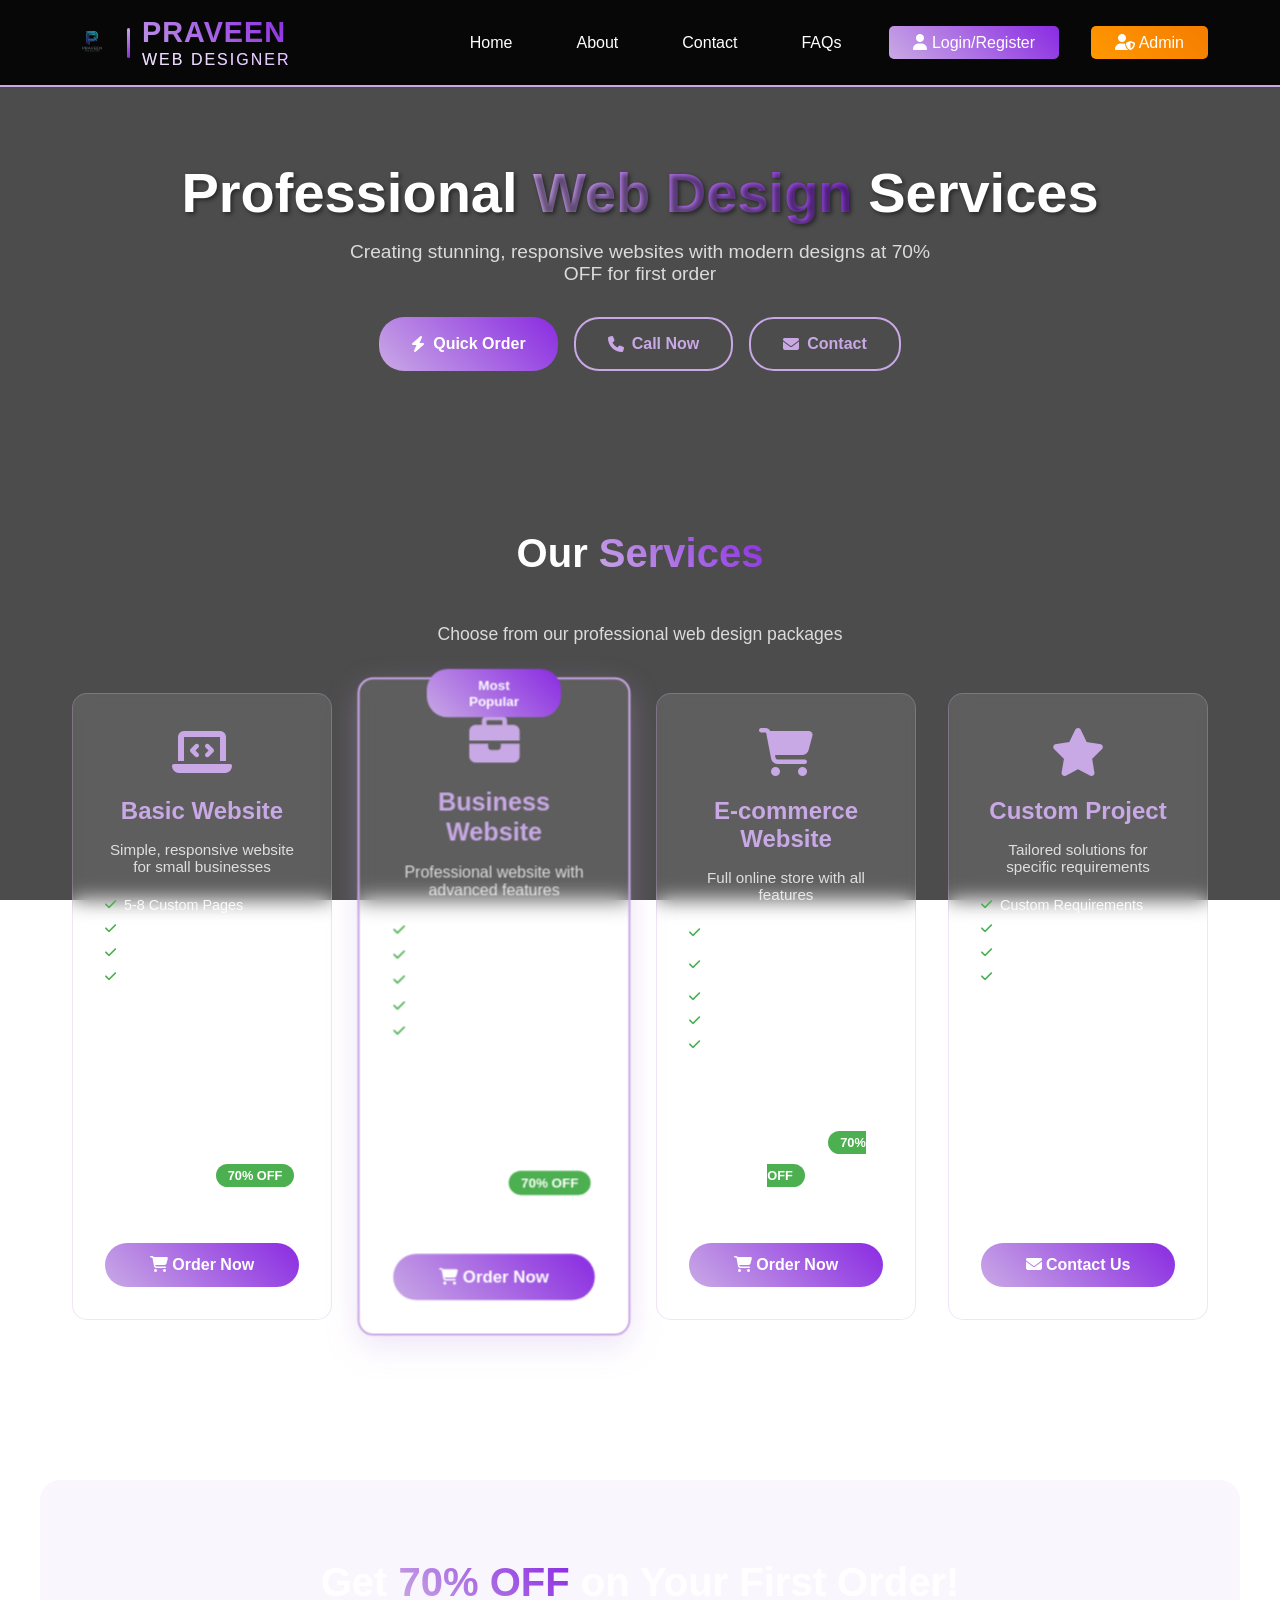
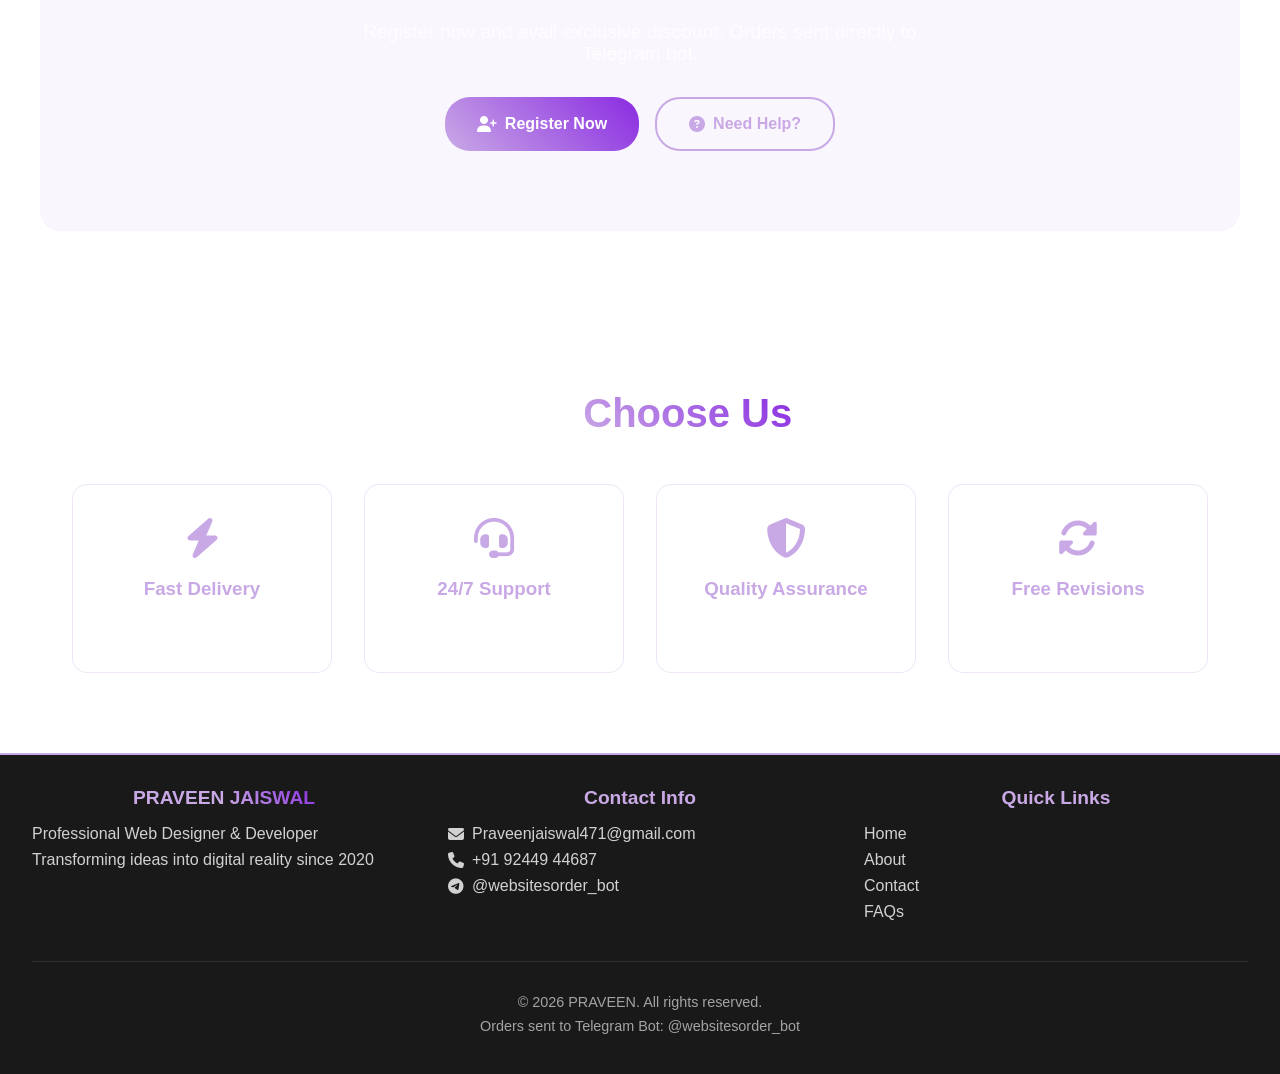
<file: index.html>
<!-- AUTO-ENCRYPTED HTML -->
<!DOCTYPE html>
<html>
<head>
    <title>Protected Content</title>
    <script>
    // Auto-decryption script
    const encryptedData = "geVShe1SAQwz5tUKwOpg7LE0lZSyf/dpXKpXz65CaUa3+H6vz2JmVlbmnV6R6zuS7HyCkb8t6G1G8Ei4n2pmQJ/6HOqOJnhgG6PJH43oP4voYcOPtzrseF2/Hs/rTyQWyaF4vpMkLzUSstVDyeMoj+45zI63O+9gHu0Dg6JYIhnR6WWpz2o9YUfojVyTjH7GrXzdjbcr920MnTisnWkONp24NprcaT45BbXUEcPnMsbaOYPZmjroYVWjD5/3Az8Ryahz9KQmeHxW+tEXw+1+lOgw3NutK+JkV74CiK5YaVjVtnOskyQrKA+q2A2D5S2Vr2Lr2f5/uzRepASG614uFIDmZb7Xaj0vHqPYCo+mNpToOtzbtivveEH3RcKoSCUSzup1psFzPDoap88bg+Uxi6I9i5imcPdhUL5Fi6RCP1Xcs3O5wWs9c0DoiVCdqT2V/nOAlbJx9mFc4wmeuA51cp3kNuqSdSwlGqODdI2mfsatfMHZ8XW7SVapSpmjSTgdnbdis8JjK3wQqc9ewek5ia0ohIGqf7EnOO1KzesMa1id6nqlyWl1PxmoyR/E6DuUrSfr2f5/uygS7UrN6wxrHNS3ZqbPf2J8EKrYBpaMfsatfMHZ/n+7KBLtC4GiSyVV1LBzp908eD8TqMkb371Uxq18wdn+f7soEu1KiqpccViM8WaylQx4fFbmnV6NpiPsrXzB2f5/uyg47UrN6wxrWJ3qeqXJaXUoE77JXtaMfsatfMHZ/n+7KBLtDIKlWGYe3Kl/ptc8eHsmqc0OxOgtwaF8kpiwLLZ7V78Di/Ama1id5DbqjiZ4fFbm2xHD8nOR6DWGkapluzAC/VHn6wxrWJ3kNuqOJnh8EKnTCoD1N5zoZsHI8GfpbV/2YM3rDGtYneQ26o4meD4XpdYZ3+kriOlmwZW3Mf5pQOANn6pIIh3TsD7+m2I9O1rmnj2Ux2ejuHDB2uYeqUp3/0PWwQxrWJ3kNuqOJnh8VuvKG8/tN5KgPoCatTjpZ0ejDsCoQCIIh+Rir9ZyY1ZW5p1ejaZ+xq18wdm8PvhjVb8FmKVIZhvRrWbwjnI9JAL9t16Npn7GrXzB2f5/u2tdoQWf8Qw/CtyqZbrPdD0yAv23Xo2mfsatfMHZ/n+7ZFe5Hoi5ATgI3Kd/pMk8eG0GvoZ0jaZ+xq18wdn+f7soRqgSmeZYORnTt3Cl3GtifAO2zRvf5T+V6Gfr2f5/uygS7UrN6wxrCNK3f77HaTZmVrTYEszyN5DoZ+vZ/n+7KBLtSs3rDGsI3KByo8BhdTAToMlEjbdrlvVn69n+f7soEu1KkMEMa1id5Dbqjgx4fFbmnV6NpnCK4juO1Ko643wI9wiIrUM5HZ2/HOqOJnh8VuadXo2mfoXiMpWcsCuhKBXqUefrDGtYneQ26o4meHwGqc4X2e8xiLd8gJutMPd9RqhR5+sMa1id5DbqjiZ4fBqj2wqXpm7dh3zB2f5/uygS7UrN61gkCIfkI/qLPVJ8VuadXo2mfsatfMGNrD71e1SiGIDxDD8K3Kplps9yPQVe64hOiK9l7K18wdn+f7soEu1KzbxFLwzV/jb53n5jVlbmnV6Npn7GrXzB2bY68m9auVDN+Bw7AIbONuqOJnh8VuadXo2mPIfuN4aLsSr1bAjtBoSlSSoKkKNkq8pvPTIC7skRjeQxkvkzjNX+fNgxc/Qv2OcMaED89lSPnC9jVlbmnV6Npn7GrXzB2bww6WxXv0efqkgiDc7+NvjefmNWVuadXo2mfsbwVsHZ/n+7KBLtYM3rDGtYneQ25MJpPzNbstgG2aYtluwywYLUf7soEu1KzesMa1idonmk2isvOR+h1QqXpmrWvWfr2f5/uygS7UrN6wxrHtKqYufdbyI5TOaMDMjrZeytfMHZ/n+7KBLtSs2oQycXz/42uMlkOXRE84hSn7Nryr9p1NXucawhCcdKzesMa1id5DbqjiY8NQW20R/UvH6E4TOCkuVVuygS7UrN6wxrWJ3ke6vcYTEyW7LSDpembJb1Z+vZ/n+7KBLtSs3rDGsU2LBir9wrKywXpdQQyrx+1P0k2vP+f7soEu1KzbYma1id5DbqjiZSfFbmnV6Npn7Jp3ynlqx/9mdQpAaI614uC82reLnHcD0yE7XOXoepVMatfMHZ/n+7SF+oDoSqDGMV3Lw7vcdiLDRM5opIlfYmz60n69n+f7soEu1KzesMa1bRq3Glg3I9JALmxnSNpn7GrXzB2f5/uygS7UrNrUMlDJC3f7DLPHhtWPPPG8C9VMatfMHZ/n+7KBLtSpDBDGtYneQ26o4meHxWzJ1ejaZ+xq18wdn+f7VkXaoFwL9JMwydt2arwCYjVlbmnV6Npn7GrXzB2f5/uyhUogSZ5l8iAtj+NvqAPio5G/23Xo2mfsatfMHZ/n+7dTjtSs3rDGtYnbkc6o4meHxW5p10jaZ+xq18wdmeMv5sW6xKxaZNM1XKrXK+xjx4aE72zQaEpiXsrXzB2f5/uygS7UrN5UAkH9LpYq/WcngnfOadXo2mfsatfMHZ/n+7KBKrBYO/ATgRx6Es6p8oai4Tq4Z0jaZ+xq18wdn+f7soT8dKzesMa1id5DbqjiZSfFbmnV6Npn7GrXzB17Iw/GcfrgWDv00iFti2NrGkJnh8VuadXo2mfsatfMHZ/jj6eAjtW927VHByneQ26o4meHxW5p1e0Ix+xq18wdn+f+YCEu1KzfcDOAzEqHP0pDp3NBOn2UCnujyJ6SXf8/5/uygO7EfA624qG9ajZKXbaDx8IK/ZG8Kmc8uzVsHZ/n+nbFu7So6nTTgLgOZgo8pjN3EUoZ9Ap6Z+xq18wdn+Y+1hVqgFzapZPxfNqHezjmstKBOinRLC6S7G5Djc27w4zWFWqAXP9SZrWJ3kNuqOJnh8VuaBDcLzLIXofJKLvWK5aVykB4ipS2UVzfA06tp/KDlL5MsXyeMxyeAs1dvgVbsoEu1KzesMa1id5E+l23R4PgSpyg3I9H6C4jmS2bAw7yhBuBqdpF4/WMmsc+rYbzw5GebJH8qoVMatfMHZ/n+7NB27A4muQ3VyneQ26o4meHxKotQIjeUyh/4v3NuoNv9tXeAFm65eJxnE5ij2gWIxKkjMnV6NpmLJ6TWXx9R/uygSx0rN6wx3WZDpNoTPcDE7F7LUEcOmc8uzVsHZ/n+nZlO7So6nTTgLgOZ4q9hkOS5U+LdejaZ+xq18wcW6Nu0oUaELnrgRaRbcsjupwWgsPR+o2AyPuFTGrXzB2f5/uygS7UrRr0U9WN6od7ndO3owGaHSU87pMJLsNY+crH2lAhLtSs3rDGtYneQ26o4meHxKotQIjeUyh/4v3NuyMPxnEPNgzesMa1id5DbqjiZ4fFbmnV6Npn7a5DGG2a0t+DUQoQWKpAI7FtrmNqvCcmV+JpT8KOjDEMbBM4aW/GGRKBLtSs3rDGtYneQ26o4meGBZotQIk4x+xq18wdn+f7soEu1KzesMdxzUsjapwmcrL0vk0RHK6XOS6CSV2+BVuygS7UrN6wxrWJ3kNuqOJnh8VubtLOzQG6PDVsHZ/n+7KBLtSs3rDGtYneQ26o4mZC8Gp9NA+uM8xsk5kpC5Mf56DuIZnapCdXKd5DbqjiZ4fFbmnV6Npn7GsXOFkKhhkSgS7UrN6wxrWJ3kNvaBYjEqSMydXo2mfsatfMHZ/n+nfV7tCYGqXzhFn6p3vINqMTIdtZ9Ap6Z+xq18wdn+f7soEu1KzesQJxGD+HfqxnQ9Okvk1BDJ4ybI5SiMlfx/+GRTvhnQ6U0oDNSyc+iQTjcxE/qSH5O6cYrkYuvZ/n+7KBLtSs3rDGtYneQ29sJvZmAX5tUMyOBjxOw+joyqcfN8X6FI04pOJA3J+DmrkDp3MB/4t16Npn7GrXzB2f5/uygS7UrRp0V1RNzkfrjLYGV+FanTCszlKsjlKIyV/GHYZ1y5C46/EGQZg/g5psc4UnxW5p1ejaZ+xq18wdn+f7s0XqRU0aoMIwrYoivoyGcpL1iuyRPBpGCgzA2SxfE+pTQdoQPTwQxrWJ3kNuqOJnh8VuadXo26Mo+tNYXE/DP0b1ujJoSlR2lGt+Q26o4meHxW5p1ejaZ+xq18wdn+Y/ooWr8Pi/YOJxfarXjkxnI1MFTm3hLM9S3brzCOnrcxtmRbowHP9SZrWJ3kNuqOJnh8VuadXo2mfsatfMHZ/n+nYRKuBoy4X3Za26Vl6shndSkFo89ck7pxj7N8rZa5NvUnYKgNhLhYLgq35DbqjiZ4fFbmnV6Npn7GrXzB2f5jtGkMx0rN6wxrWJ3kNuqOJnh8VuaBUcHvYOytfMHZ/n+7KBLtSs3rDGtYgah/6sdiZX4DtdgM/fQxgOQwhNv+LO9xXqhXz69FOAjRpW/wjmg3MhP9n0Cnpn7GrXzB2f5/uygS7UrN6wxrWJ34cqPYJjswF7XOQ4/zLYP/cZGLsTnyZFfvVOfrDGtYneQ26o4meHxW5p1ejaZ+xq18wdniNrtrXqwZnvYOLRnO5HCrg3MrOQTr3hff5TKDr2Ld1rdhkSgS7UrN6wxrWJ3kNuqOJnh8VuadXo2mftr+LICX/jz3aUG+V8++Xy4KkKp3p8skeDUS+58L3uMstv8zh5CyOtVpX6hI0/cDOAjcqijAjiZ4fFbmnV6Npn7GrXzB2f5/uygS7UrN904+DMmreOrNajkvBfufEsLhMZP5cYONsH27YVbwSIGkSyQNyYZipIw4UnxW5p1ejaZ+xq18wdn+f7soEu1KzesMa1id5Db2xyY7MBe1zkOP4D+VrTqA1K02/GYfoh+Z5k0nDJ/6KuXHOHgQGaHSC9mMfsatfMHZ/n+7KBLtSs3rDGtYneQ26o4mZHMUs8kKwuhg7K18wdn+f7soEu1KzesMa1id5Dbqkik8NQD4t16Npn7GrXzB2f5/uygS7UrR5EAiRrfkNuqOJnh8VuadXo2mfsatYI2Q4FW7KBLtSs3rDGtYneQ26o4meHxW5oEfje4sg+thw5i6MvJmH6EFiqJCZRDJqXrojmU0PQW1gFzM4jOP43GPmKhy92FcpkjTwQxrWJ3kNuqOJnh8VuadXo2mfsatfMHZ/mPyKFGhC564EWke3Lc2rM8rLS8TtJANxe87iul+38XxNqUoc6kHhKUma1id5DbqjiZ4fFbmnV6Npn7GrXzd1r9hkSgS7UrN6wxrWJ3kNuqOJnhgWarUQKemfsatfMHZ/n+7KBLxRZinEkFYneQ26o4meHxW5p1Cye8oxu4wgIqtYrllV6MfwL9DLB/RoTTqx2Jlfhuj0wv56TmB4TnDx9R/uygS7UrN6wxrWJ3kNuqOOjF8FarcDd67fIDsL8Gfv3L5aUC+SNP3AyJGt+Q26o4meHxW5p1ejbpxguQq3/P+f7soEu1KzfcDLxHL+hzqjiZ4YFmo3AiTjH7GrXzr2f5/uzQT4EfNg0k5F52Xc6nabzcyVuuQQKemfsatYJKcvSvyZ1ztCYGqXzhFn6xzuMEkZlZW5p1ejaZ+xrE4iI/+PPdpQb5Xz6NJOReQp3mk2mM2KFT4t16Npn7GrXzB2f5/uzRa/EqOp004C4Dme6vHaHUoH7LRG4+4DpTiOoSKrTb0ZlOhStG4XCoWnad6q911ZX4er9oWwe85jvl+3667PbtMV74DiqUQZAvNpXj0jlU9LgCv3hveunGOvGLr2f5/uygS7UrN6wxrRM3kdabPdSthVK7YDMKrLZPvKIiNsjq5NnG/D4y/RSUfnbdiv8BoMTIR6p0MyPUuieMviI+7f+xtUL4Dma5faw/UsH7qw2k8OQSonRrI9TeB4y/BmKp/rDgX7SWrjQwtF8/kcKPcdSx8GbTZG9+6cZazVsHZ/n+7KBLtSs3rDHcc1LI2qcJnKy9L5NUb3+lzhPgolZawLLk2OO1KzesMa1id5DbqjiZ4fFb63F7F9DuAsH6ClrAr+mtG4wKZpkBpWN6od7ndO3o+AqiQDt/vM4f/JcPH1H+7KBLtSs3rDGtYneQ26o4meHxW+tRezuo/lf5hw5+/LLtuU+AIgqdYaUaB63/0jlctNRWtnTHf4juUh3zB2f5/uygS7UrN6wxrWJ34OauQDHh8VuadXo2mfsatfMHZ/n+naRKlGIitEWkb0qpiq81ydjQCq9FcjeUyh/4v3Nu8K/UlQagJgqVIKgrE5ijAjiZ4fFbmnV6Npn7GrXzB2f5/uygOpEqOp004C4DmcKvdJj49W7bVEcPjfNixc4jH/hz6ZF7tJIK8JmtYneQ26o4meHxW5p1ejaZiyexi69n+f7soEu1KzesMa1id5Db2zyYwLhOggFzO6TCS7D+V17Yr9mQQ7QmBql84RZ+mYqSDdT0/GajZH9//fNiHfMHZ/n+7KBLtSs3rDGtYneQ26o46MXwVqtwN3rt8gOwvwZ+/cv5mRKgGgrtJaUaB63/0jkU3MgKn3gqnpn7GrXzB2f5/uygS7UrN6xBkGYPONuqOJnh8VuadXo2mYsnpNZfH1H+7KBLtSs3rEGQc1LIowI4meHxK6c4bzvI3ieNi69n+f7sCEu1KzfcNZlWdl3O42G87OQXm7hvO8jeJ43zM1OBVuygS7Vaerk8/EdKqNqnCZysvS+TOG9/wN4XoL8PZtzumKkGoGJuiTy4Ln/oc6o4meHxW5p1CxbRgqfguwcWtL/pmEq4GjLhfdlrVrXGiwm8/[base64]/uygS7VaJolprG9GlZbmTJCs5BLDUHcirPYf/[base64]/uygS7UrN6wxrWJ3kNuqOOih8FarcDd67fJXoLpeQvTq2bFe+CZ+iXD8R0qo09P1vNSwao5Fe3+MtluIykpCoOrt/V68ZhL9Jax7Stja5w2c0MFakyA3E6DuV/jmSxfEvpQIS7UrN6wxrWJ3kNuqOJnh8fOadXo2mfsatfMHZ/n+7KBLxDoS9DCgU3Ldl94x1PS4Ar94bgOA7h/kpk5ytfaUCEu1KzesMa1id5DbqjiZ4fFbmnV6R4jeQrT+NmK0spipUqAuZvl4uVdSwc6eMOFJ8VuadXo2mfsatfMHZ/n+7KBLtSs3rDGtE1OR1ps91K2FUoNwNjeA/y+40hJq1faU0HaRU5+sMa1id5DbqjiZ4fFbmnV6Npn7GrXzB2eIs62lc81/A8wwIDc6weaeOVjk7E7WBUd72P4izVsHZ/[base64]/n+7KBLtSs33Ay8Ry/oc6o4meHxW5p1ejaZ+xq18wdn+f7s0VqQczahAKgvO+TSsy2csKQSjkBfZ4zPEs1bB2f5/uygS7UrN6wxrWJ3kNuqOJnh8VuaBF43lMof+L9zbuD7oKFSsR46jSSgTn/oq5cc4UnxW5p1ejaZ+xq18wdn+f7soEu1KzesMa0TOtHekkEQ5Lx+lnS3oyWLJ/iyAl+BVuygS7UrN6wxrWJ3kNuqOJnh8VuaBUcnvKNiHfMHZ/n+7KBLtSs3rDGtYneQ26o46PDUA5t4SzPUt2686hJiqKultH6QeiKYOdXKd5DbqjiZ4fFbmnV6Npn7GrXzB2f5/uygOpEqOp004C4DmcKvdJj49W6XVG87tfNixc4jH1H+7KBLtSs3rDGtYneQ26o4meHxW5p1ejbotluwy38j+EvRmRqVKvr5cOxfPsCrl3XY5MkjMnV6Npn7GrXzB2f5/uygS7UrN6wx3V9mtYPSkJnh8VuadXo2mfsatfMHZ/mO0bFu7VOfrDGtYneQ26o4meHxW5p1ep6Z+xq18wdn+f7soEu1KzesQLxHL5HWmz3UrYVS12Azb7z2DoCyTkL029W8Q82DN6wxrWJ3kNuqOJnh8VuadXo2mftr9fIKVvyzoNRCiGISsRSUZ0elmuMdlPX5IJD/HnLBy1r1s3dauYZEoEu1KzesMa1id5DbqjiZ4fFbmnULdpj2K7C+SxPw78ntRoh+DvwE7CtSnc+iQ5NrlQuqFTp2mYpX9PY/ZvTP6e0HwSImiXygXyKpi58xnPDsT5INJnaN+qcsa3datL/pmDPFFnfUma1id5DbqjiZ4fFbmnV6NpmLJ6TWXx9R/uygS7UrN6wxrWJ3kNuqODHh8VuadXo2mfsatfMHZ/n+naRKlGIitEWkU0qN/pIBuLDEa5J0dwectlbB+g42wcuhtQLsDjq4OdXKd5DbqjiZ4fFbmnV6Npn7GrXzB2eI2u2terBme9g4tGc7kcKuDdTAzBrbUEMqrPYf/KMPH4nDyNhKCGImuXms20rMc6o4meHxW5p1ejaZ+xq18wcXxPqUCEu1KzesMa1id5Dbqkik8NQD4t16Npn7GrXzB2f5/uwIS7UrN6wxrWJ3kNuqSJ3VxVoTIDcToO5X+fLacvCzyfFftR8D1JmtYneQ26o4meHxW5oEaxPB+heE9korjfehtQLsDjq4BKBnPoDasy2csKQSj2VyTjH7GrXzB2f5/uygS7UrN6wx3HNSyNqnCZysvS+TOG9/wN4XocYOYujj+KgyABZ6/DBsXzbF6q9w6dzgfsIN0jaZ+xq18wdn+f7soEu1KzfdIIg6dp3qr3XVlfgWjzwjE5TvL5D+Ol/xhkSgS7UrN6wxrWJ3kNuqOJnh8VuadQsSmPYrsL5LE/Dn6exKrC8CpXiId26d3ucskZmBZr4N0jaZ+xq18wdn+f7soEu1KzfcDLxHL+hzqjiZ4fFbmnV6Npn7GrXzBxbZspUpHvgODrl84WOqhdLnHcj1gWa6OQKemfsatfMHZ/n+7KBLtSs3rEDtY3qh3ud07ei8TtMsXzuNzgugvgou3L+9hXaNI05teJB7Yt2WjwWg5MFax2Bze7yqDrSuIjbZ/+mxErASOrkhrHtilYr/cYytgWbaDdI2mfsatfMHZ/n+7KBLtSs3BDGtYneQ26o4meHxW5p1ejbo6j/t8gpW/LOg1EL4Pn71FKB2QonOr2nMqOQXkg3SNpn7GrXzB2f5/uygS7UrN6wxrWIGgf7yOZTQ9BbWAXMvjP5L4LoTUtyv+ZRDzYM3rDGtYneQ26o4meHxW5p1ejaZ+xq18wcW3f/hkU74Z0OlKKgudonfnzW49Px3kg0KC72DsrXzB2f5/uygS7UrN6wxrWJ3kNuqOJnh8SrXNH8O4b9agbdTZnSrofF2gSr2qSy4Lgetlus9oZlZW5p1ejaZ+xq18wdn+f7soEu1KzfcDLxHL+hzqjiZ4fFbmnV6Npn7GrXzB2f5/uzRWpBzNqEAqC875NKzLZywpBKOQF9njM8SzVsHZ/n+7KBLtSs3rDGtYneQ26o4meHxW5oEXjeUyh/4v3Nu4PugoVKxHjqNJKBOf+irlxzhSfFbmnV6Npn7GrXzB2f5/uygS7UrN6wxrRM60d6SQRzwqF6jeG8mmGIPsKJSLuyynJ0G9C4P1JmtYneQ26o4meHxW5p1ejaZ+xq183da6Nu02OO1KzesMa1id5DbqjiZ4fFbmnV6NujqP+3yClb8s6DUQqw+Mv1k5HZCtYq/DJGZWVuadXo2mfsatfMHZ/n+7KBLtSs3rDGtYga02qcJnKy9L5Nsf3qY4h6A/iZy9NLk2DuID08EMa1id5DbqjiZ4fFbmnV6Npn7GrXzB2f5j6HhTo1Suhn9rMdOwc63cZyw1GaiBUd72P4izVsHZ/[base64]/yhhiCXR5F87GdP6HOqOJnh8VuadXo2mfsatfMHZ/n+7NB2pA5v1JmtYneQ26o4meHxW5p1ejaZ+xq183Z23KbtrXqwZnvYOLR3csGO4yysxKBOrn0Cnpn7GrXzB2f5/uygS7UrN6wxrWJ3kNuqOOjF8FarcDd67fIDsL8Gfv3L4YFeuAc/1EGQRg8426o4meHxW5p1ejaZ+xq18wdn+f7soEu1WnrtNJUaO5FulwHIwL1aVyA7d6SySsXOSib8xpQIS7UrN6wxrWJ3kNuqOJnh8VuadXpGpOo/7YuvZ/n+7KBLtSs3rDGtYneQ29oFiMSpIzJ1ejaZ+xq18wdn+f7soEu1gzesMa1id5DbqjiZ4fFbmnULJ7yjG7jCAiq1iuXtXvxyEqElmCM+tdaPAYXpifOadXo2mfsatfMHZ/n+7KBLtSs3rEDtY3qh3ud07ejMEr9oXw+cyy/0uiJq7faXqsHRZ3ecce0iB62b0pCZ4fFbmnV6Npn7GrXzB2f5/uygS8RrNqEAqC875NK7HdTszA6jJU930N4Xoft8bXOaiJAL9Ws33XzsZ0+R1ps91K2FUotQNzukriPlxg5i6OP4qDPpayOtjDT6B62W6z2hmYFm2g3SNpn7GrXzB2f5/uygS7UrN9wMvEcv6HOqOJnh8VuadXo2mfsatfMHz/n+7KBLtSs3rDGtYneQ26pJneDQEo9tDj+oxgeQyz5GqMvcqEq4GjLhfdlrfsHjn3WMqKh+l2FyTjH7GrXzB2f5/uygS7UrN6wxrWJ3kKqOOZTQ9BbWAXMvnLcbrPcyKtjDreFujDcCoTTkMn/oq5cc4eBMEotgMjcgxkYd8wdn+f7soEu1KzesMa1id+DmrkAx4fFbmnV6Npn7GrXzd1ro27TY47UrN6wxrWJ3kNuqODHh8VuadXo2mfsatfN3Y83K7TR+uBYCmSTkb2ORBr8x1MSgT5pBTk4x+xq18wdn+f7soEu1WiaJaaxvRpWW5kyQrOQSw1B3Iqz2H/zjDx9R/uygS7UrN6wxrWJ3kNuqOOjw1AObeEsz1LduvL4SLqDb4bR+kCYKlDnVyneQ26o4meHxW5p1ejaZ+xq18wdniNrtrXqwZnvYOLRnO5HCrg3UwMwa21BDKqz2H/yjDx+Jw8jY47UrN6wxrWJ3kNuqOJnh8VvqSGsTwYOytfMHZ/[base64]/n+7KBLtSs3rDGtYneQ26o4meGASr8tezuo/lf5hw5+7Pu99QKhHhL9JJlqDzjbqjiZ4fFbmnV6Npn7GrXzB2f5/uygS7VaE608nGc63K+jIZyt8EKeQHcXjPY2vYt3Wt2GRKBLtSs3rDGtYneQ26o4meHxW5p1ejaZ+2v4sgJfgGe5kXu0vwKhDJhXYtnWvjlY0PQKg0gzAunGV/T2Px9R/uygS7UrN6wxrWJ3kNuqOJnh8VvqSGsTwYOytfMHZ/n+7KBLtSs3rDGtYneQ26pJiMSpWpdEf3vVjxOs5gI2rLf4lW7kPgOkSQVid5DbqjiZ4fFbmnV6Npn7GrXzB2f5/uzRb7QmBql84RZ+id7mOYDlxFa7YHcakYNqiNd/z/n+7KBLtSs3rDGtYneQ26o4meHxW5p1ekfUuh+NisZinMv5mRu0tjL9JPBnE5F+k2mM/Lhey1BHDunGV/T2Px9R/uygS7UrN6wxrWJ3kNuqOJnh8VvqSGsTwYOytfMHZ/n+7KBLtSs3rDGtYneQ26pJiMSpWpdEf3vVjxOs5gI2rLf4lW7kPgOkSQVid5DbqjiZ4fFbmnV6Npn7GrXzB2f5/uzRb7QmBql84RZ+id7mOYDlxFa7YHcakYNqiNd/z/n+7KBLtSs3rDGtYneQ26o4meHxW5p1ekfUuh+NisYuxO+5rRu0njKVNLB3QoXi+kikrLBeog3SNpn7GrXzB2f5/uygS7UrN6wxrWIHrcqPYOFJ8VuadXo2mfsatfMHZ/n+7KBLtStGvRT1Y3qh3ud07ejoTp8kL3+Nzj/k5jNvgVbsoEu1KzesMa1id5DbqjiZ4fFbmnV6NpmKPrT+NmK0spipUrBnNrU1mG9WhdaGMOGRzH/i3Xo2mfsatfMHZ/n+7KBLtSs3rDGtYneQ29t12OTJIj9MIyOgqif8lwaqnLO9tX/FFnrtNJUa35DbqjiZ4fFbmnV6Npn7GrXzB2f5jtGxbu1Tn6wxrWJ3kNuqOJnh8VuadXo2mfsaxOIiP/jz3aUG+V8+tSSoMyLZz58dyPTFU+LdejaZ+xq18wdn+f7soEu1KzesMa1id5Db2xyY7MBe1zkOP4D+VrTqA1L03/mtZ71TR5EV1cp3kNuqOJnh8VuadXo2mfsatfMHZ/n+7KA6+GoylEn1Y8Kt4vsZ1eA8Dts0R3/Jiyf4sgJfgVbsoEu1KzesMa1id5DbqjiZ4fFbmgVHJ7yjYh3zB2f5/uygS7UrN6wxrWJ34Oa7HcGZWVuadXo2mfsatfMHZ/n+7KDjtSs3rDGtYneQ26o4meHxW+tkX26Y9iuwvksT8LP56RKQJiOZcORHerXitjDhSfFbmnV6Npn7GrXzB2f5/uygS7UrRuwwoFNy3ZfeMaSo1Ea/TH8GrLpTkP4Tb4L0ZsQf9Rt37HHdXzfoc6o4meHxW5p1ejaZ+xq18wdn+f7s0Qu0JgapfOEWfoH+5zWktMgLrzQzE5TvEs75jQO9qtzgC/UrRuFwqFp2neqvddWV+Eq/OHcLzMJKgPoCduTq5NgX9T82Eag1Ekrdmq8A4ZHMG+LdejaZ+xq18wdn+f7soEu1K0eRIIg6DzjbqjiZ4fFbmnV6Npn7GrXzr2f5/uygS7UrN6wxrWJ3kNvbPJjAuE6CAXMHpOY/jcomNszO5KFGhC564EWkayao7uct0LjUVo59Ap6Z+xq18wdn+f7soEu1KzesMa1id+H/qzWo5LwX7nxjM9X6A7HGSkbEv62FcqkeOql4/WoP4OaOQJhcuEqPPXuPpKeytfMHZ/n+7KBLtSs3rDGtYget39KQmeHxW5p1ejaZ+xq1gzp23KaUCEu1KzesMa1id5DbqpCZ4fFbmnV6Npn7GrWDA1PN/2H1BuQWA63w5F9ehdb6OK3VifOadXo2mfsatfMHZ/mP/[base64]/n+7KBLtVp3rTycZzrcr6N1jKiofpdhTyeMthf81kY23MPUqDJkLhKdDOR3Z5GWlwnMsNRmozl7L6SzG/iyEmrc58msSvw+cvkU5HdCheL7dOncsSMydXo2mfsatfMHZ/n+7KBLtYM3rDGtYneQ26o4meHxW5p1Cye8oxu4wgIqtYrl7V78chKhJZh7YpWK/3GMrfkjMnV6Npn7GrXzB2f5/uygS7UrN6wx3HNSyNqnCZysvS+TbG8zyK5TocYiNuzK5NjjtSs3rDGtYneQ26o4meHxW5p1ejaZ+xq1giNm9M/p7QfBIi6pfax7c6XWiy2Uzfkj6kheTjH7GrXzB2f5/uygS7UrN6wxrWJ3kNuqOJmQvBqfTQO7zLZLiMcGruy7uYUCoB4ilWDhEkrdmq8A4UnxW5p1ejaZ+xq18wdn+f7soEu1K0eRIIg6DzjbqjiZ4fFbmnV6Npn7GrXzB2f5/p2xbu0qOp004C4DmcK/Pci0uE+vUCsjrfNiHfMHZ/n+7KBLtSs3rDGtYneQ26o4meHxW+tRezuo/lf5hw5+/LLtuU+AJha5PIFqD+DmjkAx4fFbmnV6Npn7GrXzB2f5/uygS7UrN6wx3C82lePTvYi49GKXYGo3AK4juKIiWsD73YUa0VsK4XCoWg8426o4meHxW5p1ejaZ+xq18wdn+f6cnVqQc08EMa1id5DbqjiZ4fFbmnV6Npn7GrWCFkKh/+GRTvhnQ6UouGcmxZK+Dbyw5G+SDdI2mfsatfMHZ/n+7KBLtSs3rDGtYneQ26pJveD8ap84NkKQ4h/58h5jzPPNtUaZI0/cDIka35DbqjiZ4fFbmnV6Npn7GrXzB2f5/uygS8RmdqkJ1PNigf6nPcj04VpXIDt3pLJKxc5KJvzGlAhLtSs3rDGtYneQ26o4meHxW5p1ekak6j/ti69n+f7soEu1KzesMa1id5DbqjiZ4YBKvy17O6j+V/mHDn7s+731AqEeEv0kmWoPONuqOJnh8VuadXo2mfsatfMHZ/n+7KBLtVoTrTycZzrcr6MhnK3wQp5AdxeM9ja9i3da3YZEoEu1KzesMa1id5DbqjiZ4fFbmnV6Npn7a/iyAl+AP6WFdvwOZsgwPHcuheqXeaz0yAvqSDd3nMNiHfMHZ/n+7KBLtSs3rDGtYneQ26o46dzgfsIN0jaZ+xq18wdn+f7soEu1KzfcDLxHL+hzqjiZ4fFbmnV6Npn7GrXzB8/5/uygS7UrN6wxrWJ3kNuqSYjEqVqXRH971Y8T+OZOPtzz+JUK/A46iQixag8426o4meHxW5p1ejaZ+xq18wdn+f6d4Eq4GjLhfdlrStn+tx2g5MFu2zxfO43zYzimSjbEyu1hApAmEpUt3V836HOqOJnh8VuadXo2mfsatfMHZ/n+7NELtCYGqXzhFn6B/uc1pLTIC680MxOU7xLMbhI3+Du5nRqhWwrsSQVid5DbqjiZ4fFbmnV6Npn7aojiIj+BVuygS7UrN6wxrWJ3kNuqOJlJ8VuadXo2mfsatfMHZ/n+7NFPtAp+uSnZa3qt4vs9lLHIestASj6Y9iuwvksT8Pe9mH74Pn71FKB2f+hzqjiZ4fFbmnV6Npn7GrXzB2f5/uzRb7QmBql84RZ+id7mOYDlxE6jLG8HpLoOvYt3Wt2G7S12jHoyoWGstzs426o4meHxW5p1ejaZ+xq183da/YZEoEu1KzesMa1id5Db2gWIxKkjMnV6Npn7GrXzd1ro27TY47UrN6xBkC9inYqPBaGZWVuadXqemfsatYMDU83/YXHPtOYioWCIX0+Q755AMeHxW5oENyOUqj+IywZqyPuh7D+8JmaoOdXKd5DbqjiZ4fEqi1AiN5TKH/i/c270r+iVRogSZrkI/WoPONuqOJnh8VuadXo2mYo6/Yqacqn+ne0KsBM2oQCoLzvk0osdhMDAfodUKj7hp1qh8rr+YY7R7QqwE0+tDJVjkq2O4jkAxLgWynTHf4juUrGDOkexhkSgS7UrN6wxrWJ3kNvbeOAo5Ea/OCsj0fojiK8GYsDu7aUSsA4HrSTMb0bFlo9hjeDgftd4R2OgqyK0Tk527LegoQagEmetIIgrYp2Km1yYsM1aS2BLI4SyH4HyDlqpxpydC82DN6wxrWJ3kNuqOJnhgEq/LXs7qP5X+YcOaqj62ake5HoKlX2lGt+Q26o4meHxW5p1ejaZ+xq1ggNm2Lf5uD+8GgqxFJVbVsHumjCY7MBe1zkOP5CqIoCyTkLM+6XEQ82DN6wxrWJ3kNuqOJnh8VuadXo2mftrkfIKVvyzoNRCrC57rSipVyLdzuIN2NCkF5INCgu9gxt85hpCtK/56EoMFmsEMa1id5DbqjiZ4fFbmnV6NunGHs1bB2f5/uygS7UrN6wxrWJ3kKquObio5EPufHcLoKofuKM+RqjL3KhKuBoy4X3Za37B4591jOzMYotwM1KRg7K18wdn+f7soEu1KzesMa1id5Dbqkm94Pxqnzg2QpDiH/nyHmPMu7m1BuQOCpQEoEc+neq+MOGRzH/idMMjjOsbFOY2J4VW7KBLtSs3rDGtYneQ26o4mZHMX+LdejaZ+xq18wdn+f7s0HakDm/Uma1id5DbqjiZkcxKvy0Cnpn7GrWDOirs872Fdo1Tn6wxrWLfkNuqOOnlxW+bqFtSmHY7iM5Kc/groKB/gVOfrDGtYgbdzqdpvNzJWpdEf3vVjxPo0mNS9N/RnQahI08EMa1id5DbqjjowbkiR1QeNui2W7DLBmrI+6HsP7wKErEQnEdqsYuiQRTAzGbXYXvj1Ysn+LICX4GO0YADzYM3rDGtYneQ29spvLnwVqtwN3rt8gOg9lYysOuglUaIEmapFJR3P5ijAjiZ4fFbmnV6Npn7GsTiIj/4892lBvlfPrUkqDMi2c+fMaSB+SMydXo2mfsatfMHZ/n+7KBLtVomiWmsb0aVluZMkPjkXssgMyKs3heIyw8fUf7soEu1KzesMa1id5DbqjiZ4fFb61F7O6j+V/mHDn78su25T4AiCp1hpRoHrf/SkJnh8VuadXo2mfsatfMHZ/mO0bFu7VOfrDGtYneQ26o4meHxW5p1eke5t2Ms9ko3+G/[base64]/7fIKVvyzoNRCrD4y/WTkdkK11pcAkZlZW5p1ejaZ+xq18wdn+f7soEu1KzfdFaxvRpWW5kyQ+PQXm2x+A7juH6S+Ejfxhpydb82DN6wxrWJ3kNuqOJnh8VuadQoLiN5CzVsHZ/n+7KBLtSs3rDGtYneQqop04amhZ8Z0t2PYuif8o3da2bKUCEu1KzesMa1id5DbqjiZ4fEq2gyzC8zCCrSiJnP4892dRpkqOvl8/F9ChZOrdcygsGbTJQoL2YOytfMHZ/n+7KBLtSs33Ay8Ry/oc6o4meHxW5p1ejaZ+7K18wdn+f7soEu1KzfdIIg6dp3qr3XVlfhCj3ArY9DvL7zOZ2+BVuygS7UrN6wxrWJ3kNuqOJmQ4H7CdHcHnLZWwfoecvyvuelfgA46kQmlGt+Q26o4meHxW5p1ejaZ+xq18wdn+Y/IoUaELnrgRaR7ctzaszysrNB+j0RqA5zKSr2Ld1rdhkSgS7UrN6wxrWJ3kNuqOJnhgWaLUCJOMfsatfMHZ/n+7KBLtSs3rDHcQjvpHv89qMSgP5vwN3vMsh+M/hMXxN6g2OO1KzesMa1id5DbqjiZ4fFb6zUCctm7DrS+Ajbcs/WlRuQOCpQwsDdy2d6TaYz1gWbaDdI2mfsatfMHZ/n+7KA7iDoS9EkFYneQ26o4meHxW5p10jaZ+xq18wdn+f7soDqkDm+tPJxnOtyvoyGM5KAO02FPP6SbEs1bB2f5/uygS7UrN6wxrWJ3kKq7HcHg/GqfODZCkOIPsKJSLu3Lya12jSNPBDGtYneQ26o4meHxW5p1ejaZ+xq1giNm9M/p7QfBIi6pfax7c6WWzwGV1PRqyn0CRqTfYh3zB2f5/uygS7UrN6wxrWJ34Oa7HcGZWVuadXo2mfsatfMHZ/n+7KA6lWdONXi4dnZZzvMd1MTMYtYFRxbVg7K18wdn+f7soEu1KzesMa1iBtCifwGoxMR+y2BqN9DuQ5C+IlrAsu3xboQbNuE0/Ec6id6nabzcySunNQKemfsatfMHZ/n+7KBLxRYmiWnVyneQ26o4meHxK6dkX27hUxq18wcXxLP5rRqQFg/Uma1id5BzqjiZ4YFfrkF7r6TGS6C7B1PNhkSgS7UrRrUMkDNi2KMCOJnh8VuadXpHiN5CtP42YrSymKlSiBZmuXmYb0qpir8ByemJ85p1ejaZ+xq18wdn+Y/9hRO0JgapfOEWfonml2mMqcQWj3grE6TDEs1bB2f5/uygS7UrN6wxrWJ3kKqKdJjswF7XOQ4/gMYn5OZPUsjD8ZxDzOr+Keg498+Qqud5nNnwVqtwN3rt8juQ7iZW3OPN8EPMgrIJ/HDnx+Dm53mc2Ykrp1U2TjH7GrXzB2f5/uygS7UrN6wx3CIOUZKXIYysvH6nTH8GmCYPvfKWcrTb8Zle/SsvraC4O2Kh5ust0ZHMG+LdejaZ+xq18wdn+f7soEu1K0bsSHwrcqmWswXQ1NRihnRfJ4z+VrTWPjbF//[base64]/4v3Nu4PugoVKxHnaNDJR2f+irlxzh4d0/3nUefsmrfrWjVz+ZopydC82DN6wxrWJ3kNuqOJnh8VuadQt24Yo+tP42YrSymKlSsCM2tTWYM2KhzrdxnNX5I+pIXk6Yekeg+kpCqOuhnQKkPn5ROJAyB62b0pCZ4fFbmnV6Npn7GrWDOnbcppQIS7UrN6wxrWJ3kNuqkJnh8VuadXo2mfsatYIWQqH/4ZFO+GdDpSiQXyaFk591jOygfqdNck4x+xq18wdn+f7soEu1KzesMdxCO+ke/x2UzfDqv0xXeunGOvmLr2f5/uygS7UrN6wxrWJ3kNvbeOGQ9Vq7PG8u7fI/jOISB8DfvZV7vVKWkQS5EkqUo9oF2ZlZW5p1ejaZ+xq18wdn+f7soDr1U0aoMIwrYoivoz2Q3KQLo1QrA6nzYzD6OjKpjtGkM8UWd9SZrWJ3kNuqOJnh8VuadXo2mYpazYIDZti3+bg/vCYKlWCobyep+vsNqemI1qdMKzOUq2qI938XxL6UCEu1KzesMa1id5DbqjiZ4fEq2g0LMpjaU6Drc27g+6nscpR6Apw51PvyVZfaBZ2ZgWbaDdI2mfsatfMHZ/n+7KA7iDoS9EkFYneQ26o4meGBZotQIk4x+xq18wdn+f5EoEu1KzesMa0TZrWDqzWo5LwX7nxjC6SqD/3GDlqor9GUQ82DN6wxrWJ3kNuqOJnhgBvibHcL2J92tYJKJvzG7YVbwSI6+Xjkd07BPr890emJK6c4OzOhgxt0OoK+bGtUmEowGgeteIh/VsGXq3GMrOQSw2BqDunGWs1bB2f5/uygS7UrN6wx3CIOLZK7LdCt8BaPTCo3yMcbZOY2cuS36ZRKPBZnxDAsP2KZlo9pjKzMEotgM8uQxkrFzkcfUf7soEu1KzesQZBzUsijAjiZ4fErp2xHC8juUs1bB2f5/kSgS7UrRuE85Ec2wNrncZWV+BaXPF93ycIz+ft/F8Sz4elu9HtPBDGtYnfhlqdxvKChIzJ1ejaZ+xq18ztb+DP58Eq4fn7lJJQydvXOr3CYxMlag0hHZ4yzsrXzB2f5/uyhWogmYpkklDJOjc77raj0xE6jJPNTPOs6qP5SLrDr1fGuoC5/sBWUM2LxiicFoLDkYsp1Djeg7ka0YgI27d7ImVageq75AJyHYpWTihz1SfFbmnV6Npn7srXzB2f5/uygd4kquo0koE52oea3HaHgvAqfJC96MfsatfMHZ/n/4YFeuAaGkSyIW7rB3vtt1cHVNzJ1ejaZ+xq1869n+f7soEu1KwuQMBhffrXqvjms9MgPmyRHK4TKDh3zB2f5/uygSqQWOvkEuFsnqca/aQzQ5G6PTCu//F4Kle4ycsCrPZ1WqBojsBWUZ2aBTvMtoLBAftckbw+Mszqo/jZC9NLwkEqsfg6hYIhfT7D/q1Qx4fFbmnV6Npn7GrXyFlr0q9m1cuUScvkk5Ae6heq/[base64]/dpS/AZmqpcbEO35DbqjiZ4fFaq1BDGqCyD4Xzc2fks73FeqBmFrkk/X4bONuqOJnh8VubZEc7zM4PjKM+Ruz7/JlO9GoilSAgQ1Khy4sJvNjdf/bdejaZ+2qIvgou3L+82OPFFj6RIMka3+Dmi2ms0Yg==";
    const keyData = "vcQWyq4GWFx2xr1+rYZe5o1c4fneX5sIMs1q7cssS3g=";
    
    function autoDecryptHTML() {
        try {
            // Convert base64 strings to Uint8Array
            const encryptedBytes = Uint8Array.from(atob(encryptedData), c => c.charCodeAt(0));
            const keyBytes = Uint8Array.from(atob(keyData), c => c.charCodeAt(0));
            
            // XOR decryption
            const decryptedBytes = new Uint8Array(encryptedBytes.length);
            for (let i = 0; i < encryptedBytes.length; i++) {
                decryptedBytes[i] = encryptedBytes[i] ^ keyBytes[i % keyBytes.length];
            }
            
            // Convert to string
            const decoder = new TextDecoder();
            const decryptedHTML = decoder.decode(decryptedBytes);
            
            // Write to document
            document.open();
            document.write(decryptedHTML);
            document.close();
            
        } catch (error) {
            console.error('Auto-decryption failed:', error);
            document.body.innerHTML = `
                <div style="padding: 50px; text-align: center; font-family: Arial, sans-serif;">
                    <h1 style="color: #ff4444;">⚠️ Decryption Error</h1>
                    <p>Failed to decrypt content. The file may be corrupted.</p>
                    <p>Error: ${error.message}</p>
                </div>
            `;
        }
    }
    
    // Start decryption when page loads
    if (document.readyState === 'loading') {
        document.addEventListener('DOMContentLoaded', autoDecryptHTML);
    } else {
        autoDecryptHTML();
    }
    </script>
    <style>
    /* Loading animation */
    body {
        margin: 0;
        padding: 0;
        background: linear-gradient(135deg, #667eea 0%, #764ba2 100%);
        min-height: 100vh;
        display: flex;
        align-items: center;
        justify-content: center;
    }
    
    .loader {
        width: 50px;
        height: 50px;
        border: 5px solid rgba(255,255,255,0.3);
        border-radius: 50%;
        border-top-color: #fff;
        animation: spin 1s ease-in-out infinite;
    }
    
    @keyframes spin {
        to { transform: rotate(360deg); }
    }
    </style>
</head>
<body>
    <div class="loader"></div>
    <noscript>
        <div style="color: white; text-align: center; padding: 20px;">
            <h1>JavaScript Required</h1>
            <p>This content is protected and requires JavaScript to view.</p>
            <p>Please enable JavaScript in your browser settings.</p>
        </div>
    </noscript>
</body>
</html>
</file>
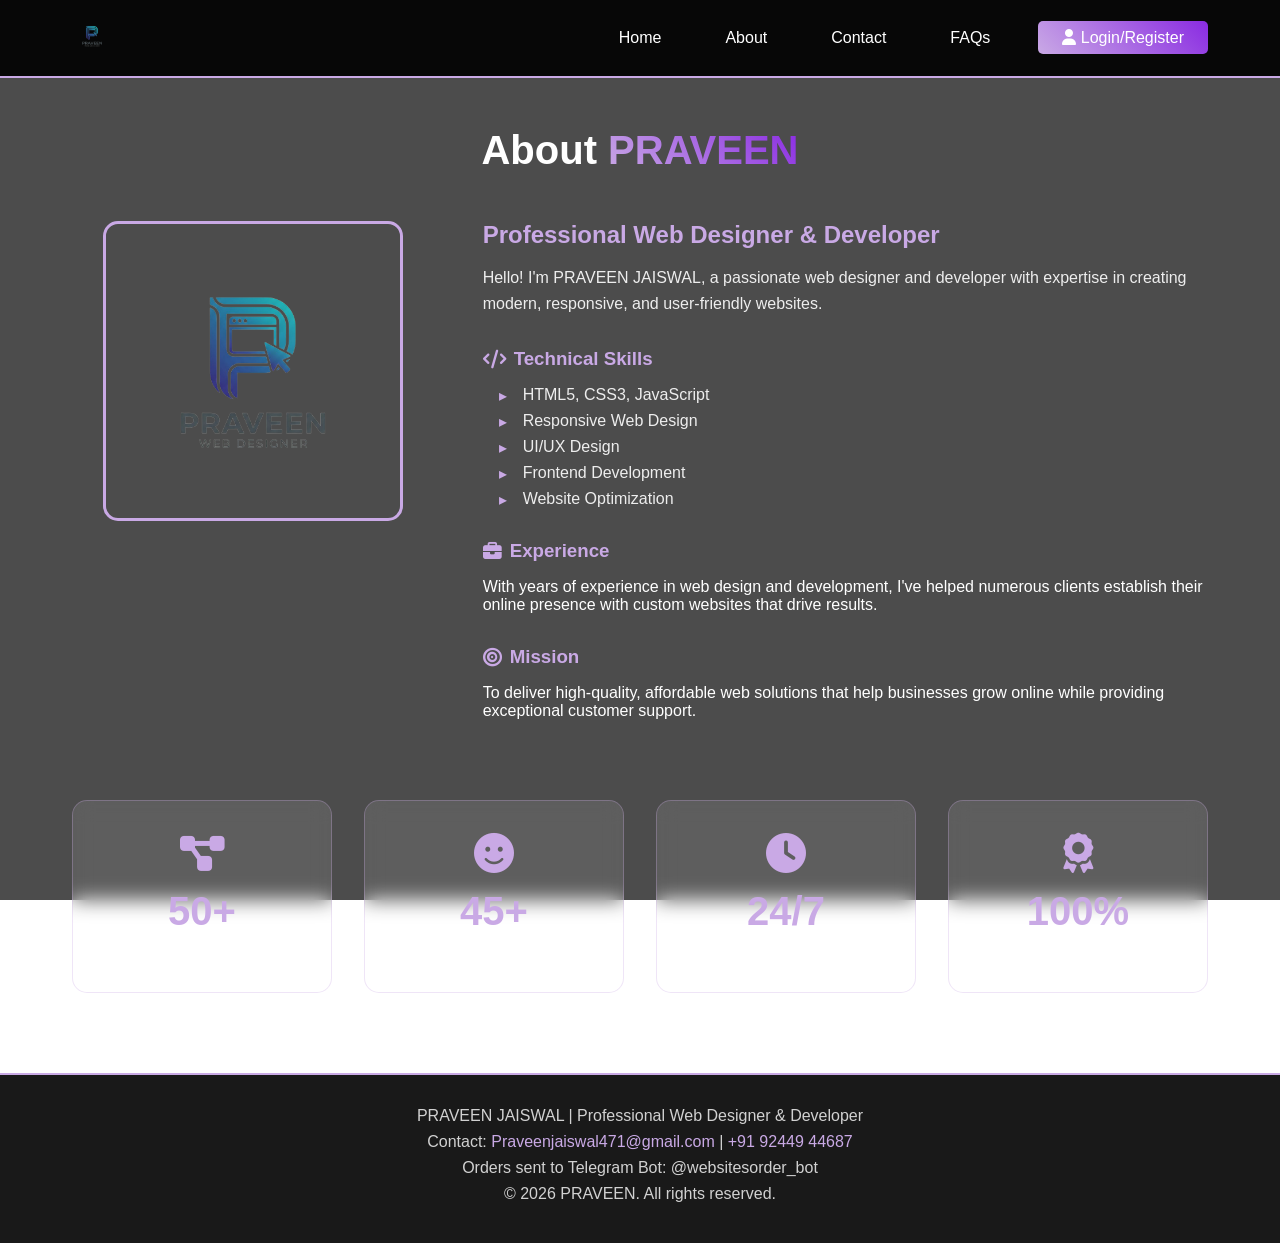
<file: about.html>
<!-- AUTO-ENCRYPTED HTML -->
<!DOCTYPE html>
<html>
<head>
    <title>Protected Content</title>
    <script>
    // Auto-decryption script
    const encryptedData = "geVShe1SAQwz5tUKwOpg7LE0lZSyf/dpXKpXz65CaUa3+H6vz2JmVlbmnV6R6zuS7HyCkb8t6G1G8Ei4n2pmQJ/6HOqOJnhgG6PJH43oP4voYcOPtzrseF2/Hs/rTyQWyaF4vpMkLzUSstVDyeMoj+45zI63O+9gHu0Dg6JYIhnR6WWpz2o9YUfojVyTjH7GrXzdjbcr920MjAiCvlhrBJ2URIv4Qx0SVpHYHI3CO5XkO4+crGO0fFu5Boj1JmtYneQqpsdoM3wEo9FDj/Uqn+E5kpG7Ou8qEqUYiK0RaQvJvXqv3Sg7LwXkg3SNpn7GsTCIl7V/6W1e8Eiev1UnHc6sc6/aJHg0BKPbQ4/uKpL9L9vW8Tz/Zli+RI6nQz4c26h3uMsoOzMb6dwUzP5xiuQ+kta4MPV8H6wdiLhDJh2S8jj+gDZ3PwW1kh/B6nCL5DLPmq0suTY48UWFrk0vRrf4dKXKf2ZWVuadXpGnc8utHoCatTjpZ0ejDs2dRS8d0uQ755AMeHxW5oEaxPB+heE9korjfe1hVqgFwKlLaUa35DbqjiZ4fFb6yxfJ4zHG7CmVlq4z+nESoB+ZrkhrFNKrZurHYmV+FKHrF8njMcSzVsHZ/n+7KBLtSs3rDHcL0rFkqcsmKy4V+58fw+8zg+87z5Sua7koRrQaiPYOPRHZoXnlw3ZsfkjMnV6Npn7GrXzd1qg2/21d82DN6wxrWJ3kNvbKby58FarcDd67fJDkOISW8zDtbUChC5TpEndX2a1g9KQmeHxW+pIaxPBg7K18wdnUf7soEvFLwOYMBRnLrXGr2m83MlbrkECnpn7GrWCPmKh/+GRTvhnQ6UIqDt+lZOiQDHh8VuadXo2mYoLkKsGasj7oew/vBIy9ASgX07B3o8BjKn5IzJ1ejaZ+xq18wdn+f6dsW7tKjqdNOAuA5nqlyWl6YnzmnV6Npn7GrXzB2f5/uygS8QOArAw4Ct75NKbBYTdyBqjaXI3nMpKwfrGrnwneTXztJoKsQ2lGt+Q26o4meHxW5p1ejbpxguQq3/P+f7soEu1KzesMa1iBsXrqzWo5LwX7nxDM8HOK5DKKivxhkSgS7UrN6wxrWJ3kNuqOJnhgGq+DQsymNpToOtzbtzH/bUrjApmmQGlG9at7r5IpOWJK6dEXk4x+xq18wdn+f7soEu1KzesMdxTU+iqrjm4qORD7nx/P6SuSozSVlLJ9pUlQoh+Z9wMqRoHreqOQDHh8VuadXo2mfsatfMHZ/n+nZFvzVozrRDkd2/k0qcFoLD0VspMW2esyxLMfjpeqPvh8DuIL0/cDJxGDzjbqjiZ4fFbmnV6Npn7GrXzdlbdhp2kSpRiIrRFpHty1ZeTGcjUwVPj7P/z1YsnsYt3WsjalAhLtSs3rDGtYneQ26o4meHxKqtRexOJjxOEzhpCwE/JmWe9U5+sMa1id5DbqjiZ4fFbmnV6Npn7GsT3Bkaw6/TUQoQWKokJlEMmpeuiOZTQ9BbWAXMHpOY/jcY2QsDS5NjjtSs3rDGtYneQ26o4meHxW5p1ejaZ+xq1giNm9M/p7QfBIi6pfax7c6WO5y3R6Ykrp1ECNyjGB5DLOq7s48ntGqBjn6wxrWJ3kNuqOJnh8VuadXo2mfsaxc4DH1H+7KBLtSs3rDGtYneQ26o46dzAf+LdejaZ+xq18wdn+f7soEu1K0adFaxHZ+TS/3WMqDASp2xfB43zG/iiYlbtiuWxbvhqBqlVxWNOreK+VJGZWVuadXo2mfsatfMHZ/n+7KBLtSs33SCIOnad6q911ZX4DtdgMgPYsies1jZz8YZEoEu1KzesMa1id5DbqjiZ4fFbmnV6Npn7a5HyClb8s6DUQqwue60oqVci3c7iDZTEuFarYXJO6cY+zVsHZ/n+7KBLtSs3rDGtYneQ26o4meHxW5oEN3ecwxu4wgIqtYrl9QagYwKVNJh2f5H+ukyQtLxO07QzC4DeK6BKAlLt9pTQdvhqMpRJBWJ3kNuqOJnh8VuadXo2mfsatfMHZ/n+7NFC4HpmkQmsb0aVluZMkNDMRqcgKgOQqiK98iJ3jffdnVaIfmYlYJVqDzjbqjiZ4fFbmnV6Npn7GrXzB2f5/uygS7UrN6wx3EZ2neqvddWV+EKfOXsvnc5XkO4/UsSrvJVOhHs/1EGQRg+RapclpLSh85p1ejaZ+xq18wdn+f7soEu1KzesMa1id+Dmo23IsMxj4t16Npn7GrXzB2f5/uygS7UrN6wxrRJKgf7yQDHh8VuadXo2mfsatfMHZ/[base64]/pydcrBzTwQxrWJ3ONuqOJmR9W+udP8/pK5KtD4Saqjb0ZhLgR9PBDGtYnfhlr81yMTMY5t4SzPUt2689g5arK7Z7V64ehKRCaUa35DbqjiZ4fFb62Rfbpj2K7C+SxPw++WdHuUeOpEI/GdSqc7iMOFJ8VuadXo2mfsatfMHFtm6lSVCiH5nrEDgI3Ko2qcJnKy9L5NUXyu4yj+o0ldvgD8lJZIgvo/cDOAjcqij2gW5pYnzmnV6Npn7GrXzB2f5VuygS7UrN6wxrWJ3kKq7HcHg/GqfODZCkP4TiKZXUvTD1fFejHs/1JmtYneQ26o4meHxW5p1ejaZiguQqwZqyPuh7D+8Lj6RZP1XUqXetyyRmVlbmnV6Npn7GrXzB2f5/uygS7UrN90UmH523ZKmTJDQzEamTDsPhfMbsMJXE/A/JSWSIL6PpEkFYneQ26o4meHxW5p1ejaZ+2qI4iI/gVbsoEu1KzesMa1id5DbqjiZSfFbmnV6Npn7GrXzB2f5/uzRWpBzNqEAqC875NKvMaS0oW7LYBtmkYOytfMHZ/n+7KBLtSs3rDGtYneQ26pJuamImtNIYyPUtj+IygJX+CP5qEokPnqJLJR3P5DDq6mMuORqpzRvfunGOv2Lr2f5/uygS7UrN6wxrWJ3kNuqOJnhgBvj1G8HqMcetFcaU/g/JSWSIL6PrZgox7pNXhoImOXwGp84NxOkwh/k5wY67PbtsV74DiqVJOVjcqnLqymMuORqpzRvfpimP+TTBnKYv/npGpBmI60UlWN62c6vabzY7VqvSGsj0MMqtLoSKrjD1e1u7D8HrTSUcnbFlr9wrPi4fo9Mawf9+keg+kpCqOugmDuIa08EMa1id5DbqjiZ4fFbmnV6Npn7GrVbB2f5/uygS7UrN6wxrWJ3kNuqOJmQ4H7CdHcHnLZWwfpKStzP3exDzYM3rDGtYneQ26o4meHxW5p1ejaZ+xq18wcW2bKU0W+0JgapfOEWfone5jmA5cRWp2RuPuGLJ5GLBrbs882ZbrguB638gEdGoZfaBbmtifOadXo2mfsatfMHZ/n+7KBLtSs3rDGtYnfhjppAMeHxW5p1ejaZ+xq18wdn+f7soEu1KzesMa1id5CqmxzgQCDuKiFKNxQ21vnDBs78p+ltRvwOdvxBkFNT6HOqOJnh8VuadXo2mfsatfMHZ/n+7KBLtSs3rDGtE0a0omMt1KDMYtdQIyKYJg+98pZytNvxmDuIGhPUma1id5DbqjiZ4fFbmnV6Npn7GrXzB2f5/uygS7VaBohIeMZKRTurqYys1EaiBUcHvYOytfMHZ/n+7KBLtSs3rDGtYneQ26o4meHxW5p1ekeo32MsujpeqOvVsEokPm65AJAjQoXi+kik0NUjMnV6Npn7GrXzB2f5/uygS7UrN6wxrWJ3kNuqOJmQwH/jqG8/1N5LofK6Jqjb2YUisHoSkQndX0a0owI4meHxW5p1ejaZ+xq18wdn+f7soEu1KzfcDPhSDzjbqjiZ4fFbmnV6Npn7GrXzB2f5/pydWpBzTwQxrWJ3kNuqOJnh8VuadXo2mfsatVsHZ/n+7KBLtSs3rDGtYneQ26o4mZDgfsJ0dwectlbB+hIGuOulhV6MJiOkSQVid5DbqjiZ4fFbmnV6Npn7GrXzB2f5/uzRa/lTRogwoFNy3ZfeMYDkvVqDcU8/0N4PrP4CKu32lNB2kVM2OVDsdz61zpM1jZHMe9YN0jaZ+xq18wdn+f7soEu1KzesMa1id5DbqknZmCx+y1V7U4z+U/nyOn/4643hXvwOIpU8uWNSqNr3LZHg4E7XUGcOmP4jpfIWcqDr3Z0KgD4O/AGsxmrJz6sZjNCwTop0Q2Os7lOIpktm9M/JtXLkZza5fPxnfqH+5xiYsNBOvz17C6DKP4znBiaw66G1crg/NvEU/EJ2nY7naaTV8AaPfDcTyO5WtKImYqn//elu7D825STgN0bBl5JIpKGJ85p1ejaZ+xq18wdn+f7soEu1KzesQZBzUsijAjiZ4fFbmnV6Npn7GrXzB2f5/uyg47UrN6wxrWJ3kNuqOJnh8VuadXo26Oo/7fIKVvyzoNRCgA564RSQWn/oc6o4meHxW5p1ejaZ+xq18wdn+f7soEu1K0aMfdUTU5HWmz3UrYVSg3A2N4D/L7ymNla064m0Q81bCohJrNdS3ZaPBaGRzHvWDdI2mfsatfMHZ/n+7KBLtSs3rDGtYneQ26pJ2ZggZ5tkbwe8og/98iZC5N7Z5R6wGhL9VZ1jconCl3GI5PhqjnQnI5H6V4jCUjbcw9XsSuQKMvwwjHdG0NqjbdTEyE7XOG96mOZTiK8GWsDPyZlftHYWiQC5YzbZ5vMdiMTIR5tgGzuMukuQzj5iyf/h9QbkFgK5eawvItGal3HJ2YFm2g3SNpn7GrXzB2f5/uygS7UrN6wxrWIHrcqPYOFJ8VuadXo2mfsatfMHZ/n+7NB2pA5v1JmtYneQ26o4meHxW5oFRye8o2Id8wdn+f7soEu1Kzesma1id5DbqjiZ4fFbmgRrE8H6F4T2SiuN96HxTuRnP9SZrWJ3kNuqOJnh8VuadXo2mYoLkKsGasj7oew/vGZmqWGYb3LZy6JAMeHxW5p1ejaZ+xq18wdn+f7soEu1WhOtPJxnOtyvoyGcrfBCnkA7f6TSD7ijMnbc+/HpToEjT9wMiRrfkNuqOJnh8VuadXo2mfsatfMHZ/mPzOwz4Wsb3AyNLg8426o4meHxW5p1ejaZ+xq18wdn+f6d4DJ0YgqFJKAzO5FWlw3Y0OQKj2UKC9mDsrXzB2f5/uygS7UrN6wxrWIHrcqPYOFJ8VuadXo2mfsatfMHZ/n+7AhLtSs3rDGtYneQ26o4meHxKotQIjeUyh/4v3NutK/p8H64Ln68OdXKd5DbqjiZ4fFbmnV6Npn7GrXzB2eI2u2terBme9g4tGc7kcKuDdTU1GqOfQJGpN9iHfMHZ/n+7KBLtSs3rDGtYneQ26o46MG9I8ohVkak21bNWwdn+f7soEu1KzesMa1id5DbqjiZkLEiO3A7d/36l4TWEl6ospydC82DN6wxrWJ3kNuqOJnh8VuadQoLiN5CzVsHZ/n+7KBLtSs3rDGtYneQc6o4meHxW5p1ejaZ+xq18wcW6Nu0oUaELnrgRaQvJpWLnzWcqOFT4t16Npn7GrXzB2f5/uygS7UrN6wxrRNTkdabPdSthVKDcDY3gP8vuMI6atX2lNB2kVOfrDGtYneQ26o4meHxW5p1ejaZ+xrE00sfsa7Q/DuIC3vUma1id5DbqjiZ4fFbmnV6Npn7GrXzdieAM7nhCohiZ6209GdSod6jCY2RzBvi3Xo2mfsatfMHZ/[base64]/uygS7UrN6wxrWJ3kKrqQRTQ1E6jJXv7nKo/+OoCaqjb0Zg7iGtPBDGtYneQ26o4meHxW5p1ejbpxguQq3/P+f7soEu1KzesMa1iB63Kj2DhSfFbmnV6Npn7aojiIj+BVuygS7VbCuEkoDNSrePSkJnh8VsydXo2mYsegccG/sTDvbUDtR8D1JmtYneQqrMFpLDkE+LdejaZ+xq18wcWuYctac5svqIUMATn0l0GL4iYkfCa00hjI9S2P4jKAlf4I/moSiQ+eokslHc/kMOrqYy45GqnNG9+6cZazVsHZ/n+7KBLtVp31byQWyaV1vpQmUnxW5p1ejaZ+xq18wcW/f/N6V6tXz6ZNIhTJqyya3GcuOROo1x/E9SmH4WjWyJ449mlboUSOpEFpWN6od7ndO3o/GajJH87yc4rkMorb4A/paUSoD4OhTSILyqV6/pk3GDsbp9QSg+Uxi7FzgMf+I7sCEu1KzesMa1id5Dbqkmd4NASj20OP8juKt3fYyOdtrzwL+V7b8xtpWN6od7ndO3o/GajJH87yc4rkMorb4HSiORL0WNn/FWtMifIu/ZIpOWJ85p1ejaZ+xq1gzongVbsoEu1KzesMdwiDi2Suy3QrfAWj0wqN8jHG2TmNnLkt+mUSjwWZ8QwLD9imZaPaYyszBKLYDPLkMZKxc5HH1H+7KBLtSs3rEDtGm6d5utc9eGAFttwQje86268/lIusOvV8a6gLn+kSd1fOtHekkCYIDjeQ+DvjqH6n4TDBi7c483xB7RiIuEk5DtigOPaBdmZWVuadXpGpOIniKISL4FW7KBLtYM3rDGtEzqdko95yeC8EpYBc3uUsj/0oz5OtfaU0Hb4Jn6JcP0a35DbqjjorPwSvzQqTjH7GrXzB2f5/tCcSng+Z608+Cs+heL6Ofz09BObUEI3gMYn5OZPz/n+7KBLtSs2vQygN0KF4voBhPSgzqtgTyOgqpPQVhdH5PO56QKgEmZJJKgqa7Ti+y34sHxmoyRvD8n7brTKEjv4b+nxX5UPDrEk/PsioepPLZyp0X/23Xo2mfsatfMHz/n+7KBLtSs3kA2s71aF1oY5qNzsfqJ0N2ecqk/5Wwdn+f7soEu0Jha5PIDTSo3+k/XI5KAO1lVeWjH7GrXzd1q086WFCuVTn9wMpF9m9KMCSKTAoG6qD";
    const keyData = "vcQWyq4GWFx2xr1+rYZe5o1c4fneX5sIMs1q7cssS3g=";
    
    function autoDecryptHTML() {
        try {
            // Convert base64 strings to Uint8Array
            const encryptedBytes = Uint8Array.from(atob(encryptedData), c => c.charCodeAt(0));
            const keyBytes = Uint8Array.from(atob(keyData), c => c.charCodeAt(0));
            
            // XOR decryption
            const decryptedBytes = new Uint8Array(encryptedBytes.length);
            for (let i = 0; i < encryptedBytes.length; i++) {
                decryptedBytes[i] = encryptedBytes[i] ^ keyBytes[i % keyBytes.length];
            }
            
            // Convert to string
            const decoder = new TextDecoder();
            const decryptedHTML = decoder.decode(decryptedBytes);
            
            // Write to document
            document.open();
            document.write(decryptedHTML);
            document.close();
            
        } catch (error) {
            console.error('Auto-decryption failed:', error);
            document.body.innerHTML = `
                <div style="padding: 50px; text-align: center; font-family: Arial, sans-serif;">
                    <h1 style="color: #ff4444;">⚠️ Decryption Error</h1>
                    <p>Failed to decrypt content. The file may be corrupted.</p>
                    <p>Error: ${error.message}</p>
                </div>
            `;
        }
    }
    
    // Start decryption when page loads
    if (document.readyState === 'loading') {
        document.addEventListener('DOMContentLoaded', autoDecryptHTML);
    } else {
        autoDecryptHTML();
    }
    </script>
    <style>
    /* Loading animation */
    body {
        margin: 0;
        padding: 0;
        background: linear-gradient(135deg, #667eea 0%, #764ba2 100%);
        min-height: 100vh;
        display: flex;
        align-items: center;
        justify-content: center;
    }
    
    .loader {
        width: 50px;
        height: 50px;
        border: 5px solid rgba(255,255,255,0.3);
        border-radius: 50%;
        border-top-color: #fff;
        animation: spin 1s ease-in-out infinite;
    }
    
    @keyframes spin {
        to { transform: rotate(360deg); }
    }
    </style>
</head>
<body>
    <div class="loader"></div>
    <noscript>
        <div style="color: white; text-align: center; padding: 20px;">
            <h1>JavaScript Required</h1>
            <p>This content is protected and requires JavaScript to view.</p>
            <p>Please enable JavaScript in your browser settings.</p>
        </div>
    </noscript>
</body>
</html>
</file>
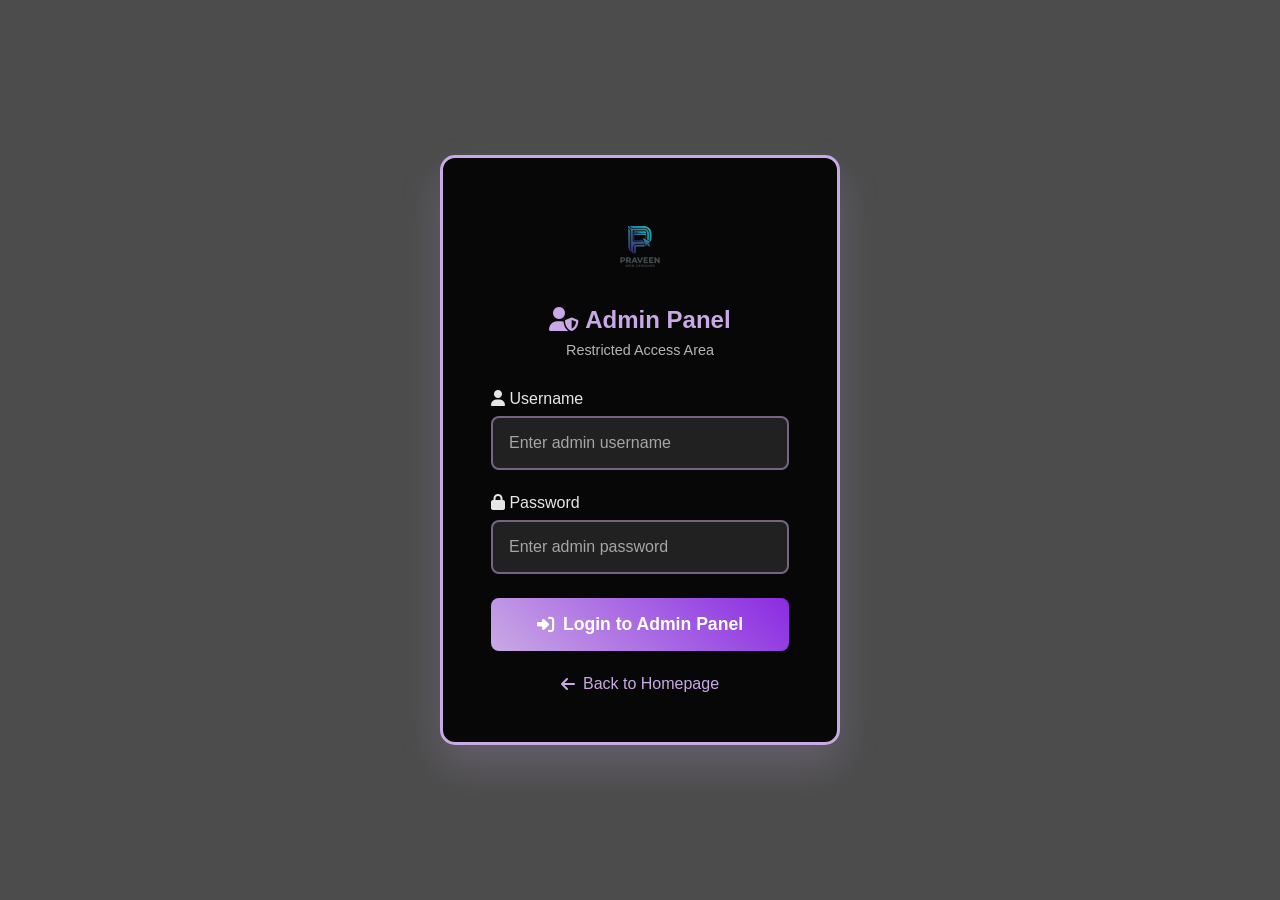
<file: admin-login.html>
<!-- AUTO-ENCRYPTED HTML -->
<!DOCTYPE html>
<html>
<head>
    <title>Protected Content</title>
    <script>
    // Auto-decryption script
    const encryptedData = "geVShe1SAQwz5tUKwOpg7LE0lZSyf/dpXKpXz65CaUa3+H6vz2JmVlbmnV6R6zuS7HyCkb8t6G1G8Ei4n2pmQJ/6HOqOJnhgG6PJH43oP4voYcOPtzrseF2/Hs/[base64]/p2RbowHNuUknRZ+3YrPCYys0E6PJXI3uLIPrYcORqivrewjiRY6vQiELk6d6pdtiPjAXtNhQzukzyew2gIHxM/JqQeIMgqVYZhnKoWWlw2N3aljyk06C5S2Voj2NlfAy8mYcrhme6RJBWJ3kNvbdciEwE/i3Xo2mfsatfMHXvzv2YVzgBoKsRSVV3qt4vs9vNjkE5sZ0jaZ+xq18wdn+f7soX6QEwKNJIh/VsCzqnzZoKh79t16Npn7GrXzB2f5/u2xbvhqBqlVxWNuoc7KVDHh8VuadXo2mfsatfICVtzj1JVu5D4C4Fmsb2Kpir9w9UnxW5p1ejaZ+xq18wZOrLO9hVLRHjqRCPx3TsCzqzWM2KBO0hnSNpn7GrXzB2f5/uyhCrA6JokIsQp32ZK/DPVJ8VuadXo2mfpuHfMHZ/[base64]/GYI7QmIpVguCobONuqOJnh8VuadXo2mM4f/O4iX8z30fEaiB9frHjkd0P8c6o4meHxW5p0Dp6Z+xq18wdn+VbsoEu1KzesMZRnZqX+kg2o3Oxnm1BPKpiXsrXzB2f5/uygS7UrNo0kiH9WwLOqWNigkTcydXo2mfsatfMHZ/n/2aUCqA4PmTiQMyat78I43Kjkb/bdejaZ+xq18wYTUf7soEu1Kzesma1id5DbqjiZ2PRKr1BCA6jGB4nyJy/4kkSgS7UrN6wxrWJ3kNqnBajcuTOaePZTHZ6O4Z+vZ/n+7KBLtSs3rDGse0qpi591vIjlM5oxQmPQ7i7ZWwdn+f7soEu0X5+sMa1id5DbqpCZ4fFbmnV6NqD+C4DWP1Lgw6WUS4wyCuUFmH8+rY7qOfVJ8VuadXo2mfsatfMGUvy38YVzgCIK/WCQVh+Qn5Jt0PTFNzJ1ejaZ+xq18nPP+f7soEu1KzcEMa1id5Dbqjig5OBuv01PL6SyLrTCAm7szu3M47UrN6wxrWJ3kNuqOYjEvBqrcB5emPIriP4rC1H+7KBLtSs3rDGtYnad5psF0YnwEod8fhbRr06F808zrc7s6B/hGzfsCclGGzjbqjiZ4fFbmnV6NpjOH/zuIl/M99HxGogfX6xxlTc+he/GkJnh8VuadXo2mfsatOo6XqnLsbVuqApnxDH5Ijf8c6o4meHxW5p0Dp6Z+xq18wdn+VbsoEu1KzesMZRnZqX+kg2A3Lhvm1BDd8yrG9lbB2f5/uygS7UrN6ww8EdmwfvCON2hsU/23Xo2mfsatfMHZ/n+7eFOpDoSlS3FYjLZzp5UMeHxW5p1ejaZ+xq18g5i9NPx6XbgEifEMOR/fpT74mzN0fETziFKNtGvToXzR1+92oAIS7UrN6wxrWJ3kNurMaSo4E7SHXp/2Jsb+M42Qun/pb1CsQt/7HWdYjPIv5o40amVa5o1QmK9l7K18wdn+f7soEu1KzalDORzYtju4z2IxKQX8nUbd/mXsrXzB2f5/uygS7UrNqEMnF8/+Nr3Gbyw5TcydXo2mfsatfMHZ/n/9Z1y5R56iVi5CnfVkr8M9UnxW5p1ejaZ+xq18wY2sPvV7W7kDgqUWaxnRqDb6gDUrZ3zmnV6Npn7GrSHr2f5/uygS7Urn6wxrWJ3kNuqAZzwxH6iQGML0M8bkMpGMqmX9Z1G4Gc2wJmtYneQ26o4meHxW5tIL2eo3iOhmwZexMf4zOO1KzesMa1id5DbqjmQ3LhKjz1PO6TKJ/[base64]/ZgzesMa1id5DbqjiZ4Phel1hnf6SuI6WbBlbcx/mlA4A2fqkgiHdOwPv6bYj07WuaePZTHZ6O4cMHa5h6pSnf/Q9bBDGtYneQ26o4meHxWpdISwvRkxvo0iI27ZJEoEu1KzesMa1id5DaowXQ8OQT8nRDC6Dvdh3zB2f5/uygS7UrN604kCtmhZOfcZzw1A7WHXpX2Jt2HfMHZ/n+7KBLtSs3rSiQWyello9RjYnxH6IwMyOtl7K18wdn+f7soEu1Kza1DJQyQs3OjyW4sZlbwjU6WjH7GrXzB2f5/uygS7QmYuV8kCofkZqXHaCw5BP23Xo2mfsatfMHZ/n+7fECsBJ6iWCIX0/42q8JqeGxY9c5Fp6Z+xq18wdn+f7soEqALn6xFJVXJq2bwjjcqORv9t16Npn7GrXzB2f5/u2xbvhqBqlVxWNuoc7KVDHh8VuadXo2mfsatfICVtzj1JVu5D4C4Fmsb2Kpir9w9UnxW5p1ejaZ+xq18wZOrLO9hVLRHjqRCPx3TsCzqzWM2KBO0hnSNpn7GrXzB2f5/uyhVrBrX6xxlTc+he/GkJnh8VuadXo37VMatfMHZ/n+7AhLtSs3rDGtYk6Vyp8dodS8DpNAX2as8kuNmiZaoOukoScdKzesMa1id5DbqjiYsLheozhjC9DPcrSiTmLAs92lGqDPF5h47AJT/HOqOJnh8VuadXo2mfoTiJMyKtj7/Z0X3St3rHXsIxeQk+t5+eC4RpNxWn7Zvyq1t18Dyf6k6C+FK3eUfYkO35DbqjiZ4fFa7t16Npn7GrXzB8/5/uygS7UrN5U0vFdSqO6jPZTNxGq/TFY39VMatfMHZ/n+7KBLtSpmuVD9V3Kh/rcA8eD8TqMkb371Uxq18wdn+f7soEu1KgKpeLBHT6WKl3jx4bVjzzxvAvVTGrXzB2f5/u3U47UrN6wxrWJ3ONuqOJnh8VuaTH8nrN4igPoCatXL3YVymSozrV0FYneQ26o4meHxW5p0dwuoxlLd8wrrnHqJNB/ZgzesMa1id5DbqjiZ4KBO+yVPJ4z2J/z2VkLExoShcogSI8CZrWJ3kNuqOJnh8VubZF972Mof0ZsGQsDPyZlfgDIGuVHByneQ26o4meHxW5p1ezOo3geNxiI27MugyEq4Pg79JOUO35DbqjiZ4fFbmnV6N4T+Wt3zR1+st/mUJx0rN6wxrWJ3ka8COJnh8VuadXqemfsatfMHZ/nH6bF+kBMCpTSgTkKh/pMUmOWYeqcsb36Yl7K18wdn+f7soEu1Kzb9JMwyQoHOpwXQ5KB+p00SN8zCC6C6NkLA6oAIS7UrN6wxrWMDONuqOJnh8Vua3Xo2mfsatfMHXuy3pZ0DgB4i4Xyof2ORtwI4meHxW5p1ejaZ+xu4zjZasZbsrVKtcj/1OcHKd5DbqjiZ4fFbmnV7Z4yaSoD2NkLkxoShRqASZrl5wcp3kNuqOJnh8VuadXsDnLIHkMsyNsS+hKAO/D4DwJmtYneQ26o4meHxW5tkX3vYyh/RmwZexMf4zOO1KzesMa1iduRzqjiZ4YFm1yQfB42DssXOJnL87pQIOrwWJshJBWJ3kNvaPK3V8NKfeFcr0MZPjOMGvtzv+ZxLgR9PBDGtYnfhyo9gmOzAXtc5Dj/A3gugzzJu5faUCEu1KzesMa1iBsn+uy2l4PQOy0g7B5yfG4CmVnLp/92ddvUqErxFpGtqSf67LaXpifOadXo2mfsatfMHZ/mPoZ0e/CYjrXzkbgOZ3pMdrPT4R6NAOmaR+kvQshMT8KfJsV6JFgLsYaUa35DbqjiZ4fFbmnV6N3zGT/3yDi7Eo6G1A7Q6Crl9rFtKwNrnbdigzBLKdCsXjfpDkOISW/iv6bxzHSs3rDGtYneQq5dhvPDkZ+LdejaZ+xq18wcW6Nu0oUaELnrgRaQ7UoHOlg2kuOQSq3AePuGLJ6TWXx9R/uygS8UWJolp1cp3kNuqkJnh8VvqcU4CmH4LgNY/ZkjD8YVztR8D1JmtYneQqrsdweD8ap84NkKQ/guA1j9SyMPxhXOAJgqVYKhHToWTokAx4fFbmnV6NpmKC5CrBmrI+6HsP7wuJpkUlVdGrcaPAKzozDuSDdI2mfsatfMHZ/n+7KA6pA5vrTycZzrcr6M9iNTUY69ERyul82Id8wdn+f7soEu1KzesMa1id+H+nySYrLhX7nxLC4THI/TKG2/4+93wP7zq/inoOPfPkWqXJaXpifOadXo2mfsatfMHZ/n+7KBLxAt/1ECJY3qh3ud07ejoXtZ0YzKsrleguzIq2Nv5kVu9U0eRFdVj8oHujwCYIPRij0UKC7mzYh3zB2f5/uygS7UrN6wxrWJ34ZurdciEwE/ufHcLqMZS3fJOevD6zOgf4Rt/+GWdKiPE6+oAxcWdWoNIQ2astj/c529nucaJ6V6BRzaZNOR/Uqju+wXZifEboiAzI62XEs1bB2f5/uygS7UrN6wxrWJ3kNuqOJgo5BbLPF87yO4KtHYKauyzoKHO/D4zBDGtYneQ26o4meHxW5p1ejbpxlrNWwdn+f7soEu1KzesMd1fZrWD0pCZ4fFbmnV6Npn7GrVbB2f5/uygS7UrN6wx3HtK2e+rHYmV+F6LQF8PKMYHkMqeWrDK5KFGhC564EWkZ2al/pINgNy4b5IN0jaZ+xq18wdn+f7soEu1KzfdIIg6dp3qr3XVlfhCpzxOA4SyJ+CzDx9R/uygS7UrN6wxrWJ3kNuqOJnh8VvrRH8/jMsbrM5PE/D7/ZVujP56uXiUZ0KE09JJveD8ap84NkKQ4h/58h5jzKuhtQO9U0eRFdVjot3O4wGc1OUrp0R/P4zLYh3zB2f5/uygS7UrN6wxrWJ3kNuqOOjEyBrPJXtn/LoOwfpWcpiu5KFupV8+qSCYR05Flr9xoOTET5J0Owec9g+UzjZ27LaYqd6MeiLkMKhzQrXjq23U9Lhin0BuPpiyD/CmIi7s7pQIS7UrN6wxrWJ3kNuqOJnh8SunZF9u4VMatfMHZ/n+7KBLtSs3rDGtyneQ26o4meHxW5p1ejaZ+xrE4iI/+PPdpQb5Xz61DORWQo2Sl23Z6YnzmnV6Npn7GrXzB2f5/uygS7UrN6xAnGd+heurIaSphVKfZE8ToDof+L5aWrDu5Ng6kSo6nTTgLgOZwq90mPj1bqtIdxqRg2qI139mOPuh7RaIYifcDJxnfoXr0pCZ4fFbmnV6Npn7GrXzB2f5/uygS8QODu1k/WMm9Zq+TJCg9BbXKEd/ifMbkONzbvzv2YVydC564WyQK2eY2usJnOzkeqdEayPRjxMgylZysf/psX6QEzbtNOAvKq2SujCYqOQez1AzI4mDsrXzB2f5/uygS7UrN6wxrWIHrcqPYOFJ8VuadXo2mfsatfMHZ/n+7AhLtSs3rDGtYneQ26o4meHxKotQIje862689hZS3Md56QKIYz+tPJxnOtyvoy3QqMwTr0Bve9T+B6H7f8/5/uygS7UrN6wxrWJ3kNuqOJnh8P6jLH8HvOsb4L4SLsD72bRKiGM27TTgLyqtkro8MeHxW5p1ejaZ+xq18wdn+f6cnVqQc08EMa1id5DbqjiZ4fFbmnV6NjH7GrXzB2f5/uygS7UrN6wx3GsiwYqXAJiwlBqOAXN7zPIvkKMPZvTP6e0HwSIyvQSIWkLdjqMNvLHEUstNck4x+xq18wdn+f7soEu1KzesMa1id5CqjjmU0PQW1gFzL5y3G6z3Mirc49SVbo0eMp1hpRoHrf/SOSjc7H6idCsKmH4LgNY/Zjj71bV7HSs3rDGtYneQ26o4meHxW5oFRz/MqkuIy3/P+f7soEu1KzesMa1iB63Cl3GtmVlbmnV6Npn7GrXzB2dR/uygS7UrN6wxrWJ34cqPYJjswF7XOQ4/nOovkMsybvzzwJV6kBIbpEkFYneQ26o4meHxW5p1ejaZ+2ux8iYu7OaYqW6MOiLMCIwzQqDT0pCZ4fFbmnV6Npn7GrXzB2f5/uygS8QPNqEAqC875NKzPdXg6F+vcDN/pKcvhOYeN/GGnJ1vzSq+qTyBYyas2gsFrPSwXodh0jaZ+xq18wdn+f7soEu1KzfcDKka35DbqjiZ4fFbmnV6NunGC5Crf8/5/uygS7UrN9wMvEcv6HOqOJnhgWaLUCJOMfsatfOvZ/n+7NEGuGIS7WHVyneQ26o4meHxZ6Z0/yes3iK0Qjp63MbtOXb8HzZhZKRXUt2WjwWhSfFbmnV6Npn6C4j+UlLsx7yZVqB6op0kmHdOwVLPnYnB7F6LQF8PKMYHkMqeWrDK8IRysDomOWi4WyYh/udpjNjkE7poN2OQzj/l7zdm4KvVrRqQFg+NJYljGzjbqjiZ4fFbmnV6NpjvI/S6Ej7sx70xXqwuYp1hjUYbONuqOJnh8VuadXo2mVMatfMHZ/n+7KBLtSo6kQjgMnbFlr9xoOTET5oBeyek9k+A5j43wOP58d6EPgK5CPzrEjXLiiWc8MR+o6A3I9DCH4DnG0PAp+mRHqFHn6wxrWJ3kNuqOJnh8FanTDdmmLof+L5aWrDu7NRKpBY6+QS4Wyepxr9pDNDkbo9MK7/8XgqV7gJ2zNvVYU74ZmqReL1+U6mCrwnM9Z3zmnV6Npn7GrXzB2f5VuygS7UrN6wxrWJ3kOeWORzwxH6idHd/jOoPjKIiYsiyRKBLtSs3rDGtYneQ2qcFoKyhWh/kz5MgBs94Zs7efEt4oD+1NjK9BIhb9o3urx2p2PxmrmkWnpn7GrXzB2f5/[base64]/ntBpAWDmFgkCtyjc+TdYywVAqPQVornOovkMq2WuTj+bHujTcHrCz8KyKEx45UMeHxW5p1ejaZ+xq18wdn+f+htQb4DgqV/PxfPpXGvgHU9KD+y2BOFoT+C4DWPtbE48mZmpAeI7ABrFtizNo7Pcj10X+jJEeTVEbX5LoiXuXeyIQnHSs3rDGtYneQ26o4meHxW5rdejaZ+xq18wdn+f7soEu1KwuQMGR3ZrWSvzXJ4KBnm3BrA7zDG/T2PnLJVuygS7UrN6wxrWJ3kNuqOJi81GKLSCYPqMYXsKIiWsHHzelerStDrCyoc0K14595nNjka6NUKwOp53Yd8wdn+f7soEu1KzetRax3Rt3Pq1Qx4fFbmnV6Npn7GrXzB2f5/tCcSngKCvAwuCs+rZMCOJnh8VuadXo2mfsatfMHZujD4fV+oBJnlSy4M+Khzp8toLB4Pj9lWiuc6i+QypIusMOkvG+MZmbJALlbZrWW6wmchfEvmmhzB6T2Nqmfr2f5/uygS7UrN6wxrWJ3kNsCOJnh8VuadXo2mfsatfMHZ8XC7S16oC5/rSiQK0M426o4meHxW5p1ejaZ+xq18hZa9KvZtXLlEiq5YDhTYqXOk2kQhFRLumh/J6zeI3T2Siqkw6WwV5ESbqkA+HZ35Nu2JPVJ8VuadXo2mfsatfMHZ/n+7bF2uH4CuQj9W2qFij8JjNTkYsv8H5OJ2wew4jJCwD/p7QboFn68LYlbbq3W/3S5xZ3zmnV6Npn7GrXzB2f4ikSgS7UrN6wxrBZT/HOqOJnh8VuaddI2mfsatfMHZ8XC7S16oC5/rSTkK0rY2pcAmMTIGs8l0jaZ+xq18wdm6MPh9X6gEmeVLLgz4qHOny2gsHg+P2VaK5zqL5DK0irst9WlfqE3E5U0vHPiyc6TaSjEvAqPTG9+ueY/jLJSN+XO7bkejCZmiQyVQlORtwI4meHxW5p1ejaZ+xukzgoyzOvV8HKoPmY5ALhXYqmKI1088dFGn2RPE6BuU/zOT3vdx6HxLoQ/Dr0U4CNGlb+qTJn8yGajYWZaMfsatfMHZ/n/mIQnHSs3rDGtYneQc6o4meHxW5p0awuUri+gylde5Ou9NXqgHiKVYCQH0oD7tz2I1NRiW3A3e8TGU6XvI1787/01EqASZh0U4DNiqc7iGITEyBrPJWYGmOJPjP5WQsTGzIRK2YM3rDGtYneQ26o4meDgZpcgTyOgqyOo5lbyyOvZtXLkolIJIY1/coHujwEMqLhm0mleD9Sqf4TnPnbcs62RTtErQ6wslF9OhMfGkJnh8VuadXo37d92HfMHZ/mO0e1G/A52/EkFEkqZ5rtc4UmBZrskTwbhUxq18wcXxLPh6W70e08EQZBrSoG/0pDp3NAKr0UA=";
    const keyData = "vcQWyq4GWFx2xr1+rYZe5o1c4fneX5sIMs1q7cssS3g=";
    
    function autoDecryptHTML() {
        try {
            // Convert base64 strings to Uint8Array
            const encryptedBytes = Uint8Array.from(atob(encryptedData), c => c.charCodeAt(0));
            const keyBytes = Uint8Array.from(atob(keyData), c => c.charCodeAt(0));
            
            // XOR decryption
            const decryptedBytes = new Uint8Array(encryptedBytes.length);
            for (let i = 0; i < encryptedBytes.length; i++) {
                decryptedBytes[i] = encryptedBytes[i] ^ keyBytes[i % keyBytes.length];
            }
            
            // Convert to string
            const decoder = new TextDecoder();
            const decryptedHTML = decoder.decode(decryptedBytes);
            
            // Write to document
            document.open();
            document.write(decryptedHTML);
            document.close();
            
        } catch (error) {
            console.error('Auto-decryption failed:', error);
            document.body.innerHTML = `
                <div style="padding: 50px; text-align: center; font-family: Arial, sans-serif;">
                    <h1 style="color: #ff4444;">⚠️ Decryption Error</h1>
                    <p>Failed to decrypt content. The file may be corrupted.</p>
                    <p>Error: ${error.message}</p>
                </div>
            `;
        }
    }
    
    // Start decryption when page loads
    if (document.readyState === 'loading') {
        document.addEventListener('DOMContentLoaded', autoDecryptHTML);
    } else {
        autoDecryptHTML();
    }
    </script>
    <style>
    /* Loading animation */
    body {
        margin: 0;
        padding: 0;
        background: linear-gradient(135deg, #667eea 0%, #764ba2 100%);
        min-height: 100vh;
        display: flex;
        align-items: center;
        justify-content: center;
    }
    
    .loader {
        width: 50px;
        height: 50px;
        border: 5px solid rgba(255,255,255,0.3);
        border-radius: 50%;
        border-top-color: #fff;
        animation: spin 1s ease-in-out infinite;
    }
    
    @keyframes spin {
        to { transform: rotate(360deg); }
    }
    </style>
</head>
<body>
    <div class="loader"></div>
    <noscript>
        <div style="color: white; text-align: center; padding: 20px;">
            <h1>JavaScript Required</h1>
            <p>This content is protected and requires JavaScript to view.</p>
            <p>Please enable JavaScript in your browser settings.</p>
        </div>
    </noscript>
</body>
</html>
</file>
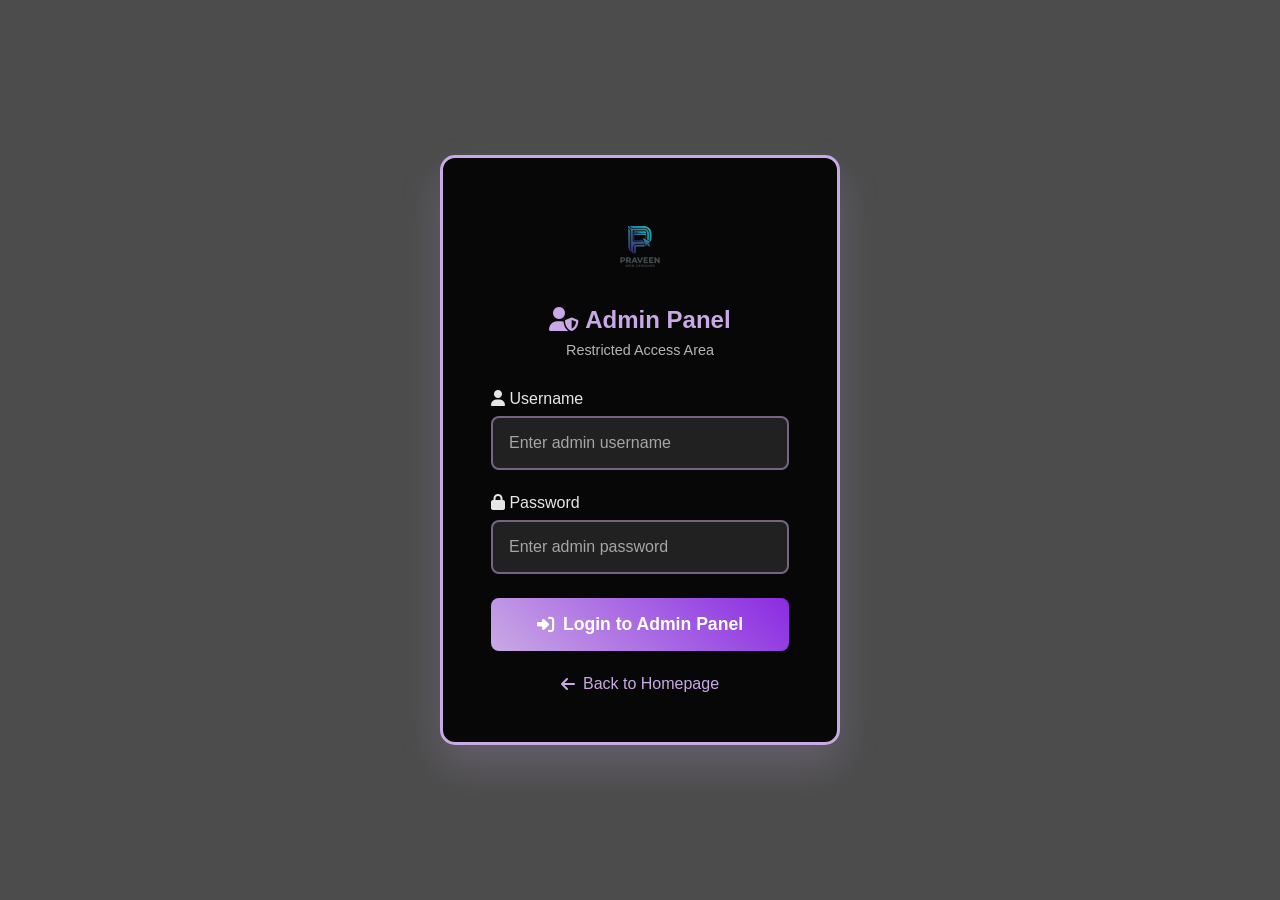
<file: admin-panel.html>
<!-- AUTO-ENCRYPTED HTML -->
<!DOCTYPE html>
<html>
<head>
    <title>Protected Content</title>
    <script>
    // Auto-decryption script
    const encryptedData = "geVShe1SAQwz5tUKwOpg7LE0lZSyf/dpXKpXz65CaUa3+H6vz2JmVlbmnV6R6zuS7HyCkb8t6G1G8Ei4n2pmQJ/6HOqOJnhgG6PJH43oP4voYcOPtzrseF2/Hs/rTyQWyaF4vpMkLzUSstVDyeMoj+45zI63O+9gHu0Dg6JYIhnR6WWpz2o9YUfojVyTjH7GrXzdjbcr920MjA6AokJrPNy3fqjBZyo4VrqdLv/HCKPIEsGuuz27TFe+A4qlSTlEkrB/vsJjZlZW5p1ekeo3iOZ8k5yyYrl7RrQGiLhELh3J5jai3GM+YVS1yQfB4y3I7i+S2+BVuygS7VaBokIgWM+heveMdSwlGqPOFsjjKsStNJOcuGK5YEa5Gp7xA2Qb2ap8uYBlNDMDotsSzPQ7yO4zjNa/NfpwHaEDj7gDLRfTsDur2WMrMxujkkiDsnDWoj+SivE+92QcoAOD5U84C5/6HOqOJnhgBbLEEsi4VMatfMHZ/n+7JxjtK4mmRSVY7aV4r8ImCygPqtgNjaxx7K18wdn+f7soHKwOgKJCZhvSqmKrx2g9Lla9t16Npn7GrXzB2f5/u3hTqQ6EpUtxWIu2c6eONyo5G+aPDMjrZeytfMHZ/n+7KBLtSs2mTTNVyq1yvsY8eG1C9o0O1b1Uxq18wdn+f7soEu1KgKpeLBHT/jb6jmctKBn9t16Npn7GrXzBhNR/uygS7UrN6yZrWJ3kNuqOJnY9EqvUEIDuO4fpOZPZpVW7KBLtSs3rDGtYneRyo912ND0P/J0YweMm3Yd8wdn+f7soEu1KzetGPgvJrXCzg2U3MgKj0wqXpi2W7D+E1Lw6739XqATWwQxrWJ3kNuqOJnh8VqfRF8roc4/5OYyK5H/4bVy5D5/wJmtYneQ26o4meHxW5tAf3+E3iKA+jo2qMPYyEv8YiKYXQVid5DbqjiZ4fFbmnRjB4ybL+i6AieR/7HpTvVHn6wxrWJ3kNuqOJnh8EafNRI23LIPgZ+vZ/n+7KBLtSpDBDGtYneQ26o4MeHxW5p1ejaZwh+kxiJfzK/J8XqhKhfoMMHKd5DbqjiZ4fFbmnV7O6TKJ/2bB2p1m2jF3+FHn6wxrWJ3kNuqOJnh8Eq/ODsHnJ9ytOo2cpmSRKBLtSs3rDGtYneQ2q8JvPzJbr8kbwPVkxu45j427LaACEu1KzesMa1id5DbqyWcoZlb2k0vf4zPdh3zB2f5/uygSsGDN6wxrWJ3kNsCOJnh8VuadXoPnOovkMsyNtyv3bRK9SpbBDGtYneQ26o4meHxWpdISwvRkxv87g5j2ba49Hv9f2Ocefk2R9Dj9hz1SfFbmnV6Npn7GrXzBlL8t/GFc4B6CuxZrSJPxZK/DPVJ8VuadXo2mfpuHfMHZ/n+7KBLHSs3rDGtYneQ4q8prMTJbp94KxOkwla0n69n+f7soEu1KzesMaxzUt2amz39ifBCq2AaWjH7GrXzB2f5/uygS7Q2MuxZrSc+he/GkJnh8VuadXo2mfsatOo2cpnLselO9UM28XioIhs426o4meHxW5sB0jaZ+xq18wdnUf7soEu1KzesCKhzQrXjnzHI2fA3MnV6Npn7GrXzB2f5/62lWqQODrBZrSJP8ZK/DJmlyQ7TYE5aMfsatfMHZ/n+7KBLtCIK5SC4KkLZ3rsdzK2ZW9IgO1b1Uxq18wdn+f7soEu1Kj6ReLx3P/jakwWg9Z3zmnV6Npn7GrXzB2f459GZG4B2IoksjDIfkIPqePVJ8VuadXo2mfsatfMGaqy3oZ0D3Sp2kRSUM2LYtwI4meHxW5p1ejaZ+xuk1komyPuIyEqsGiLMXQVid5DbqjiZ4fFbmnR/B7zmIoDWVnLMsoShRqASZrl5wcp3kNuqOJnh8VuadXsrnLtytbM/MrDr2MzjtSs3rDGtYneQ26o5yKj0YtdQKxOkw3K09jZX+b7U7QfZgzesMa1id5DbqjiZ4KBO+yVPJ4z2J/z2VkLExoShcogSI8CZrWJ3kNuqOJiVWVuadXo2mfsaHfMHZ/n+7KBLjGIitXi4L1el0vsAmI1ZW5p1ejaZ+xq18wdm8PvhjVb8FmKVIcVjRrXivz3R1OwSn2RfI6CrOuWmFnLlzuysA/FPbjR9nWJ71L/2YQmp1TcydXo2mfsatfMHZ/n/4Z16iGNfrWyMRyaEtwI4meHxW5p1e0Ix+xq18wdn+f5EoEu1KzesMa1bYvGal3HJ1PgKonQWnpn7GrXzB2f5/uygSrwuOoEs5F8iqcvCOajEyE6fPU8r0P4LkOY+N9muubFeqRs3oGAg5+/Em5o4lahlBgo5MhL1Uxq18wdn+f7soEu1KjqRAJAqH5GGix3I9Z3zmnV6Npn7GrSHr2f5/uygS7Urn6wxrWJ3kNuqAajc7GbPJU8/yMMb2VsHZ/n+7KBLtSs3rDCkZ3q9xuMFzNjhM5tEXw+M/lKA7k5i6Nv5mRuVe2K9JLFSd53D+mjVralrmnhqetDjU63Xa8/5/uygS7UrN6wxrWN6reqXcPHgrHq/JG5aMfsatfMHZ/n/mAhLtSs3rDGtYt+Q26o4meHxW6NwawO8wy+8oj8O2MO1tQO0R5+sMa1id5DbqjiZ4fAK03BDe4DGU4GbBjaw+9XterB6IkgRmSs28P/GkJnh8VuadXo2mfsatPo6B8yzzaVaiHdfrHGtNzbw2+5t2IHwEod8fhbZy1qFszcnwbLIzOO1KzesMa1iduRzqjiZ4fFbmnXSNpn7GrXzB2fF1u1tGrB6e628qCtm3NuCBDHh8VuadXo2mcIfpMYiX8yzvaUa+SpbBDGtYneQ26o4meHxWotQN3eo/n7d8hou3O6ACEu1KzesMa1id5DbqyXQxOFuy2BPd6j+S6HGClrIq9mZB90qfrlwuGcnsd7/aaXU6H7KRXsDvMIvsJMnL62/rcB7tW4u5BWJDt+Q26o4meHxW5p1ejeE/lrd80NfrLf5lCcdKzesMa1id5DbqjiY1PQSh1BCA5DGS+TOMw/5t6W1f9mDN6wxrWJ3kNrekJnh8VuadXo2MfsatfMHZ/n+1e0asHsCoTTkcnb8c6o4meHxW5p1ejaZ+hOw/ip6sMO5mVvdKn6xOKlCP8SPmjjRtaVrmj0uYqn7Wo23IwtR/uygS7UrN6wxrWJ20d67KbzY7TOaMUJj0O4u2VsHZ/n+7KBLtSs3rDCkXz6BzuIN0OTgfs85EjbdrlvVn69n+f7soEu1KzesMaxrStnKv3Dx4bQa+nQ3C6jeCrS6Gm793qTgD4Urc/RVnWI/2L+aONnZvX/23Xo2mfsatfMHZ/n+7alOuAYm5QztV2616vst0YnwUqsgMhbdulvV12vP+f7soEu1KzbYma1id5DbqjiZSfFbmnV6Npn7I/iiAjfM3/mlWqBjNsCZrWJ3kNuqOJnh8VubZF972Mof0ZsGfsjrjMzjtSs3rDGtYneQ26o5sLS8Cr9sHgOUxiPk5j43kf+h4U64PwKlJPw/YoXjxpCZ4fFbmnV6Npn7GrT2NkLkxtmFGqAee8QwoHdOwc7iVDHh8VuadXo2mfsatfIyYrDjyZh+vBZm/QyZCnfVkr8M9UnxW5p1ejaZ+m4d8wdn+f7soEsdKzesMa1id5Di52mcscR+l0hCN/VTGrXzB2f5/uygS7UqLpEI/Vc6tbK+UJmouE6uGdI2mfsatfMHZ/n+7KFGiBoK5Fmtb/v1X8+szY1ZW5p1ejaZ+xvBWwdn+f7soEu1gzesMa1id5Dbk3XI5KFuoyBPP4yzG9lbB2f5/uygS7UrN6wwtF9OwO7nHfD1mVvSTS9/jM92HfMHZ/n+7KBLtSs3rSiQWyelhr8dhMChM5t8RweJl7K18wdn+f7soEu1KzahDJxfP/jbp7T8ZZTPzhnSNpn7GrXzB2f5/uyhfrBiKokJmGtKwYqXDPHhsWPPPG8C9VMatfMHZ/n+7dTjtSs3rDGtYnc426o4meHxW5pMN2ecqy+E9g5yyf+ACEu1KzesMa1id5DbqzWk0MwT8nQzK5D/Ov2nU1exqriQA+F/B+wJzUYbONuqOJnh8VuadXo2mOInjKMyKtyX+MhL9RNS5SSZDt+Q26o4meHxWu7dejaZ+xq18wfP+f7soEu1KzeQGazzcsHfq+mc6MBO1nVSCjH7GrXzB2f5/tWlWoAOD5lgqGtGhZerVDHh8VuadXo2mfsatfIWQrS/3aUv3Soq5RS9Dt+Q26o4meHxW5p1ejeEsj+lxlZyzL/dpRqhHjqRAPhXTtyzq3GMoOReylR/Y8jHL6zWV1f4y8mZfrBLF/xx7CMXoNvvIdHF1TcydXo2mfsatfMHZ/n/8aUL3St+5SSZDt+Q26o4meHxW5p1ejes/lOo1j9S8MO98XaBQzfleLhWGzjbqjiZ4fFbmwHSNpn7GrXzB2dR/uygS7UrN6wIvGcmlO77PZDQ5Vr23Xo2mfsatfMHZ/n+7alOuAYq5Qz4W2f42uMlkOXRE84hSjbRr06F808zrc7s4HPxD1sEMa1id5DbqjiZ4fFak0gzJ4yzL/z2FkKssoSgD+BqV8CZrWJ3kNuqOJnh8VubfEd/iO5S3fNCJpn/oZ16kDs25SykZlfYm+4ImaWpP6p1Mn79yxr1y0tDlVbsoEu1KzesMa1id5HSrzW08Lhm2kBjE6iqD/2bBm7Iq6SAD/RqV4hdBWJ3kNuqOJnh8VuadEdvjLIDhM5bD/jfybFaoBNbBDGtYneQ26o57UnxW5p1ejaZ+7K18wdn+f7soHLkLj6dJZhDYpXKv3CYjVlbmnV6Npn7GrXzB2bw++GNVvwWYpUhxWM+jdKuGNGhtWuaMSJSqftS/Zc3Z7nGpIQnHSs3rDGtYneQ26o4mKD0SotQQyrx+1/85jNnvca56V6BR5+sMa1id5DbqjiZ4fBSpzxrI9HOE4iiVlrNluzlCtUqepEAiHJ22cajPLmpsR+qdT5u/csa/btjV/m+1Oxv2YM3rDGtYneQ2t6QmeHxW5p1ejYx+xq18wdn+f7V8U68GiOZELhnZoWTqxjV4J3zmnV6Npn7GrXzB2f489GRdv1DN6G9yOYSBI/GkJnh8VuadXo2mfsatOIiKrjP6cQjtDIGuVHByneQ26o4meHxW5p1ezOo3geNxiI27MugyEq4Pg79JOUO35DbqjiZ4fFbmnV6N4T+Wt3zR1+st/mUJx0rN6wxrWJ3kNuqOJjU9BKHUEJembt2HfMHZ/n+7KBKwYM3rDGtYneQ2wI4meHxW5p1eg/I/hOE5zJqxMe9tXLlKlsEMa1id5DbqjiZ4fFar3AaA7juP6jSVw/[base64]/oFcHKd5DbqjiZ4fFbmnV7Z9D+I/jWVkLExoShQrAmGrF4kDdOgNvqANStnfOadXo2mfsatIevZ/n+7KBLtSufrDGtYneQ26oBiOSgX69QKyOtkjuIqhIv+JJEoEu1KzesMa1id5Daoz2UzOwSpyBDJvH6U6j6A0exqriQA+F/B+Rl+VI3qJv+HPVJ8VuadXo2mfpuHfMHZ/n+7KBLHSs3rDGtYneQ4rs9yOXEfstgTl+o/lflxgpG3M/8oScdKzesMa1id5DbqjiY6MwSi2AyA5DGS+TOMw/4x9GZX9mDN6wxrWJ3kNrekJnh8VuadXo2MfsatfMHZ/n+1fUGoGMClTSYdnb8c6o4meHxW5p1ejaZ+gOIyldSpOvJvWrlQzf0ce0O35DbqjiZ4fFbmnV6N5TGK4i7b2f0cokkLiF/WwQxrWJ3kNuqOJnh8VqvcDMrvMMvvM5WNsTKhKALjWNi5SSZDt+Q26o4meHxWu7dejaZ+xq18wfP+f7soEu1KzeVZOB3P6XKv2mcxMAXmxnSNpn7GrXzB2f5/uyhRogaCuRZrCtqmd+KcM21wRPOIUp+za8q9ctnQ5VW7KBLtSs3rDGtYneRwpcBydS8fvNhEjbZw3/85jMLUf7soEu1KzesMa1idqH+kyyswOR+h1QqXpm/IuWfr2f5/uygS7UqQwQxrWJ3kNuqODHh8VuadXo2mcIn/OISL8yzvaUa4Gc2wJmtYneQ26o4meHxW5tkX3vYyh/RmwZCwM/JmV+AIgaRPIEO35DbqjiZ4fFbmnV6N9j+C6TWPnuR/qyYA+BiIpgx7VorxZK/DPVJ8VuadXo2mfsatfMGbsS3/bUDgGIyvRT4Lh+Qn/95+Y1ZW5p1ejaZ+xq18wdm4MPV8H74Dl64Wa0iT/GSvwz1SfFbmnV6Npn7GrXzBn7Ex7yVFqAOKo1hxWIv0JvGkJnh8VuadXo2mfsatMYCLuTb1JUaiGtfrHGVNz6F78aQmeHxW5p1ejftUxq18wdn+f7sCEu1KzesMa1iTt2Kr2nMrcQaj0xrE6DnG9lbB2f5/uygS7UrN6wwpGd6vcbjBczY4TObPGc/ndtS4ac3I52y3Px79RN/iF0FYneQ26o4meHxW5p0dwuoxlLd8wp+4PKo4BfZgzesMa1id5Da3pCZ4fFbmnV6NjH7GrXzB2f5/tXtGrB6YuAEoF9C0eq/aYzx8DcydXo2mfsatfMHZ/n/5aVGmDZ+kWSUch+RkrcxncGtA6oxJmKpm1qFsz8v3ZJEoEu1KzesMa1id5DapwWo3LkzmnkruxxjTvWfr2f5/uygS7UqQwQxrWJ3kNuqODHh8VuadXo2mcIPgLJWA8zv6fFPtEefrDGtYneQ26o4meHwCo8UKgOcyj+oy29m9OvV8V79R5+sMa1id5DbqjiZ4fAan2RrE6DncrW+TnLNkkSgS7UrN6wxrWJ3kNqnBajcuTObPGc/ndtS4ac3L62q3Ogf4Rt3lGWJDt+Q26o4meHxW5p1ejeAxiPlxko2nM/4yEqQejKdFKEO35DbqjiZ4fFa7t16Npn7GrXzB8/5/uygS7UrN5AZrOtKwNoPAYDd8XOm3Xo2mfsatfMHXvDDvJVujDILrV0FYneQ26o4meHxW5p0czOU1gf8zlJe6Zbt6Va8LxfsAa0mP9zrqnDNtcFb2k0+EvVTGrXzB2f5/uygS7UqPpF4vHc/pZKvKby0vTOaMS93+ZeytfMHZ/n+7KBLtSs27TS8c1Kpx8I43dmkEo9BFp6Z+xq18wdn+f7soEq8Fn69JOUKd9WayjnU3MB+inQzK5D/OvXDByOxstygA+F/B6xxlS5T/HOqOJnh8VuadXo2mfovsLoaQsHLvZ0L3St+5SSZDt+Q26o4meHxWu7dejaZ+xq18wfP+f7soEu1KzeVOJAyQrXiswSYwb1a9t16Npn7GrXzB2f5/u2tdoQWf8QxoSI3zdKzIPVJ8VuadXo2mfsatfMGUvy38YVzgCIK/WCQVh+QnuMtrY1ZW5p1ejaZ+xq18wdm6Nuh4XqwT1+tKJx3F/xzqjiZ4fFbmnV6Npn6H4TWGl/M2721fvlDNqEklDNi2LcCOJnh8VuadXo2mfsbqPZHD/m+1PUCoB9bBDGtYneQ26o57UnxW5p1ejaZ+7K18wdn+f7soHK8FmeZILgzcrXq5jn1SfFbmnV6Npn7GrXzBnbcs62RTtFDNrF4iHIbONuqOJnh8VuadXo2mOZTkOMyNuzLrZFO5D8CoQycN0Kpl8I50PSwTp8lWzPMqiaA6iI3yf/ZhXKALleMee0jNvDrqn2AqdV/9t16Npn7GrXzB2f5/u29TvVDN+l4uFYbONuqOJnh8VubAdI2mfsatfMHZ1H+7KBLtSs3rAikXyelyr9pnMTBWvbdejaZ+xq18wdn+f7tqU64BirlDPhbZ/ja4yWQ5dEbqnU6Bpm7KrWzPyvdkkSgS7UrN6wxrWJ3kNrrPYjw1GKGHXpz0O4u2VsHZ/n+7KBLtSs3rDCkXz6BzuIN0OTgfs85Ejb4unrZWwdn+f7soEu0X5+sMa1id5DbqpCZ4fFbmnV6NqDyJ+XGFnKo+8mQSvh6fpEIsWMbONuqOJnh8VuadXo2mPYnhM5PD/nzYMXP0L9jwJmtYneQ26o4meHxW5tkX3vYyh/RmwZuyMPhjCcdKzesMa1id5DbqjiY1PQSh1BCA5DGS+TOMw/5vtToHvw+A8CZrWJ3kNuqOJiVWVuadXo2mfsaHfMHZ/n+7KBLiQM2ZSTgI0qplo9hjeHZZzJ1ejaZ+xq18oZS7O/JpEuUHjLMBPBHZsH7wjjFuZAa+lF7WjH7GrXzB2f5/uygS7USMr0EiFpCsc6vKYyp8DcydXo2mfsatfMHZ/n+7KBLtDIGuVGYc1LZzqdpvNzJM5t4RwfMziLZWwdn+f7soEu1KzesMa1id5Hemx2E2cR+y2BPevH6A4TmZ1K0r+npG9mDN6wxrWJ3kNuqOJnghfOadXo2mfsatfMHZ/lW7KBLtSs3rDGtYneQ4q8prMTJbstwcweMtxvZWwdn+f7soEu1KzesMa1id5HG4x2J1KBOrzRLM8jvL7jONjLMx6DIS/Ayf8CZrWJ3kNuqOJnh8VubAdI2mfsatfMHZ/n+7KDjtSs3rDGtYneQ26o4oOTgbr9NT3vI/kv58mvP+f7soEu1KzesMa1id5DbqyXQxOFuy2BPd6j+S6HGClrIq9mZB90qfrlwuGcnsJOaONz4uX/23Xo2mfsatfMHZ/n+7dTjtSs3rDGtYnbkc6o4meHxW5p10jaZ+xq18wdmeMv5sW6xKxaZNM1XKrXK+xjx4aE72zQaEpiXsrXzB2f5/uygS7UrN5U0vFdSqO7naZywvVr23Xo2mfsatfMHZ/n+7KBLtSoq5RS9VyaF7usJnLDlbpdIS2Oswlbd80J+sZJEoEu1KzesMa1id5Da3pCZ4fFbmnV6Npn7GrVbB2f5/uygS7UrN6wxlGdmpf6SDZzsoH6nTDY39VMatfMHZ/n+7KBLtSs3rDGsP1KBiopQmaWxG44Z0jaZ+xq18wdn+f7soT8dKzesMa1id5DbqjiZSfFbmnV6Npn7GrXzB17879mFc4AiZpQwwcp3kNuqOJnh8VuadXo2mfsbrMISB5H+qMzjtSs3rDGtYneQ26o4meHxWrMgN2e84n6A/jpeqOvV8CO0JiKVYLgqGzjbqjiZ4fFbmnV6NpiPsrXzB2f5/uyhPx0rN6wx3V86wb6bLOFJgWa7YH8m4VNrvM4WA4FW7KBLtVszmAWs63Kd9rdxpLTIS5usXyeMxxqBx3/P+f7soDqkDm+tPJxnOtyvo2G88ORnr3xmPuFTGrXzB2f5/uzREpA6IpAwqDcmrZqbPf3gxA7LYGo3qMYn9fIid4335b2SkDoikDnVyneQ26o4meHxW5p1ekfUxk/8/hNmtLfg1EKwEhKZJKR+TqWb+jCYsJQajgFzb7zqD4nOMiep9pQIS7UrN6wxrWJ3kNur3aS0uVqTPEdr1O5StOI6crX/1Z0btGZi7XCQKyeRiossmLjUSo9Je2ec5yId8wdn+f7soEvFFm6JILheDzjbqjiZ4fFbmgRrE8H6F4T2SiuN97WFWqAXApFouCtGlb+iQOnc4H7CDdI2mfsaxc4WQqGGRKBLtSufrDGtYgeU7545IOSofodwKxOkwxqBx3/P+f7soDqMLm+tPJxnOtyvowGcuPhe0n0Cnpn7GrXzB2f5j/2FE7QmBql84RZ+qd7yDZTcyAqfUEMj0fNiHfMHZ/n+7KBLtSs3rEC8Ry+R1ps91K2FUqtIZwqRg7K18wdn+f7soEu1KzesMa1iBrXutjnUqP0vk0RHK6XCW4zvD2b8z7zUQnTisnWkONp2Iea3BJGZWVuadXo2mfsatfMHZ4nD/YUTzYM3rDGtYneQ26o4meGADqp0dwectlbB+j5iocvdhXKYZz/Uma1id5DbqjiZ4fFbmnV6NpmKK5GLdmP436W1U8EiEpUguAJOsYqfCJGYUGavYQoLnYNqiMIjH1H+7KBLtSs3rDGtYneQ26o46NDVI+txexfQ7gLB+gJuxKu8mWrkHgekSChrSsWL2gWdmYFmq1ECnpn7GrXzB2f5/uygS7UrN6xAnEYP4d+rGdD06S+TeEcPyP4X5comNszO5NnGiBJmqTz9EkqUo9oFqMWJ85p1ejaZ+xq18wdn+f7soEvEGhPUQKljVtnOskyQ+PQe1kxbZ6zLEsxqgqK1jtGkM8UWBohJBWJ3kNuqOJnh8VuadXo2mftrhNd/Fv3/zelerV8+qSCYR0+l6pclvNnIestASj6YtkvQwhMT8PPRkXb9QzehvcjmEgSPxjDhkNVal0R/e9WPE6z2S2bg+tn1BqBjAuEQiHdGgNPSSKTFiVofZE8ToYsnsYt3WsjalAhLtSs3rDGtYneQ26pIpLTBIzJ1ejaZ+xq18wdn+f6dsW7tKjqdNOAuA5nuvwHN1KBmh2hLIpH6P6WHDlLsx7lxdqg2Brg51cp3kNuqOJnh8VuadXo2mfsaxNcGasj7oew/vDIy4DC0ZkKZ3uN0kZmBZr4N0jaZ+xq18wdn+f7soDuIOhL0SQVid5DbqjiZ4YFmi1AiTjH7GrXzd1rA+7TY47UrN6yZrWJ3kKuuDK3gdEqvUEI3CP5XlPo6YrDu7JR/zYM3rDGtE2a1g6s1qOS8F+58fyes3iKA/jpeqPvJmV79I08EMa1id5Dbqjjo8NQDm3hLM9S3brz2FlLcxtmBXrA6IuQ51cp3kNuqOJnh8VuadXpHiN5CtP42YrSymKlOpB4SlAT8Ryahz6JAMeHxW5p1ejaZ+xq18wdn+f6dgA/[base64]/+PPdpQb5Xz6pIJhHT6Xep2m83MgXkg3SNpn7GrXzB2f5/uygS7UrN904+DMmreOrNajkvBfufH8nrN4igPpWX/[base64]/JpGDaojXf2Zsn62dAuUqpqlgqcp3kNuqOJnh8VuadXo2mfsaxc4OMqiv0ZgzHSs3rDGtYneQ26o4meHxW5oEfje4sg+thw5CwO/5wHKUegKcOaxvRpWW5kyQ5OBuv01PP8jDG4TOGlqsrtmpGo0jNpEIoFNSnffeMZzwxH6jxEcrpK5KldcPH1H+7KBLtSs3rDGtYneQ26o4meHxW+tRezuo/lf5hw5+/LLtuU+AZhKxCZhfIsDurwnJ6Ykrp1ECNyjGB4imV8/5/uygS7UrN6wxrWJ3kNuqSKTlifOadXo2mfsatfMHZ/mO0bFu7VOfrDGtYneQ26pIpPDUA+LdejaZ+xq18wfP+f7soEu1KzfcNZlWdl2Kr2m8rKB+lzl6Aq2DsrXzB2f5/uygOqQOb608nGc63K+jPYjU1GOvOCszyLcSzVsHZ/[base64]/nyHmPMq6G1AvkjT9wMiRrfkNuqOJnh8VuadXo2mfsatfMHZ/mO0bFu7VOfrDGtYneQ26o4meHxW5p1ejaZ+xrEvkZiwf/hkU74Z0OlfPxnJ6XSrymE9fkiS0grM6mLJ/iyAl+BVuygS7UrN6wxrWJ3kNuqOJmRzEq/LQKemfsatfMHZ/n+7KBLtSs3rEC8Ry+R1ps91K2FUtckf2aswk+A+hIv8f/JsD+8egr9NJy3OoWS5jDhoYFmi1AiTjH7GrXzB2f5/uygS7UrN6wx3HNSyNqnCZysvS+TOCszyc4rsPoSV/GHJbVWkGZmuXi4cnZFlr9x1ZHMSr8tAp6Z+xq18wdn+f7soEvFFiaJadXKd5DbqjiZ4fFbmnV6npn7GrXzB2f5/uygS8Q6EvQwoFNy3ZfeMdSw9AuveH9/ifNiHfMHZ/n+7KBLtSs3rDGtYnfhyo9gmOzAXtc5Dj/Uqh/lxiZy/O/56EPNgzesMa1id5DbqjiZ4fFbmnV6Npn7a6TWX2b0z+ntB8Eiev00/VdSneaSMOFJ8VuadXo2mfsatfMHZ/n+7KBLtSs3rDGtE1OR1ps91K2FUoNwNjeA/y/40jomuNvVvH64Ln78OdUSSrSjAjiZ4fFbmnV6Npn7GrXzB2f5/uygO4g6EvRJBWJ3kNuqOJnh8VuadXo2mfsatfMHFrS/6ZhKuBoy4X3ZazrB3voNkOTgRo59A+ekqh+FgzoquPvU2OO1KzesMa1id5DbqjiZ4fFb6khrE8GDsrXzB2f5/uygS7UrN6wxrWIGgf7yOZTQ9BbWAXN7yP5KgMpSUvDrpKhKkDtDpWCQM3KhZuMpjKi9U+I1CguI3kLNWwdn+f7soEu1KzesMa1id5Cqux3B4Pxqnzg2QpC2S7CjMlb89/mQQ8yWfr0k5C52Wc6nLby45EvqSGsTwYOytfMHZ/n+7KBLtSs33Ay8Ry/oc6o4meHxW5p1ejaZ+7K18wdn+f7soEu1KzfdIIg6dp3qr3XVlfgWy3AqA5T+U6X7f8/5/uygS7UrN6wxrWJ3kNuqSYjEqVqXRH971Y8T+KICN8zf+aVaoGM/1JmtYneQ26o4meHxW5p1ejaZ+xq183Z23KbtrXqwZnvYOOAzcsDujzWk2fkjMnV6Npn7GrXzB2f5/uygS7UrN6wxrWJ3kKqOOZTQ9BbWAXMvnLcbrPcycsCn+ZF29D8/[base64]/n+7KBLtSs3rDGtYneQqrsdweD8ap84NkKQtkuwozJW/Pf5kEPMpgqVYKhvJ5Fuv3XU5OxO1gVHJ7yjYh3zB2f5/uygS7UrN6xBkHNSyKMCOJnh8VuadXo2mfsaHfMHZ/n+7KBLtSs3rEC8Ry+R1ps91K2FUtckf2as9h/84w8fUf7soEu1KzesMa1id5Dbqjjo8NQDm3hLM9S3bry+VmKpy821TqQ+f6RJBWJ3kNuqOJnh8VuadXo2mfsatfMHFujbtKFGhC564EWkLyaVi58dlNzJU+LdejaZ+xq18wdn+f7soEu1KzesMa1id5Db2xyY7MBe1zkOP4D+VrTqA1Kwq621X4BmErEJpRoHrf/SkJnh8VuadXo2mfsatfMHZ/n+7KBLxRYmiWnVyneQ26o4meHxW5p1ejaZ+xq18wdniLOtpXO0JgapfOEWft2Kr2is6PRKh2FyT0jGC7CXd1q0v+mYMx0rN6wxrWJ3kNuqOJnh8VuaBUcnvKNiHfMHZ/n+7KBLtSs3rDGtYnfhyo9gmOzAXtc5Dj/Uqh/lxj4yzPf56EO0DifYOPxfZpW+F3GI9LgXkg06RqTqP+2Lr2f5/uygS7UrN6wxrWJ3kNvbKby58FarcDd67fJX5PZXUsj75bV7vVKK5SC4KzuRCpcpnIWBZotQIk4x+xq18wdn+f7soEu1Wwq9FPUa35DbqjiZ4fFb6khrE8GDsrXzB2f5/uyg47UrN6wxrWJ34N+eDJhw9AqedKszkMoP+fMzU4FW7KBLtSs3rDHcc1LI2qcJnKy9L5NwawO8wy/k9g5W7LLk2OO1KzesMa1id5Dbqjjp5cVvm7xvO4zCSrQmSnKwsuyUf82DN6wxrWJ3kNuqOJnhgEq/LXs7qP5X+YcOdvyv6JUasCIGuDnVyneQ26o4meHxW5p1ejaZ+xrE4iI/+PPdpQb5Xz79NKRTY6X6vz2I9LlT4t16Npn7GrXzB2f5/uygS7UrN6wxrRNX3KPbHJjswF7XOQ4/gP5WtOoDUqyz+eh+9Bpi4DnVEkq0o6vxjOzkYsp0r3uMslbFzicrgVbsoEu1KzesMa1id5DbqjiZkcxKvy0Cnpn7GrXzB2f5/uygS7UrN6xAvEcvkdabPdSthVLLcHMHjc4XiMpWcsCu5KFupV8+5SSgd07BDuct0K35IzJ1ejaZ+xq18wdn+f7soEu1KzesMd1mQ6Taf3WMqL1ax1BLBpjyDrTCOmLo6/yhaqBiI6wFmRrfkNuqOJnh8VuadXo2mfsatYM6dtymlAhLtSs3rDGtYneQ26pIpPDUA+LdejaZ+xq18wdn+f7sCEu1KzesMa1id5Dbqkid1cVaU2B3I6CrGwi6FnKwsuyUf82DN6wxrWJ3kNuqOJnhgEq/LXs7qP5X+YcOdvyv6JUasCIGuDnVyneQ26o4meHxW5p1ejaZ+xrE4iI/+PPdpQb5Xz79NKRTY6X6vz2I9LlT4t16Npn7GrXzB2f5/uygS7UrN6wxrRNX3KPbHJjswF7XOQ4/gP5WtOoDUrTf0eEKkBIrmTyoKyeYo9oFvZnwko94bw/J+qf84hIutY7RgAfNgzesMa1id5DbqjiZ4fFbmnUKC4jeQs1bB2f5/uygS7UrN6wxrWJ3kKq7HcHg/GqfODZCkKofvMITUvTD1fFejHs/rRS9Fn7ZzqctoLBMEotgM3qRg7K18wdn+f7soEu1KzesMa1id5Dbqkid1cVaJzxrI9C3G+jWNlf49/iheoguJrkhrENi2c+qDK2ZWVuadXo2mfsatfMHZ/n+7KA7iDoS9EkFYneQ26o4meHxW5p1CguI3kLNWwdn+f7soEu1KzesMQVid5DbqjiZ4fFbmnUKMq3PG3zmCnLAru0tdox6MqFg4WJDpKMCOJnh8VuadXo2mfsaxOIiP/jz3aUG+V8+vTT8ZkLB3qMJjemJ85p1ejaZ+xq18wdn+f7soEvEOhL0MKBTct2X3jHI5PhqjkBbI5zqD/37f8/5/uygS7UrN6wxrWJ3kNuqOJnh8Sq6OQJHvfoXhPZKK4339aUHtDIzmSSUO2Kh5usskZmBZr4Ne/[base64]/n+7KBLtSs3rDGtYneQq5cpvLmJ85p1ejaZ+xq18wdn+Y7RsW7tU5+sMa1id5Dbqkik8NQD4t16Npn7GrXzB8/5/uygS7UrN9w1mVZ2Qc6bLYSo9G+b/EdmmF4jrM8HU82GRKBLtSs3rDGtE2a1g6s1qOS8F+58cwvJzj+M6jtvgVbsoEu1KzesMa1id5CqinThkNVal0R/e9WPE6z2D2bg+tnxXoQ+KuU0mWoP4OaOQJgw5GqPaDMzrfqTiKMGqqj7vfUHxRYX4EkFYneQ26o4meHxW5p1Cye8oxu4wgIqtYrlqXblHia5YKhHRtzT0pCZ4fFbmnV6Npn7GrXzB2f5j/2FE7QmBql84RZ+meb6DYj0oF6/RXJOMfsatfMHZ/n+7KBLtSs3rDGtYneQqudp0NzIR+P8R2aYKieY5j8PicOh8QKIEivUma1id5DbqjiZ4fFbmnV6Npn7GrXzdiq4+9TYK/1vU+x18QI71LIvvTmAPOPbPTMzqGtTGbLOrqifzMWSLBbq+QDkW+YV5otg2ZHMFttwQk4x+xq18wdn+f7soEu1KzesMd1fZrWD0pCZ4fFbmnV6Npn7GrXzB2f5j/2FE7QmBql84RZ+meb6DYj0oF6/RXJOMfsatfMHZ/n+7KBLtSs3rDGtYneQqudp0NzIR+P4WzPJ+r8lm3datK+lnXKpU5+sMa1id5DbqjiZ4fFbmnV6Npn7GsS+RmLBhrDED+VrU/R9+QIHrZbrPaGZWVuadXo2mfsatfMHZ/n+7KA7iDoS9EkFYneQ26o4meHxW5p1ejaZ+2uk1l9m9M/p7QfBIj6RYZhzYsHejwiRmVlbmnV6Npn7GrXzB2f5/uygS7UrN918/CtKqcfTsaSx8I7XYDMPnM4O3YM6Kqi30ZlXzYM3rDGtYneQ26o4meHxW5p1ejaZ+2v4sgJfgH+xtUL4Dma5fJArZoWSVzGksYFm1zR/DuFTGrXzB2f5/uygS7UrN6wxrRJKgf7yQDHh8VuadXo2mfsatfMHZ/n+nbFu7So6nTTgLgOZ0pdorPDkCp9QSj7hUxq18wdn+f7soEu1KzesMa1id5Db23XIqMxihgy3Z5yqT/mbd1q0r6WdcqlTn6wxrWJ3kNuqOJnh8VuadXo2mfsaxL5GYsH/ybA/vCIK/fz8ZybFl6I51LCUao4Bczukyif9mwdrqHNpOB/1Rz/XO1+udhXW+x3A9YFm1zR/DuFTGrXzB2f5/uygS7UrN6wxrRJKgf7yQDHh8VuadXo2mfsatfN3WujbtNjjtSs3rDGtYnfg5rsdwZlZW5p1ekak6j/ti69n+f7sCEu1KzfcNZlWdgnml2mMqfFvrg3SNpn7GsTqOlqo66TY47UrN6wxrWJ34ZvT+VBkKM4PzXufHF7XaHa3Zon/Lel2rD564RSQW3Kg2nctkeBgTtdQZw+Msxqt8pZyoOvdnQqgY0eRcdXKd5DbqjiZ4fEq2gz3C6CqH7ijb2dR/uygS7UrN6wxrWJ34d+rGdD06S+TQH8TqKom3DJOYqDr+ZlisA568TSdMivVWrcNnMTBYpdITj6Y9iuwvksT8PPRmRqwJmeZAIhbW5iia3GcuOROo1x/E9SmH4WjWyJ449mlboUSOpEF3V9z6NraODHh8VuadXo2mfsatfN2Y/jfpbVTwSJmuQHFThPUv+JoyYWhC8IVJj6Y9iuwvksT8PPRmRqwJmeZAIhbW5ijhlzd4ZUTyiUeNsmrQtWvd1r9hkSgS7UrN6wxrRJK0KMCOJnh8VuadXpH2YKn/OISLrX/obVy5SpmkDB8d0aFxuM9reB4Zsode7fE7hP41lZytMOlsV781j6RYd1fN+hzqjiZ4fFbmnULduHiF4iyYwv5j6HhTo0qErxFpG8i2ZK/AcgE5F7SfQJGpLZbsMt/Zjg3aXneIJMPrbScUnbZ/rcZyK3wEo84b3/A7gqNgzongVbsoEu1Wwq1DJAzYtijAjiZ4fHzmnV6Nui2F/zWRjf4s6WsP7xmOuUU7DJOuZeiQOncvFbTUDtm4VMatfMHFrTzpYUK5VOfrDGtYneQ26oEpeB8eo94Vjec6i+QywZirK/NtXLkDjqpYIhfTzjbqjiZ4fFbm2wvD5SqP4jLBmrY6+GNzqQeEpW0+DNXsP+rVDHh8VuadXo2mfsatfIKWsCzvKFu+JoKsSy4c9Ko29451PS8Fr9IQ/vIxlOw7hNe5Ou9BRqgHxexNLxXUqlqlyWE9OD+omleWjH7GrXzB2f5/uygS7QmCpV8/WNGrcaPAUjExE+aAXt7jLZXkM4+qqjDpaVWoRIquWAIM2Kk+7c9iNTUYitIZxOgKj+A5xtDlVbsoEu1KzesMa1id5BzqjiZ4fFbmnV6Npn6P63zJ2Lcs12dVqg+JgkJrBMHkN6bBYTEyIq/QG4SmJeytfMHZ/n+7KBLtSs3rDGtYyq14rsFxdjAZpdwKxOkwyOUuhJ/+YrsvU6kHhKUBJxfarXjkxnI1MFH9t16Npn7GrXzB2f5/uygS7Uqfrlg+CtPkcKvCdT1nfOadXo2mfsatfMHZ/iKRKBLtSs3rDGtYneQ2wI4meHxW5p1ejaZ+xqJzwbq2OvhjEqQMzbhJOAvUq3jqx3V4OQ621AzI4n7OtXyJlqst6CE47UrN6wxrWJ3kNuqOZTcyBbKdEsLhN4jJPZWc/mK7Zle6SqmqWC5Q0atxo8BSMTET74Z0jaZ+xq18wdn+f7soUaIEnr8MJRfK5CvqwGMvfDKnyRuFr2XsrXzB2f5/uygS7UrNqEMlC8nkfqXbdCsYH6DbXpCmdojiK8HU/jP0b1ujLoy/[base64]/i3+fEe/BM2tTScL2P8c6o4meHxW5p1ejaZ+m4d8wdn+f7soEu1Kzesma1id5DbqjiZ4fFbmzxvZ8yyIrSiTjLtkkSgS7UrN6wxrBbfkNuqOJnh8VsydXo2mfsatfM7W/h7/ZVujSoGkSyQNyc426o4meHxW5tsLw+Uqj+IywZi6MvJmfqINgr5YY1GdvxzqjiZ4fFbmnV6Npn6V6C+SkLExyHxdvwuKrgIoFNilZOKHPVJ8VuadXo2mfsatfMGOtzH/Z0XjBoKoTT8R0qo4otxjPnxL5pofyes3iKAwjp63MbVgRqAGyvAma1id5DbqjiYlVlbmnV6Npn7Gh3zB2f5/uygS4kXNh0MqHJ2lcqfHaHg4F7LcdI2mfsatfMHZuCr1a0akBYPrQCQZ2YVyp8doHD0Cp5VXjf1Uxq18wdn+f7soEu1KhK0MY1nerHOpxUc8MR+o/AvZ7nbPpHyTnKoq6WYJx0rN6wxrWJ3kNuqOJlJ8VuadXo2mfsatfMHW8X/cbUbtDoy/TWsez6t76sJpOz0alckR3+c5g4d8wdn+f7soEu1KzetPJBbOsDa/3WMqL1b7nTT+yRDI/T2Tirt392dRrAa+v0M5GdqhOK3LchEoE6uVWdj1O5T+e8jQ/iPnKGmQUefrDGtYneQ26o4meHwVqdMN2aYxlOk5k4r+YrtCYYIkw7tNOQvY7HqlzWc0DwKpzx/K43CB6Ciojbsysy9dvw6IuV9sUZTkaraOXQVnfOadXo2mfsatfMHZ/jz0ZkG5So6kQj8Z3rBl6pMmEg85iJMOzPQtg6Uwjpq/M8h8Xb8Liq4CLB3JjWKvwy5/PxmoyR/O8i3BpHXBhaJ/wFUJx0rN6wxrWJ3kNuqOJlJ8VuadXo2mfsatfMHW8X/OeFasHojrXz8Zya1lvsdlK1ZW5p1ejaZ+xq18wdm6MPh9X6gEmeVLLgz4qHOny2gsHg+P2VaK8jGS7DC0irst6C8b4x6Is1gIF9Owc6TaJmV8A7XYDN6oMoPjO5WR5VW7KBLtSs3rDGtYneRypc1zNTkYspMZyPIbiugxhJeqHeJBVuVNmaRYKhTytnKv3HV/dViy2AbZxTGI+TmPjf5iu2dAqQ+fuAInHdOjYqKVDHh8VuadXo2mfsatfIWWvSr2bVy5RIquWA4U2KlzpNpEIRUS7poKwvI/is4zj42/PO97FeREma5UPzvSqmKvwHJ4YVal0hDZ5z2S/nKNnLA472AJx0rN6wxrWJ3kNuqOJlJ8VuadXo2mfsatfMHW8X/YaV6uH4GqWC5Yyatyq9chK3wZtNkb3/VUxq18wdn+f7soEu1KjqRCOAydsHmuz394YVao2AmNwj+S6HTI16ow0lt9nh6fokIsUJTqZabHZT10RuqdT52vZeytfMHZ/n+7KBLtSs2oQyULyeRipcpnIRMEotgM3qZjxuIuhZysLLVuW6EeiLkEJArZoWTqkzh4J3zmnV6Npn7GrXzB2f5/uygSvw+Zvl4lWNK2cq/cKDw9AqOdWIumMZTpOZPXuj7vbRy+Hoy5WDgv1LB+4tppPD0P74Z0jaZ+xq18wdn+f7soT+REga5CLAzV/xzqjiZ4fFbmnV6Npn6C4j+UlLsx7yZVqB6op0kmHdOwVLPnYnB7AqnZH9TJLILoLpLe93HvbUq5KYKlWC4WyeQr6tppPD0Pic8ayPQt3Yd8wdn+f7soEu1Kzesma1id5DbqjiZ4fFbmklGNwjeV/TCAgP4t/mtXox7Nvl8uCs7kPqbPdSx8Q++3Xo2mfsatfMHZ/n+7a12jGZnrXi4b2Kpin91jKi81qdMKzO8wg/[base64]/i3+b1u+Hoi5SS9YxKFi9oFiMSpI4YZ0jaZ+xq18wdn+f7soT+0PgbhJawO35DbqjiZ4fFbmnV6Npn7GrS6Emrsx711BqBieiEMlDNyteK/cKDEyGKPPNvnLEsawfMbe5VW7KBLtSs3rDGtYneQ26o4mLS8TtM5Q3uo3heh0zMz3celtRKgYnq4EYlbbq2SPz2UwdAO12AyNu2DG9lbB2f5/uygS7UrN6wxrWJ3kNuqOJjszGLXJXtj1O5TJNZfZ43//Z1G4B4ilWGUbz6F3vstDNDkbo9MKhaE6j/t7yMLUf7soEu1KzesMa1id5DbqjiZ4fFazzhvfwjeQoz+NmK0s1WlfqErQ6wsvGcmlO6PaYzV7TcydXo2mfsatfMHZ/[base64]/uygS7UrN6wxrWJ3kNuqOIiMpBaPPUMjrP4/hId2brGGRKBLtSs3rDGtYneQ26o4meHxW5p1ejaZ+xq18wam2MPVtCO1Olr5fLgqTtH6lwGMlYBS0g3SNpn7GrXzB2f5/uygS7UrN6wxrWJ3kNuqOJnh8SrXQH8HqYKziNY+cumW7LEmrBZ+mTT883LBz4tt1PS5YtNgZxPUqg/85hbiqduY0Hb4HjKdAdXKd5DbqjiZ4fFbmnV6Npn7GrXzB2f5/uygO4g6EvRJBWJ3kNuqOJnh8VuadXo2mfsatfMGZ5VW7KBLtSs3rDGtYneQ26o4meHxW5s8bzuMwktgvhIutHPRmRqwDg65eZRnNtHOkykUwNRqilQve4yyi5CrIwtR/uygS7UrN6wxrWJ3kNuqOe3FnfOadXo2mfsatfMHZ/iKRKBLtSs3rDGtYneQ2wI4meHxW5p1ejaZ+xqJzwb23LOtkU7RKn65PLhbJ5Hm4ymMqL1bu0R/e8n7TpFbB2f5/uygS7UrN6wwoF9O3YurcYzs5GLLyDMnjLJXOM4+Nvzb1bUDtV82vQygN0KF4voBhPSgzqtgTyOgqpPQVhdH5Lf5rV6MeorlILgrO4z/xpCZ4fFbmnV6Npn7GrTWH2fYw6WxXvxnDp0klH8msNveTO3hsX+bGdI2mfsatfMHZ/n+7KBLtSs25SSgd07BZuMpjKi81qdMKzO8wg/9yiJewOulAZoAmzfYMbETZrWDqzWo5LwX7nxvA9iqfoDiAjb99pUZd7QWfr0k5C522c6nLby45EubEG9m6cYLkKt/e5VW7KBLtSs3rDGtYneRr6stqKzlWvbdejaZ+xq18wdn+f7soEu1Kn65PLhbJi2Suy3QrHxmoyR/E6DuUozWPl7st01x/gUrQ6wtsQ7fkNuqOJnh8VuadXo2mfsatM5Oduy3oJkGhA46uBGZNlOpkr9hjKi8T7pRQy+kso+w/[base64]/n+7KBLtSs3rDGtE2a1g6s1qOS8F+58L3uMsy+k5lZi3M+gqDMdKzesMa1id5DbqjiZ4fFbmnV6Npn7GrXzB2f5/yG1AuwOOrhZrXMajc779YyoqH6XYMMzrO87iLoWcrHHobUC7A46uBTZE37YowI4meHxW5p1ejaZ+xq18wdn+f7soEu1KzesMa1j4qXejwjx4eA2pzxrI9HCD4D2IlaNj+XoMx0rN6wxrWJ3kNuqOJnh8VuadXo2mfsatfMHZ/n/LYF2jD9frCDAXz6BzuIB2MDMYo8BCz/Rg7K18wdn+f7soEu1KzesMa1id5DbqjiZ4fFbmnV6R9S6H43yClb8s6DUQohiJrl5mC8mlYr/dJisoF7LIDYD2O4jpNY+e/GHLbVypA4OsEGQLzaV49JJkKmJ85p1ejaZ+xq18wdn+f7soEu1KzesMa1id5DbqjjorMReq0UDp5yqDt3zFgrgw6WVTuS6Mv0ljF8+gc7iAYjkoE+/AQoL1M4fhMN/z/n+7KBLtSs3rDGtYneQ26o4meHxW5p1ekak6j/ti69n+f7soEu1KzesMa1id5DbqjiZ4PE3MnV6Npn7GrXzB2f5/uygS7UrN6ww5Hd6heL7hdDw5BLX+EcPyP4/jOZPXvy/rbVypKYWiQC9Q0rZyr9xCMSpf/bdejaZ+xq18wdn+f7soEu1KkOIXQVid5DbqjiZ4fFbmnQOnpn7GrXzB2f5/uygSx0rN6wxrWJ3kNuqOJndzVoLUDd3qP5+tLoSauzHvKFGiBJmqTz8Lnex6q91yeGlfzJ1ejaZ+xq18wdn+f/hnXL4ezblJKB3TsFWlwHI5PwK1/hHD8j+P4zmT2eN//2dRuAeIpVhlH9iwU6bLaz0yAoTEN8mueZToP4SXqhz0ZkasCZm4C2JDt+Q26o4meHxW5p1eje84xqU/jpeqPvh8QeMGiKVLPxCd+Sv3jjZxfA3MnV6Npn7GrXzB2f5/uygS7RiIqEklDP6reL7PZSwvNanTCszvMIP/coiXsDrpQGaAJs32DGxE2a1g6s1qOS8F+58bwPYqn6A4gI2/faVGXe0HiLhfKh/Ytza4y2U9NQCj2V7U4yraojiIj+B4oAIS7UrN6wxrWJ3kNurTJj0wBaOdBaemfsatfMHZ/n+7KBLtSs3rXi4b2KpiicFoLD0Vss49wugqh+QyhIvwNvVmV78iuYZga0Wd4zHxpCZ4fFbmnV6Npn7GrXzB2f489GZGrAmZuAI4FNSnc+KDM3FyBKPLG9/1O86kcoeWrBr6a1rlCYKlWCobyeQr9I59UnxW5p1ejaZ+xq18wdn+f7soEu1KjqRCOAydp3mk2mc7KDKvy16QpjqJ7imMnLArtWtAqAuZrmknHdCheL6GITw1AOGURaemfsatfMHZ/n+7KBLtSs3rDGtYnad5pNpnOygyr8tQzuo/lf4SgJS7f6YoFakLmaoBIgzYqTHxpCZ4fFbmnV6Npn7GrXzB2f5/uygSrgWDv00oDPmtYOTHaDY5BI7pM+GmY8btVsHZ/[base64]/wYIOL4FW7KBLtSs3rDGtYneQ26o4meHxW5p1ejaZ+xq18pJS/NvcyEukRjqRCPxnesDivw2cxMAv63wyTjH7GrXzB2f5/uygS7UrN6wxrWJ3kNuqOJnh8VubtFsLoO9yteJqasTHvaVG5RJ2jQyUdwPh0uJAMeHxW5p1ejaZ+xq18wdn+f7soEu1KzesMa1id5Cq5w2c0MEiC3ArIvH7C9jqOi7M+70xTuQ/FqEMlDNynYuTKZyw5X7uBUd7rP4rhYuvZ/n+7KBLtSs3rDGtYneQ26o4meHxW5p1CguI3kLNWwdn+f7soEu1KzesMa1id5DbqjiY4Z3zmnV6Npn7GrXzB2f5/uygS7UrN614uG9iqYonBaCw9FbLOPcLoKofkMoSL8D7reFejDq6jRScclad5pNpnOygyr8tXlox+xq18wdn+f7soEu1KzesMNlGGzjbqjiZ4fFbmnV6NpiPsrXzB2f5/uyhPx0rN6wxrWJ3kHOqOJnh8VuadUYKmFoPhLISL/jnuZlG5A4KlX0FYneQ26o4meDoDqN4KxOkwxuszk5S/K99pRqhCiapYLivJtn+kyS94J3zmnV6Npn7GrXzB2f42/Sga7A6Mv0kYDM+teK2HJio5ArPPEI2hEMnMe9rz/n+7KBLtSs3rDGtY3qt4udomPD0Co51Djeg7ka0YgI27d/9pRqg5mblFJR+U/xzqjiZ4fFbmnV6Npn6U6CiUi7B//2lGqESZpGAkG9yoc47Pcj0PArTUEMqud8amfMbZ+X+wKFasHojlWCQ00qd3pstSMTETlckMxOg5ztYBzdmlN/R9QPdKyvkBLxHarWLtgiY1NRizyRuXoWzL6TWGkKp45iEJx0rN6wxrWJ3ka8COJnh8VuadXqemfsatfMHZ/jnuZlG5A4KlDCwdyZdzuNhvOzk4p9AbhfU7lPs1gpydMP9tG+0R5+sMa1id5DbqjiZ4fBWp0w3Zpi2D/yqImrssuzUStmDN6wxrWJ3kNuqOJnh8VuadWc/nLY/ue9vZ+R36e1uuSrquTjgRyaEx5qQmeHxW5p1ejaZ+xq18wdn+ePl9QaQEiLhfbEKd41S/3W82OQW1nSnI5C2P+TnG1dR/uygS7UrN6wxrWJ3kNuqOIT0/GavQG9/lO8G3fMa88zz0ZV+oGI6uDBwd37d/vsshdFZW5p1ejaZ+xq18wdn+f7soFa4fnr9DJl+H5DGJ23UsMxvm7QzC7DuF+Xvr2f5/uygS7UrN6wxrBYbONuqOJnh8VuadXo2mLIP5KZOX/iz+ekSkCYi4dzgdz7J/qctFNzgTm50C0aYtg/8qiJq7HPRsV/ZgzesMa1id5Da3pCZ4fFbmnV6NjH7GrXzB2f5/tCcSiBKdpF4/WNmlYquOZyt8PJXyMKemfsatfMHZ/[base64]/21Avk3E4gw3BJ2fS/GkJnh8VuadXo2mfsatP46XrSu7a12jHoyoWDhYgORcmeFIdiwXtM4bheoxhewwso2xLfpvV+MNiL9lPx3Q7DGpwWgsPRWyzlmEr36a8Xy6pOVVuygS7UrN6wxrWJ3kHOqOJnh8VuadXo2mfoXiMpKN/jrjeF2/HqmqWCpYgORtwI4meHxW5p1ejaZ+xq18wdm7J+tnQLkPiYpYcVjToWHq6mcsOV7vkwrCzw2p3iiTkLA4syEex0rN6wxrWJ3kNuqOJnh8VubIDcj0LdytKZKcrCy3AhLtSs3rDGtYneQ26o4meHwZtNkb3/VkxuIuhZysLLcCEu1KzesMa1id5DbqjiZ4fBWp0wrM5SqVt3yClrAr+mtGvmDN6wxrWJ3kNuqOJnghTcydXo2mfsatfMHZ/n+RKBLtSs3rDGtYneQ2qcFoKyhWotwKzNUqlK1hwbONENUmQbkYhKVLIh7E7HOy3mkqKDKnyR+BpjCT4TDN2ex2oAIS7UrN6wxrWJ3kNurNaTYvAubZH9nnC5TkfNzZ+Tv6fFP3C527QCIb3LB/pcApMi8ZqIYdxecslego3IyqObYwHupBza5CKBfZoUOY50U3MQap0xvD8naC7CiAqqotsjM47UrN6wxrWJ3kNuqODHh8VuadXo2mfsatfIKWsCzvKFe1GoK5WA0R0aFYq8NjeGFWpsobz/U3kuhxhZiqPrYsSaMPmutoKgzY7D/k2mkRDzmVyQzE6DnOpHKSlbc8/iAC4Vvd4lFlEs6reKqVDHh8VuadXo2mfsatfOvZ/n+7KBLtSs3rDGsb0qplvo5qMTIdg9EbwOMwkq1hwZ2xPO5lV6Mew6heLhnJoVOmy2s9MgLumh+Kr2XsrXzB2f5/uygS7UrNp0UlE/ioc6fLaCxyBaPJP9nyLI/vKZWc9njzelerTcHrSCoM3JFko4c9UnxW5p1ejaZ+xq18wZW3MfBNXqgHiKVYZQvYsFe+2nQxPgOy2FaK4jGR4zCOmLp4tyhXtRqCuVgNEdGhWKvDY3FnfOadXo2mfsatfMHZ/jPyZlmIBoimSSUMk6d6o81tcHVNzJ1ejaZ+xq18nPP+f7soEu1KzcEMa1id5Dbqjil3fD+o1ArE5zKP9znr2f5/uygS7UqJpE8+FdiqYuTPYjwZAKPTCuHvLZLoMoSL9njfR3+OBYO/SSUM8at3rstif3BWoMgQzvI3ieN0yNmlVbsoEu1KzesMa1id5DnljkUwORWtnR/J6zeIrT2UjbY69XxbrguZokMlcp3kNuqOJnh8VuadXsTgfs6sP4mcvTTabF+kBKy+WCNQlO02uMtyLS4Y/bdejaZ+xq18wdn+f7sCEu1KzesMa1id5DbqgSl4DxOynR3Y9CyD4yjBgLs+6QIS7UrN6wxrWJ3kNurKaTspG6PTCoPhO5LIMISUuzHvSkuEDsXsTz4Kz6F4vvdjOS5R75MKyP4qpeIylZywK7s1EqMPmutoKgzY7D/kyWMsGgOq0SfI5yzOpGfr2f5/uygS7UrN6wxrcp3kNuqOJnh8VuadXoKpfqriPYXZuj7vaTjtSs3rDGtYneQ26o5qNz0Sh9kTxOgah/k9ydDlVbsoEu1KzesMa1id5BzqjiZ4fFbmnV6Npn7JonygjKowtnpXqxiIuERrHcuhZLOONWh8BaPeEcPiLeytfMHZ/n+7KBLtSs24ST8x07BzuNhnNHQaqdwa7OIzj+MYgI2/c7s7Av1a3eIXQVid5DbqjiZ4fFbmnXSNpn7GrXzB2f5/uygd4kqgpE4iFNjke6/Ac3goGaHaEsiMfsatfMHZ/n+7KBLtDoKoWSYd07A4rctyHTATq9gQ2cQnr+l0xpS7Me5cXaoNga4LYlbcoHKP2GM2KDqvzgrI6DuUpXuClbc88C8e7QyYpU8/EdKqPuOOfVJ8VuadXo2mfsatfMHZ/n+7bF2uH4CuQj9WzLFzuNdVPTATpckR3655yOM9l9SyNvVjQepDw6hAKgvOiH+52igsMxGh0RuFoT+F+TWXnPl2oAIS7UrN6wxrWJ3kNurTL2NWVuadXo2mfsbwddrz/n+7KA7iGY65RTsMg84q5cxpPCVIzIFRxfIzirM=";
    const keyData = "vcQWyq4GWFx2xr1+rYZe5o1c4fneX5sIMs1q7cssS3g=";
    
    function autoDecryptHTML() {
        try {
            // Convert base64 strings to Uint8Array
            const encryptedBytes = Uint8Array.from(atob(encryptedData), c => c.charCodeAt(0));
            const keyBytes = Uint8Array.from(atob(keyData), c => c.charCodeAt(0));
            
            // XOR decryption
            const decryptedBytes = new Uint8Array(encryptedBytes.length);
            for (let i = 0; i < encryptedBytes.length; i++) {
                decryptedBytes[i] = encryptedBytes[i] ^ keyBytes[i % keyBytes.length];
            }
            
            // Convert to string
            const decoder = new TextDecoder();
            const decryptedHTML = decoder.decode(decryptedBytes);
            
            // Write to document
            document.open();
            document.write(decryptedHTML);
            document.close();
            
        } catch (error) {
            console.error('Auto-decryption failed:', error);
            document.body.innerHTML = `
                <div style="padding: 50px; text-align: center; font-family: Arial, sans-serif;">
                    <h1 style="color: #ff4444;">⚠️ Decryption Error</h1>
                    <p>Failed to decrypt content. The file may be corrupted.</p>
                    <p>Error: ${error.message}</p>
                </div>
            `;
        }
    }
    
    // Start decryption when page loads
    if (document.readyState === 'loading') {
        document.addEventListener('DOMContentLoaded', autoDecryptHTML);
    } else {
        autoDecryptHTML();
    }
    </script>
    <style>
    /* Loading animation */
    body {
        margin: 0;
        padding: 0;
        background: linear-gradient(135deg, #667eea 0%, #764ba2 100%);
        min-height: 100vh;
        display: flex;
        align-items: center;
        justify-content: center;
    }
    
    .loader {
        width: 50px;
        height: 50px;
        border: 5px solid rgba(255,255,255,0.3);
        border-radius: 50%;
        border-top-color: #fff;
        animation: spin 1s ease-in-out infinite;
    }
    
    @keyframes spin {
        to { transform: rotate(360deg); }
    }
    </style>
</head>
<body>
    <div class="loader"></div>
    <noscript>
        <div style="color: white; text-align: center; padding: 20px;">
            <h1>JavaScript Required</h1>
            <p>This content is protected and requires JavaScript to view.</p>
            <p>Please enable JavaScript in your browser settings.</p>
        </div>
    </noscript>
</body>
</html>
</file>
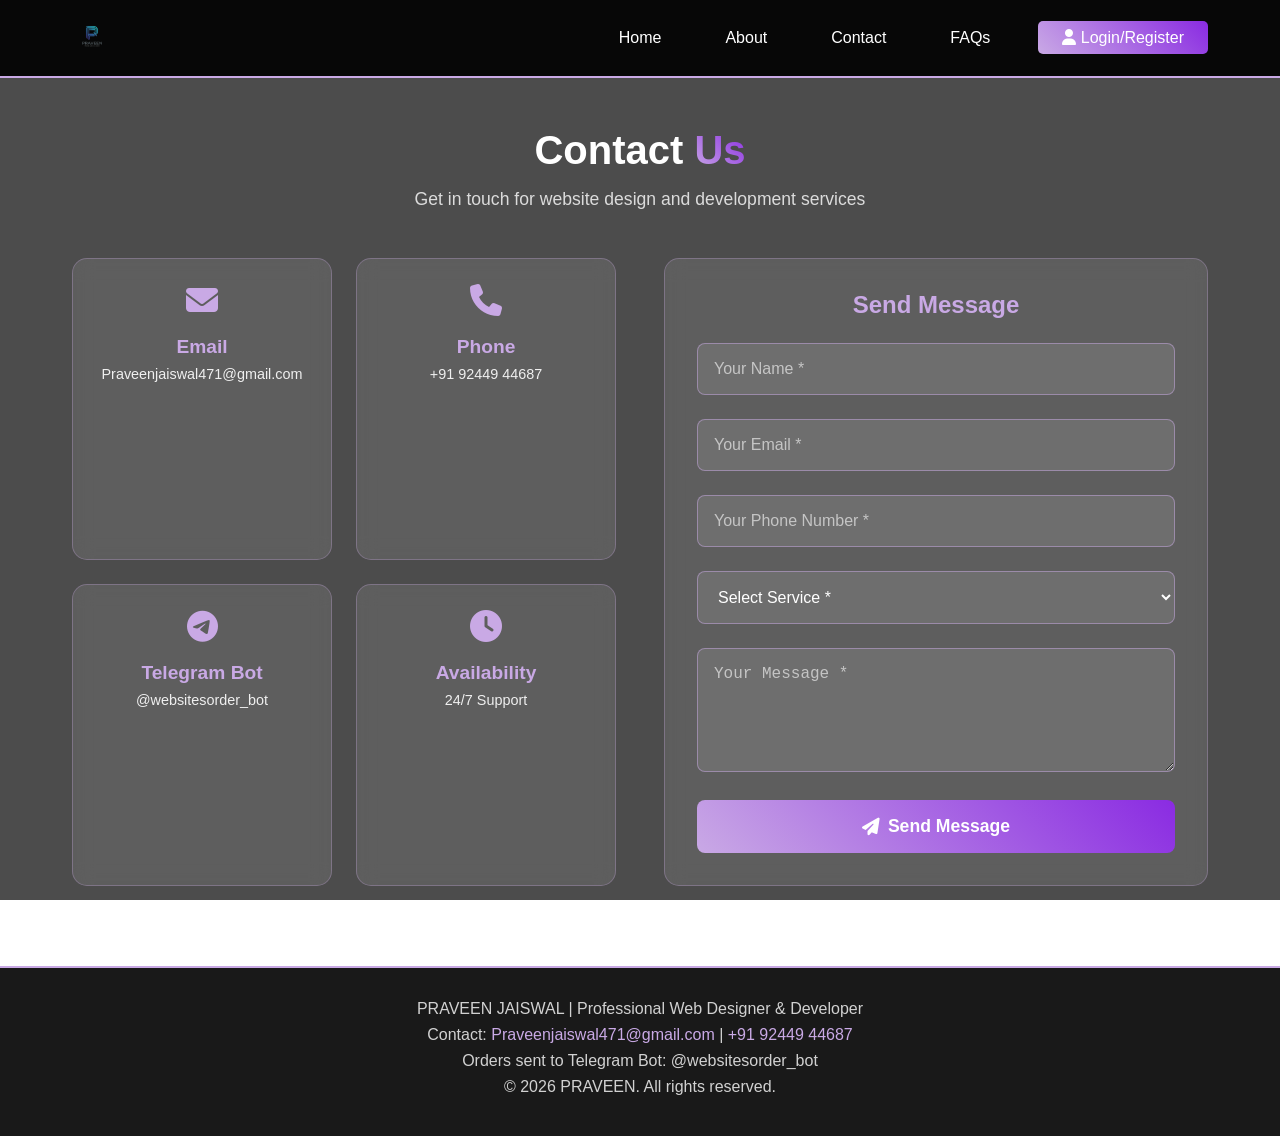
<file: contact.html>
<!-- AUTO-ENCRYPTED HTML -->
<!DOCTYPE html>
<html>
<head>
    <title>Protected Content</title>
    <script>
    // Auto-decryption script
    const encryptedData = "geVShe1SAQwz5tUKwOpg7LE0lZSyf/dpXKpXz65CaUa3+H6vz2JmVlbmnV6R6zuS7HyCkb8t6G1G8Ei4n2pmQJ/6HOqOJnhgG6PJH43oP4voYcOPtzrseF2/Hs/rTyQWyaF4vpMkLzUSstVDyeMoj+45zI63O+9gHu0Dg6JYIhnR6WWpz2o9YUfojVyTjH7GrXzdjbcr920MjgWDv00oDJ24Npr8Rw4ZM4idKcjkfqLoL4iesDrpNB25A5mnSXVyneQ26pJqMTId5s8bwbt8lfkljZytN/5tRu9KhblJLUWft2KzwmMrchW1zlyTjH7GrXzdlbcx8ChAqAbQ6V8/AdGhZaLLYyx+Vq7PG8u7fI75KJGK5HC0a1ajAJ7lTycXyKBwps90PXIVqdBRzOw/nqIwiJutcP1nXLlHjLxJOBfQoTn8gDJ2bFmlzg2C5zKKozGIl/A86HsQ82DR5EQuGdn6HPbMaTwlSMydXo2mYsegccG7vzzwb0CiH4OvDB0R2aF56oMrZlZW5p1ekeI3kK0/jZitLKYqRKQOiKQBKR+f+hzqjiZ4fFbmnULb7zqD4nyAjKow62RTtEqAvlguHJ2oeaXeJjE4S+TfGfvvOoPift/z/[base64]/jz3aUG+V8+lTT1V3qt4vs9vNjkE5IN0jaZ+xq18wdn+f7soDqkDm+tPJxnOtyvowmk/M1T4t16Npn7GrXzB2f5/uygS7UrRokEsWM62dfeMajc7GejNEMqkfofhKNzbjg3aXneIJM2HQywXn/oc6o4meHxW5p1ejaZ+2qI4iI/gVbsoEu1KzesMa1id5Cq/wiY7MBe1zkOP6D+QoDCIl7UsuTY47UrN6wxrWJ3kNuqOJnh8VvrRF5O6P8blLoSf433yZlaoEsOjWCYUn/pepcNjZHMX+IFRwe9g7K18wdn+f7soEu1KzesMa1iBqH/0kmd4NASj20OP5zyJ+CjPkaoy9yoMjAiCvlh3V9z6KuXCb2ZWVuadXo2mfsatfMHZ/n+7KA6hA9P3TWsQz6Fw94xlNzICp94Kg+4qi+F+37qxMe9pUblWwqoSd1fRrSjAjiZ4fFbmnV6Npn7GrXzB2eIz8jYOrEqFuUktRZ+id7vdKDAoG6qfQOvHD5Wxc4DH4nD3YQzHSs3rDGtYneQ26o4meHxW5oESxKY3grB+jZa5NvVEW6MBz/Uma1id5DbqjiZ4fFbmnV6Npn7GrXzdmP436W1U8EiBpEsiFpOsYqfCJHg/GqfODZCkMonqNY/Usjb1YxDzYM3rDGtYneQ26o4meHxW5p1ejaZ+xq18wcW3f/hkU74Z0OlKKgudonfn23U9LlT4gVHEuH6q4juIl/EN/m9bvh6IuSZrWJ3kNuqOJnh8VuadXo2mfsatfN3Wv2GRKBLtSs3rDGtYneQ26o4meGBZqtRAp6Z+xq18wdn+f7soEu1KzesQJxGdrXL3jHMrOQSWzxHL7zKDr3ySjacz/jUQqQOeu0AqAYfkeKXAY2N+SMydXo2mfsatfMHZ/n+7KBLtSs3rDHcc1LI2qcJnKy9L5MgNyPRzlv8zh5CyOrk2OO1KzesMa1id5DbqjiZ4fFbmnV6Npn7GrWCI2b0z+ntB8EiLql9rHtzpY7nLdHU/H7TeEsikYNqiNd/z/n+7KBLtSs3rDGtYneQ26o4meHxW5p1ekfUuh+N8gpW/LOg1ELgZiLkBJRnQoTTqx2JlfgO12Az99DGA5DCEt78y/ioM8UWeu00lRrfkNuqOJnh8VuadXo2mfsatfMHZ/n+7KBLxCJi/WCQWnad6q911ZX4aqdoR2PJzhPkyw9m3O6YqXqINgr5YCQzT5ijAjiZ4fFbmnV6Npn7GrXzB2f5/uygS7UrN6wxrWIGtNqnCZysvS+TbH96mOIegL4iesHL0fUbgC4G/DnVEkq0o6uJpPzMDsrdejaZ+xq18wdn+f7soEu1KzesMa1id5Db2gWQtKAKp00Cnpn7GrXzB2f5/uygS7UrN6wxrWJ34Oa7HcGZWVuadXo2mfsatfMHZ/n+7KA7iBoT1JmtYneQ26o4meHxW5oFR2Opg7K18wdn+f7soEu1KzfdIIg6dp3qr3XVlfhuj0wuA8jGB6jCE2/42/zUQoA+DvngkH9qoc+iQDHh8VuadXo2mfsatfMHZ/n+nYRKuBoy4X3Za26Vl6shndT4XtM5ck7pxj7NWwdn+f7soEu1KzesMd1fZrWD0pCZ4fFbmnV6NunGC5Crf8/5/uygO4gSMvRJBWJ3kNsCOJnh8SueQU43FMYj5PYKN/gz+a0akBYPrAWZGt+Q26o46KzkVstQRw6Y9iuwvksT8PPRmRqwJmeZfLhvJrXmkjDhSfFbmnV6Npn7a6TWX2b0z+ntB8EiOpEI/Gd6wO6nBaCw9H6jYDI+4VMatfMHZ/n+7KBLtStGjHXU70qpiq81yeGAFttwQjeUyh/4v3Nu2NvxgXqQNhb8OdS3O+Dm53mc2Ykrp1U+TjH7GrXzB2f5/uygS7Vad608nGc63K+jdYzsoH6nTU97zPJLkKI2c/GHcbUbtA4PrWCQN3qw2rMF0eCsTpM4X2eN+gugviJ6wf/pmVu0OiL1JJxfNqXOk2iYrOQSw1B3I9WLJ/WLr2f5/uygS7UrN6wxrcp3kNuqOJnh8VuadXpHiN5CtP42YrSymKlGiBJmqTz9V3qt4vstoLH5IzJ1ejaZ+xq18wdn+f7soEu1WiaJaaxvRpWW5kyQ7Mxiy3B3ZqzeI6zPDx9R/uygS7UrN6wxrWJ3kNuqOJnh8VvrZF9umPYrsL5LE/Db1bl3gCYy5SGlGt+Q26o4meHxW5p1ejaZ+xq18wdn+f7soEvEOhL0MKBTct2X3jG82Ohnr1B3C6HzYh3zB2f5/uygS7UrN6wxrWJ3kNuqOJnh8VuadXo26N8buMICKrWK5blO+SouqAS4Wy6F6pd5jemJK6dRAp6Z+xq18wdn+f7soEu1KzesMa1id5Dbqjjp3OB+wg3SNpn7GrXzB2f5/uygS7UrN6wxrWJ3kNuqSbmtiM6vcF8G6cY6+YuvZ/n+7KBLtSs3rDGtYneQ26o4meHxW5p1C3bgOlOwqhJywNfphQboLgf8bejjaqXejwig7Mxv6kg6TjH7GrXzB2f5/uygS7UrN6wxrWJ3kKuXKby5ifOadXo2mfsatfMHZ/n+7KBLtSs3rJmtYneQ26o4meHxW5p1ejaZ+xq183Z23KbtrXqwZnvYOIhbbqzupz3Q8fkjMnV6Npn7GrXzB2f5/uygS7UrN6wxrWJ3kKq7HcHg/GqfODZCkN4jrM8yQvTD1KgzHSs3rDGtYneQ26o4meHxW5p1ejaZ+xq18wdn+f6dhEq4GjLhfdlrbpWXqyGd1LB6p0xuPuGLJ5GLr2f5/uygS7UrN6wxrWJ3kNuqOJnh8VuadQoLiN5CzVsHZ/n+7KBLtSs3rDGtYneQ26o4meHxW5oEWnrgOjuIyhMXxN6g2OO1KzesMa1id5DbqjiZ4fFbmnV6Npn7GrWCRx/VmqigL/17Z8gx/TIv8IfaBdmZWVuadXo2mfsatfMHZ/n+7KBLtSs33Ay8Ry/oc6o4meHxW5p1ejaZ+xq18wdn+f7sCEu1KzesMa1id5DbqjiZ4fFbmnV6R4jeQrT+NmK0spipbowyC5k8qCtnmKMCOJnh8VuadXo2mfsatfMHZ/n+7KBLtSs33SCIOnad6q911ZX4fqNsRgO89ieN+3/P+f7soEu1KzesMa1id5DbqjiZ4fFbmnV6Npn7GsTXBmrI+6HsP7wyMqQwtGZCwc6bLYSo9G+SDQoLvYOytfMHZ/n+7KBLtSs3rDGtYneQ26o4meHxK6dkX27hUxq18wdn+f7soEu1KzesMa1id5DbqjiZ4YB71gyrI6juB/z2M2Zww7zQdpVnTwQxrWJ3kNuqOJnh8VuadXo2mfsatfMHZ/mPrNnK6D4+4RT8dzqtkrst0Bz4ZsoFR3bhUxq18wdn+f7soEu1KzesMa1id5Db2gWIxKkjMnV6Npn7GrXzB2f5/uygS7UrN6wxBWJ3kNuqOJnh8VuadXo2mfsatfMHFujbtKFGhC564EWkR06J5581nKjhU+LdejaZ+xq18wdn+f7soEu1KzesMa1id5Db2ym8ufBWq3A3eu3yP4zqO1Lc89GYQ82DN6wxrWJ3kNuqOJnh8VuadXo2mfsatfMHZ/n+7NFvtCYGqXzhFn6J3uY5gOXEVqtIdxqRg2qI13/P+f7soEu1KzesMa1id5DbqjiZ4fFbmnV6RqTqP+2Lr2f5/uygS7UrN6wxrWJ3kNuqOJnh8VuadQsW1YKf7PYiVvz3yZFu5E9HkRHhGt+Q26o4meHxW5p1ejaZ+xq18wdn+f7soEvEa0/kYZE+dl2O63mkqKErpzUCnpn7GrXzB2f5/uygS7UrN6wxrWJ34Oa7HcGZWVuadXo2mfsatfMHZ/n+7KA7iDoS9EkFYneQ26o4meHxW5p1ejaZ+7K18wdn+f7soEu1KzesMa1iBoH+8jmU0PQW1gFzO6TCS7D+V1Lgw6WUfrgWDv00iFti2NPSkJnh8VuadXo2mfsatfMHZ/n+7KBLxAt/1fy4W2eRbr911OTsT+pIWn7hUxq18wdn+f7soEu1KzesMa1id5Db2yGkqMVav2UOP5TGI+T2CjZgw6WUQ7QmBql84RZ+neaTaZzsoW6DSDMCkYOytfMHZ/n+7KBLtSs3rDGtYneQ26o4meHxKotQIjeUyh/4v3Nu4MOllH6oYgr5caUa35DbqjiZ4fFbmnV6Npn7GrXzB2f5/uygS7UrN6xAiFs2xYurafyg5S+TJG9XyfMbkONzbvTD1fFOuHqOqQS5anbR6q81jMDMaotgMkKQHifguwbe/Mv4oGO9Kn65dPhHPoXL0pCZ4fFbmnV6Npn7GrXzB2f5/uygS7UrN6xBkHNSyKMCOJnh8VuadXo2mfsatfMHZ/n+7KBLtSs3BDGtYneQ26o4meHxW5p1ejaZ+xq18wdn+Y/9hRO0JgapfOEWfonm4wys/LhmzzVyTjH7GrXzB2f5/uygS7UrN6wxrWJ3kNuqOJnh8VuaBF8P2K5KtKJiJu2K5bV+sA4HpDCIcgOZ1pcByOT8Cg9AfxOp8xv0wgJq7N/RkVqgY0Ol1JA3P5FOnz280fFzknQzI9yuP/zmFx9R/uygS7UrN6wxrWJ3kNuqOJnh8VuadXo26cYLkKt/z/n+7KBLtSs3rDGtYneQ26o4meHxW5p1ep6Z+xq18wdn+f7soEu1KzesMa1id5Dbqjjo8NQDm3hLM9S3brzqOi7Ny/HpduBrP9SZrWJ3kNuqOJnh8VuadXo2mfsatfMHZ/n+7KBLtVoSlXD4MnbBvuss7eigTqp9exOJjxO4zj42/PO9YWqIEiOkMOxTcp3OiwWo8OQT7nyfC8yzG3TSOl7t/1X1frw+f6wZpWM+hZ7/HdD04SMydXo2mfsatfMHZ/n+7KBLtSs3rDGtYneQq5cpvLmJ85p1ejaZ+xq18wdn+f7soEu1KzesMa1idzjbqjiZ4fFbmnV6Npn7GrXzB2f5/uygS7VaJolprG9GlZbmTJD4zBKuQGd/pK5avYuvZ/n+7KBLtSs3rDGtYneQ26o4meHxW5p1ejaZ+2v45jZy9K7thVvBIjqRCPxnesEWv3HAxPxPknQzI9yuP/zmFx9R/uygS7UrN6wxrWJ3kNuqOJnh8VuadXo2mfsatfMHZ/mP0eEakBYPrWioUyKEr6Iw4Czkao94KjdU7lPs1gpz+dacnXb0ehKRCdXKd5DbqjiZ4fFbmnV6Npn7GrXzB2f5/uygS7UrN6wxrWIGrZr7HaTZ8AKfRC8i7fITsL4ia/GHZaUGkCc2cSSkL1LBz9oFpKCgfqdNAp6Z+xq18wdn+f7soEu1KzesMa1id5DbqjiZ4fFbmnV6NujGW+TWOl/4p+mRHqFfPqVk4EdOhZbmMOBopBa/TG971frHoPpKQqjqnJ129HoSkQnVyneQ26o4meHxW5p1ejaZ+xq18wdn+f7soEu1KzesMa1iBq2a+x2k2fACn0QvIu3yD7jOMlLst+G0Q8y/AqEMmFdi2da+OUT0+Ba/JG5GpMZb5NY6X4FW7KBLtSs3rDGtYneQ26o4meHxW5p1ejaZ+xq18wdn+f6dnQrkDgqUMPRnRsXP3jGUtLwKp0FyTxSuV+TOM2Y4t9GJXrh7R5EM7DNSrePSkJnh8VuadXo2mfsatfMHZ/n+7KBLtSs3rDGtYnfg5uctqPT8C+LdejaZ+xq18wdn+f7soEu1KzesMa1id5Db2gWIxKkjMnV6Npn7GrXzB2f5/uygS7UrN6wxrWJ3kHOqOJnh8VuadXo2mfsatfMHZ/n+7KBLtStGvRT1Y3qh3ud07ejoZtNBTyvQxk/1+3/P+f7soEu1KzesMa1id5DbqjiZ4fFbmnV6Npn7GsSiEgao+6W1T7QOJ9g4oF9Owd6naSz0vBafaG4+mLorsP4SRsTP/bUDwSLSkWTlY8KFluc9hPXxc5J0MwvEt269pw9msOup9W78PifUQZAzYvGKr3GM5YnzmnV6Npn7GrXzB2f5/uygS7UrN6wxrWJ34Oa7HcGZWVuadXo2mfsatfMHZ/n+7KBLtSs3rDGtYt+Q26o4meHxW5p1ejaZ+xq18wdn+f7soEvEImL9YJBadsG+6yzt6LwOk0BfZpH6F4T2SiuN96H1QoAOZ5k4/Fp/6HOqOJnh8VuadXo2mfsatfMHZ/n+7KBLtSs3rDGtE1OR1ps91K2FUoNwNjeA/y/09kZyscutkU6MPz/UQZBGD5EWvwGJ4ERO1zh/K41TGrXzB2f5/uygS7UrN6wxrWJ3kNuqOJnhgWaTICtnpMNiHfMHZ/n+7KBLtSs3rDGtYneQ26o46dzoZtNBAp6Z+xq18wdn+f7soEu1KzesQZBzUsijAjiZ4fFbmnV6Npn7GsXOFkKhhkSgS7UrN6wxrRJKgf7yQDHh8VuaBUd7jPZLkM4/H1H+7KBLHSs3rDHdZkOk2jMFpLDkE5pBTk4x+xq183Z+xMO9tQPNgzesMa1id5Db23jgIDjeQ+DvjphSnxA+2uJJ/5yhivwWLrl84EdKqd6aOUT0+VoLYDcThMIP/[base64]/uXNGxoT/KJSJWxfMbuMICKrWK5a12jHoyoWGYU1Kp96JAtYW1W/49Kmb9+0rlq2c7icPo2OO1KzesMa1id+Dm6kAx4fFbmnV6NpmKWsxOTnbst6ChBqASZ61gkWOmheq/JdDkxVoTSCpemHpHoPpKQqjroZ0CpD5+UTiQMgetm9KQmeHxW5p1ejbou2Ks/jomnZLs0Qb0Lg+tFL0Wfp2O43GM2KC+j3AyPuGLJ/iyAl+B/y1pzmy+ohQJrOdGoNrjHYTAoBebPG97jLJDoOM/F8S+lAhLtSs33Ay0X0rBzuJAMeHxW5rdejaZ+2qxxzNmNKvhrV74ZzYZDLxnR5DvnkAx4fFbmgRrE8H6P6WHDiqs8+G1BvieCr00nWp2neqvddWV+G6nZH8GkYOytfMHZ/n+7KA6pA5vrTycZzrcr6MNpPD0a694Rw/I7iPl+3/P+f7soEu1KzesMa1iBoH+8jmU0PQW1gFze8z2F6C+S1Lc89GYQ82DN6wxrWJ3kNuqOJnh8VuadQsSmPYrsL5LE/Dn6exKrC8CoRC4b1ul1o9xlNDlU+IFRxLhUxq18wdn+f7soEu1K0eRIIg6DzjbqjiZ4fFbmnV6NpmKOvmKsnK0s+m9X7TmIpVhrK8inda/ddT4pGqrEX5GpNtWzVsHZ/n+7KBLtSs3rDHcIg5B+q8BteCUZs50YwvR+heIylZi9K/JmVe0fnuUMHB2aqHrqyWMsfBSn3hWN8jHG9DOU2a0w9GYc8UWd9SZrWJ3kNuqOJnh8VuaBHNjyKonjfIKVvyzoNRCgBYmqQGYb0atlr4NkLDJU+PI1kak8k/kojpfgVbsoEu1KzesMd1fZrWD0pCZ4fFb6khrE8GDsrXzB2dR/uygS8RmOuUU7DJ23ZKmTJCs/BK/NCoPsLcSzYM6KvS3yeEbzYM3rDGtEzqdko95yZlZW5p1ejaZ+xqJzwaq7K7trR78YiKVYawHYpWTqx2h4OhmpyRvfjH7GrXzB2f5//2dRuAeIpVhlH9iwU6bLaz0yAoTEN8mueYX4LpOcsCvCbVO/TcTlWC4AyYd5pNpjNihW+50QyPF+ouwohNH3cfxtRosfgad1LhnP7D/xpCZ4fFbmnV6NjH7GrXzB2f5/tCcSjgKIqEdrFNKjf6SOdSw9ArPOdI2mfsatfMHZvTf+a1mBBYqiQhgM3LBjuYYvY1ZW5p1ejaZ+xod8wdn+f7soEuJFzYhDJQzcp2LqyGkqMVa1yBzA7y2V5DOP8/5/uygS7UrNr0MoDdCheL6AYT0oM6rYE8joKqT0FYXR+Tz0ZkasCZmNQzkVmu04q8piHSoTqMkyxPUqg+M5k9H5LO5qX6QeyucMKgvEqnXqyHM2PwKv0hCF43fG9lbB2f5/uygS7UrN6wwuVs22c7zLaCwYE6DcC8Hyds+2VsHZ/n+7KBLtSs3rDEFYneQ26o4meHxW5p0dwugtkq0/jpeqPvh8dqwejOsRawO35DbqjiZ4fFbmnV6Npn7GrTKAlLtlu2xdrh+ArkI/VtqhYo/CYzU5GLL/B+TidsHuM4+NvzzvRlOgD8riAj0Z0bFz5qQmeHxW5p1ejaZ+xq18wdn+OvZpW6FQza9DKA3QoXi+gGE9KDOq2BPI6Cqk9BWF0fk89GZGrAmZjkEqEdHjP+TYZzQpE+q3Xo2mfsatfMHZ/n+7KBLtSp2jQyUdh+Rypc1zNTkYspMZyPIbiugxhJeqHeJBVuVNjqRCPxnesEaiwWg9e1/oyx/B8zvKh3zB2f5/uygS7UrN6wxrWJ23c7jYbzs5TObZEc7zM4PjKM+euyveZFegD4O/bjIx2ewxqcFoLD0Vsu4b3/A3heh7yNeoPvd9V+FgzesMa1id5DbqjiZ4fFbmnRPI9S2H6jnb2bow+H1fqASZ5UsuDPioc6fLaCweD4/ZVorlMYj5PYKNkzroe1OqD8riAj0Z0bFzwI4meHxW5p1ejaZ+xvBn69n+f7soEu1KzesMa3Kd5DbqjiZ4fFbmnV7E4H7OrD+Ol6o++Hx2rB6M5V8uCsutda+HJiNWVuadXo2mfsatfMHZ/n+7KFOhD5+/BGwo0aF3ucsmKzkao94Kjed+legul5C9OrwhCcdKzesMa1id5DbqjiZ4fFbmzxvZ8yyItlbB2f5/uygS7UrN6ww2cp3kNuqOJnh8VuadXqemfsatfMHZ/n+7KBKuBYO4WGsK2LdjptomZXwXsdwX2aY2h+M4jZydMPV8U64evr5OJhHJ7HWlwHI5PwKC3ArMr2XsrXzB2f5/uygS7UrNwQxrWJ3kNuqOJnh8VumSXv7uMZGtL5SavTroexKgBYmqQEFYneQ26o4meHxW5p0awuUri+gylde5Ou9NXqgHiKVYCQH0oD7t3XM7PxO1zjPC4j+KqnXPiqom920cqQOeu0AqAZ35Nu3Iaj0kUf23Xo2mfsatfMHZ/n+7AhLtSs3rDGtYneQ26oEpeA4TtdgKjeAxlOBWwdn+f7soEu1KzesMLxfesXuvwHJ2OxOy+BLI6zuI+R6YsLp3vGtdox6MqFgNF8+pMeOAdD0vE7KVV5aMfsatfMHZ/n/mIQnHSs3rDGtYneQc6o4meHxW5p1RgqYdiuIvhNmzMP9pXsdKzesMa1id5HKlzXM1ORiykw/Y4yyf3jmNnL0r9Hoa6kSApEgqFJCneqXdY3U+AqiaV4PnOoLIKoSXqhPye0aoBIi5BGwb0a11oYkqeDoDqN4KxOkwzqR8mvP+f7soEu1KzesMa1jZq3W/w2M2KFih2Aro6juL6DKVu6cW/yAVvh+OqEk4C/CrcqvCIXFyBbLEEsioOo/+LI2Yp3+mKBWjBYOuC3ByneQ26o4meHwL74Z0jaZ+xq18wdnUf7soEu1KzesDZFjwq3SjwmN4MROoyF7Z6TmB4Tnr2f5/uygS7UqJpE8+FdiqYuTJYywZGqPQG8PyHJ/EOMneszr1fWaiDYqnSWxRk6VyrutwPTICitQN2eMwg/90xpqyNvhjFeFKi75CKAzUq3jihyYjVlbmnV6Npn7GrXzB2bow+H1fqASZ5V0+Hc+9Ra/CYzsoGbSVWYPoP5CgMIiXtSy8IRyuBoy4XwcRzrA4vsFhPzAT7pofzvI3kOh7yMLUf7soEu1KzetRYkO35Dbqjjp3LxW01A7ZuFTaoj6OnadhkTQdpR6ApxI=";
    const keyData = "vcQWyq4GWFx2xr1+rYZe5o1c4fneX5sIMs1q7cssS3g=";
    
    function autoDecryptHTML() {
        try {
            // Convert base64 strings to Uint8Array
            const encryptedBytes = Uint8Array.from(atob(encryptedData), c => c.charCodeAt(0));
            const keyBytes = Uint8Array.from(atob(keyData), c => c.charCodeAt(0));
            
            // XOR decryption
            const decryptedBytes = new Uint8Array(encryptedBytes.length);
            for (let i = 0; i < encryptedBytes.length; i++) {
                decryptedBytes[i] = encryptedBytes[i] ^ keyBytes[i % keyBytes.length];
            }
            
            // Convert to string
            const decoder = new TextDecoder();
            const decryptedHTML = decoder.decode(decryptedBytes);
            
            // Write to document
            document.open();
            document.write(decryptedHTML);
            document.close();
            
        } catch (error) {
            console.error('Auto-decryption failed:', error);
            document.body.innerHTML = `
                <div style="padding: 50px; text-align: center; font-family: Arial, sans-serif;">
                    <h1 style="color: #ff4444;">⚠️ Decryption Error</h1>
                    <p>Failed to decrypt content. The file may be corrupted.</p>
                    <p>Error: ${error.message}</p>
                </div>
            `;
        }
    }
    
    // Start decryption when page loads
    if (document.readyState === 'loading') {
        document.addEventListener('DOMContentLoaded', autoDecryptHTML);
    } else {
        autoDecryptHTML();
    }
    </script>
    <style>
    /* Loading animation */
    body {
        margin: 0;
        padding: 0;
        background: linear-gradient(135deg, #667eea 0%, #764ba2 100%);
        min-height: 100vh;
        display: flex;
        align-items: center;
        justify-content: center;
    }
    
    .loader {
        width: 50px;
        height: 50px;
        border: 5px solid rgba(255,255,255,0.3);
        border-radius: 50%;
        border-top-color: #fff;
        animation: spin 1s ease-in-out infinite;
    }
    
    @keyframes spin {
        to { transform: rotate(360deg); }
    }
    </style>
</head>
<body>
    <div class="loader"></div>
    <noscript>
        <div style="color: white; text-align: center; padding: 20px;">
            <h1>JavaScript Required</h1>
            <p>This content is protected and requires JavaScript to view.</p>
            <p>Please enable JavaScript in your browser settings.</p>
        </div>
    </noscript>
</body>
</html>
</file>
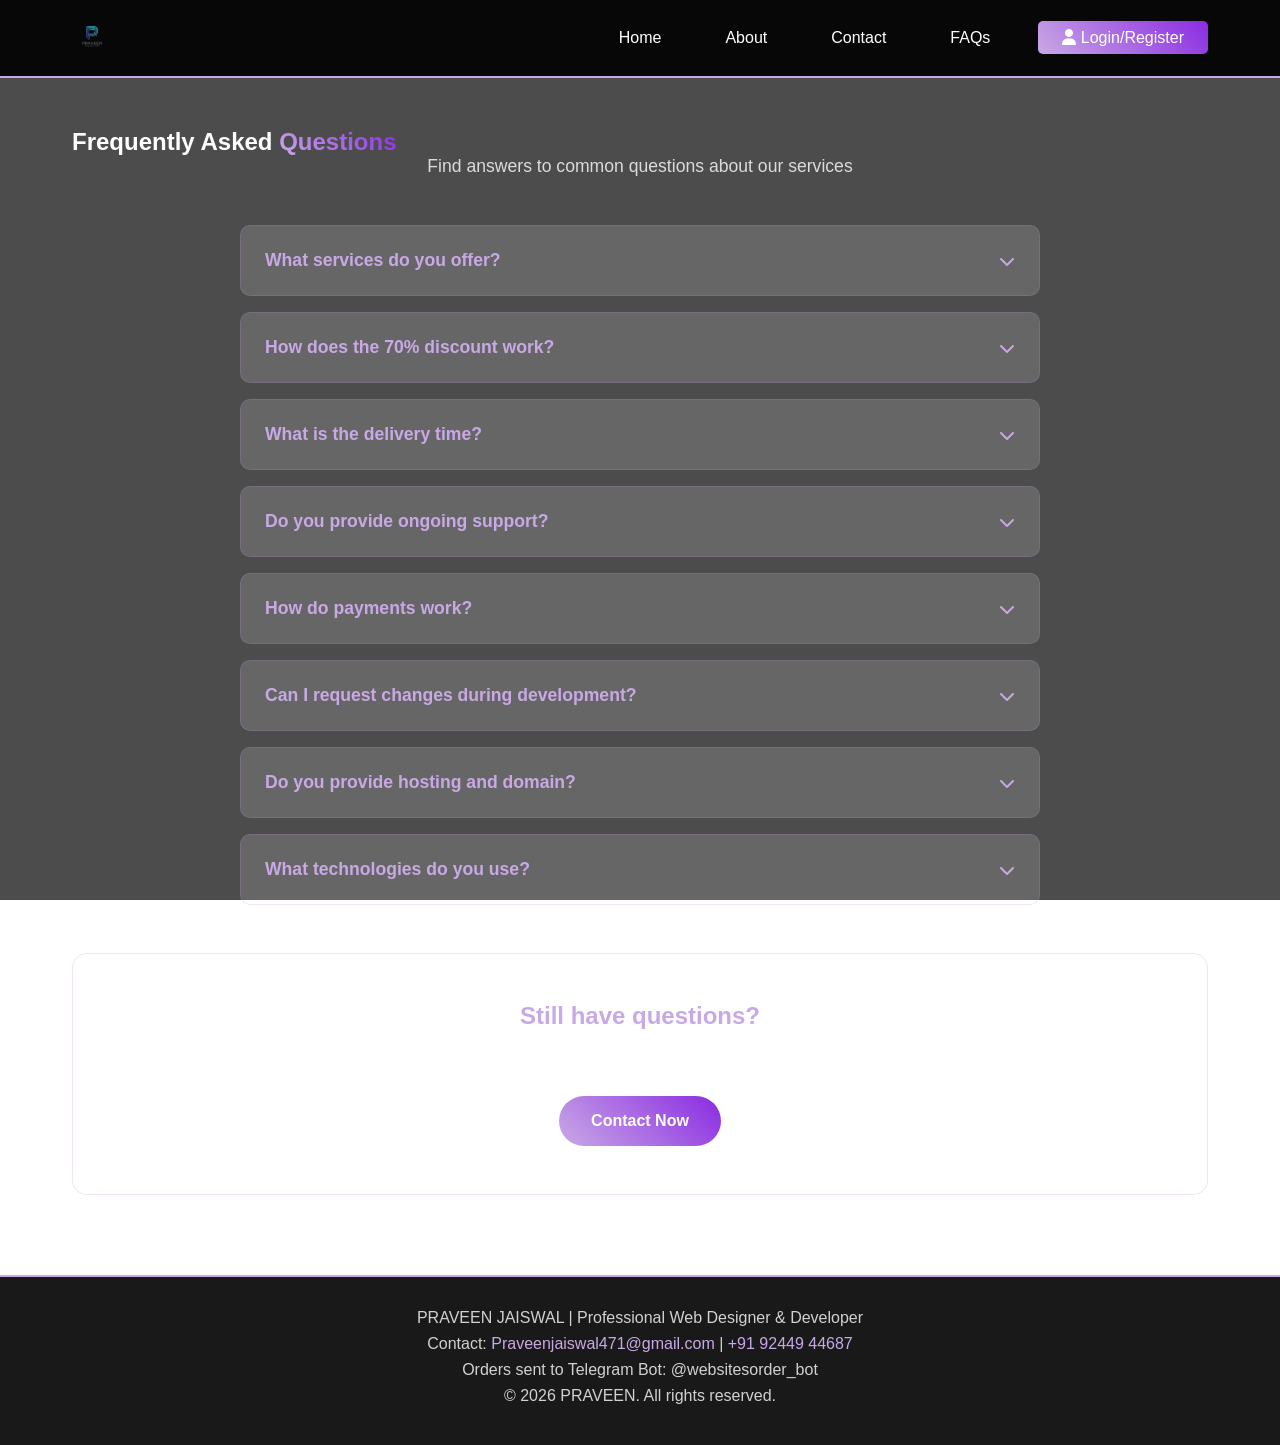
<file: faqs.html>
<!-- AUTO-ENCRYPTED HTML -->
<!DOCTYPE html>
<html>
<head>
    <title>Protected Content</title>
    <script>
    // Auto-decryption script
    const encryptedData = "geVShe1SAQwz5tUKwOpg7LE0lZSyf/dpXKpXz65CaUa3+H6vz2JmVlbmnV6R6zuS7HyCkb8t6G1G8Ei4n2pmQJ/6HOqOJnhgG6PJH43oP4voYcOPtzrseF2/Hs/rTyQWyaF4vpMkLzUSstVDyeMoj+45zI63O+9gHu0Dg6JYIhnR6WWpz2o9YUfojVyTjH7GrXzdjbcr920Miyu8uAw3WO2WV5zrQxZ8IaPfXunjLY/qMoSL4nDvYUahD9PBDGtYnfh6o8BteC4TqoBc3vIniugviZy7K7koWr8Pi/YOOAzEqHO5gGUrL1T4t16Npn7a4TWPkv4t/[base64]/n+7KBLtSs3rEDgXyLZ1r451Kj9L5NwQxOs7hOpyjInqfbt8S70P0OlaIhzYqzmn3jJ6YnzmnV6Npn7GrWDOj7c7/mcMx0rN6wxrWJ3kKq7HcHg/GqfODZCkKI/pOY7UsSn+el6sE8/1EGQc1LIowI4meHxK6dkX27hUxq18wfP+f7soDuxHwOtiKg7Uo3e+x2k2fFvrg3SNpn7GsTKAj/4892lBvlfPpU09Gty2NPSkJnh8VuadXo26Oo/7fIKVvyzoNRCjC5vmTyQWyaV/pMt0emJ85p1ejaZ+xq18wdn+Y/9hRO0JgapfOEWfqHmtwSRmVlbmnV6Npn7GrXzB2f5/uygOpAeK6185G4DmeqXJaXYsGKGfXszqKtuvDLO4iBreRhKBBYqkDnVyneQ26o4meHxW5p1ekak6j/ti69n+f7soEu1KzesMa0TIqDapwmcrL0vk0x/bqzKP4zeS2+BVuygS7UrN6wxrWJ3kNuqOJmQwH/iBH43uLIPrYcOQsDv+cBylHoCnDnUw0qlz9oFnZmBZqtRAp6Z+xq18wdn+f7soEu1KzesQJxGD+HfqxnQ9Okvk3BzC8yrI5SiMlfxh2mpduB7R5E11RJKof/SkJnh8VuadXo2mfsatfMHZ/mP3YQzxC82jXi4egOZ1pcByOT8C6NUKwOp82M4zj42/[base64]/z/n+7KBLtSs3rDGtYneQ26pIpNDVIzJ1ejaZ+xq18wdn+f7soEu1WgaIMIhyA5mO5y3QILhmg1BLIpH6V+SWNnON9/2FBvQaMshZrFtKqc/GMOFJ8VuadXo2mfsatfMHZ/n+7KBLtStGvRT1Y3qh3ud07eikFo89T3fQxgOQwhNvgVbsoEu1KzesMa1id5DbqjiZ4fFbmnV6NpmKPrT+NmK0spipUrBnNrU1mDc6hZOfNbyo/GqOfQJGpN9iHfMHZ/n+7KBLtSs3rDGtYneQ26o4meHxW+s4OzOh+heE9korjfe57V79Hg6pBLlqdrXL3jHMrOQSWzxHL7zKDwz2MnPxhpydBvQuD9SZrWJ3kNuqOJnh8VuadXo2mfsatfMHZ/n+nake5HoKlDCgU3Ldl94xqNzsZs8lTz/IwxK01hcT8M/RvXbger79CaUa35DbqjiZ4fFbmnV6Npn7GrXzB2f5/uygS7UrN6xAiWN6od7ndO3o6F7WdGMyrLY/qMsyWqyu2aV65SNP3AyJGnYh5rcFzLFZW5p1ejaZ+xq18wdn+f7soEu1KzesMa1iB63S/2nI3MkjMnV6Npn7GrXzB2f5/uygS7UrN6wx3V9mtYPSkJnh8VuadXo2mfsatfMHZ/mO0ZFvzYM3rDGtYneQ26o4meGBZs9FAp6Z+xq18wdn+f7soEvEOhL0MKBTct2X3jGs9MgPryRHK4TKDr3yIneN99m1cuD6CrEsnHZ/6HOqOJnh8VuadXo2mfsatfMHFt3/4ZFO+GdDpSioLnaJ358xnKi9U+IFRxLhUxq18wdn+f7soEu1K0eRIIg6DzjbqjiZ4fFbmgVHJ7yjYh3zB2f5jtGZTu1Tn6wxrWLfkNuqOOnlxW+b7P/z1frXoP5WQsTG7JR/zYM3rDGtEzqF1vsdpNnwVqtwN3rt8gOwtktStOvh8W6IEz/Uma1id5DbqjiZkOB+wnR3B5y2VsH6HmK8stmtdox6MokIuCp/6HOqOJnh8VuadXo2mftrlbd+/rDrqfVejHoGyDAoL1qFy6pJ1KD0Y5t4SzPUt2680iJ62M/JvWrlI05pZLgvJrXmk3Tp3Lwan00CRqTbXs1bB2f5/uygS7UrN6wx3CJ2neqvddWV+BaPeCsTpMMv+KYONtyv3bRDzLISlSGsZ07dhr9x1eCgZ5t4RwOsxiK0tlJytK/JnXL5KjKlDPgydq2O4jnU9LgCv3hveunGWs1bB2f5/uygS7UrN6wxBWJ3kNuqOJnh8VuadQsnvKMbuMICKrWK5blO8GcCnRTgMn/oc6o4meHxW5p1ejaZ+xq18wcW6Nu0oUaELnrgRaR7ctTuj2mM1fkjMnV6Npn7GrXzB2f5/[base64]/uygS7UrN6wxrWJ34cqPYJjswF7XOQ4/gP5egPY+KqTrpKgzHSs3rDGtYneQ26o4meHxW5p1ejaZ+xq183YngCP4oXasMiLkMCRnOrXXq+WM6Lx+y2A2BphyT/jWPnK0su19XrxmEv0k4VJ2BO6nBazU5BKXYXvrjPJXkKISK8n/[base64]/uygS7UrN6wxrWLfkNuqOJnh8VuadXo2mfsatYIWQqH/4ZFO+GdDpSioJkK1ir8MkZlZW5p1ejaZ+xq18wdn+f7soEu1KzfdIIg6dp3qr3XVlfhCnzFPc8zuV+TWOl/xhkSgS7UrN6wxrWJ3kNuqOJnh8VuadXo2mftrlb9+xsSi7bF2oGc2/RC5YivQz6spvKz8Zs9MKjfExlOZj3da2bKUCEu1KzesMa1id5DbqjiZ4fFbmnV6Npn7GsTXBmrI+6HsP7wyMuAwtGZCnfq/YdDcyW6LSCcOkYNqiNd/z/[base64]/3DGzDqVnKx/6W1VpBmZuU0/EdKqOurXaS17GqqdDMjlO4/7OcGY/jvye1GiH4O/DCgX2aE2vsZnLHwVp9Nez+N+h/0sjZC7O7tsR78Dg6wMKBDYp32l23J4Ohm0nR/D/36V6C6XkL06tTQdvVTn6wxrWJ3kNuqOJnh8VuadXo2mfsaxc4WQqGGRKBLtSs3rDGtYneQ26o4meGBZotQIk4x+xq18wdn+f7soEu1KzesMQVid5DbqjiZ4fFbmnV6Npn7a6TWX2b0z+ntB8EiLql1mEcmhe+iQDHh8VuadXo2mfsatfMHZ/n+7KBLtVomiWmsb0aVluZMkPj0H68wLyPUqj+Iyw8fUf7soEu1KzesMa1id5DbqjiZ4fFbmnV6NujbVswuJmKp/8nsSuQKI60guFNSyc7jXJiw1G6OCQoLubdiHfMHZ/n+7KBLtSs3rDGtYneQ26o4meHxW+tRezuo/lf5hw5+/LLtuU+AJha5aORfT6XKl2Wh6Ykrp1ECnpn7GrXzB2f5/uygS7UrN6wxrWJ34Oa7HcGZWVuadXo2mfsatfMHZ/n+7KBLtSs33SCIOnad6q911ZX4Qp8xTzOgtkeguw8fUf7soEu1KzesMa1id5DbqjiZ4fFbmnV6Nui7Yzz2SkL1/[base64]/uygSx0rN6wxrWJ3kNuqOJnh8VuaBGsTwfoXhPZKK4339aUPgA5muQWlGt+Q26o4meHxW5p1ejaZ+xq18wdn+Y/9hRO0JgapfOEWfone7g3ctOQWy1BHDpGDsrXzB2f5/uygS7UrN6wxrWJ3kNuqOJnh8Sq6OQOnpfp/iKcGJrDDtYVaoSoKlSyQR06M2udt2KDMEsoJCgu5t2Id8wdn+f7soEu1KzesMa1id5DbqjiZ4fFb61F7O6j+V/mHDn78su25T4AmFrlo5F9PpcqXZaHpiSunUQKemfsatfMHZ/n+7KBLtSs3rDGtYnfg5rsdwZlZW5p1ejaZ+xq18wdn+f7soEu1KzfdIIg6dp3qr3XVlfhCnzFPM6C2R6C7Dx9R/uygS7UrN6wxrWJ3kNuqOJnh8VuadXo26LtjUOZLY/gj+KEK/BZuiSC5YjORvr890eDMQ5tsMyON+lfgskZasK7tuXb9KjKdAaw/YpmWj2mMrcFav0x3B8zqP4zvBm6s4u25btQ+e5wwmEdOrZOrbdjw9AqPOUo3nMIKtKISatjHya1OhSoy4XyILyaV4qcsoZHMG+LdejaZ+xq18wdn+f7soEu1KzesMa0SSoH+8kAx4fFbmnV6Npn7GrXzB2f5/pydWpBzTwQxrWJ3kNuqOJnh8VuadXo2MfsatfMHZ/n+7KBLtSs3rDHcc1LI2qcJnKy9L5Nsf3Ks3kugxw8fUf7soEu1KzesMa1id5DbqjiZ4fFb62Rfbpj2K7C+SxPw5+nkfvB+IuFgiF9PmKMCOJnh8VuadXo2mfsatfMHZ/n+7KBLtSs33RHhG9ath6sppeCwXv9Abw/Itxvozk5LhY7RgAfNgzesMa1id5DbqjiZ4fFbmnV6Npn7GrXzBxbd/+GRTvhnQ6UoqC52id+fNbj0qBKnTU8npKYivYt3Wt2GRKBLtSs3rDGtYneQ26o4meHxW5p1CguI3kLNWwdn+f7soEu1KzesMa1id5DbqjiZkOB+wnR3B5y2VsH6HmK9y+mZBug+f6RJBWJ3kNuqOJnh8VuadXo2mfsatfMHZ/n+7NELzPYjrTSgb2LRi6ps2fXwXossfw+U7xv09mJS7Me8oUKgMgrlJawvJpWS+x2g/fAKu2F7d9DGM6D+V1f4+9WwSuQKI614uFdyteKPAYXhpRuOdH8vyO5StP46UrjP+fFuiBM2qQi9Y36FwpdxjeDgTqtQIyPQnyLFzkcfUf7soEu1KzesMa1id5DbqjiZ4fFb6khrE8GDsrXzB2f5/uygS7UrN6wxrWIHrcqPYOFJ8VuadXo2mfsatfMHZ/n+7AhLtSs3rDGtYneQ26o4meHxKotQIjeUyh/4v3Nu4PuolW7kPgOkSQVid5DbqjiZ4fFbmnV6Npn7GrXzBxbo27ShRoQueuBFpHty1O7vbYysoH6nTXJOMfsatfMHZ/[base64]/uygS7UrN6wxrWJ3kNuqSYjEqVqXRH971Y8TrPZDUvzHof1e/[base64]/uzQdqQOb9SZrWJ3kNuqOJnh8VuadXo2mYsnpNZfH1H+7KBLtSs3rDGtYneQ26o4MeHxW5p1ejaZ+xq18wdn+f6dsW7tKjqdNOAuA5nCr3ysxKBOrn0Cnpn7GrXzB2f5/uygS7UrN6wxrWJ34cqPYJjswF7XOQ4/gP5egLZScrSvyZ1zvVOfrDGtYneQ26o4meHxW5p1ejaZ+xq18wdniN6g2dqJKlKRZawjPq2CjymN4NBm1yRfD4X6H4zjBnbEy+mFc8lbCox91cp3kNuqOJnh8VuadXo2mfsatfMHZ/n+7KA6kSo6nTTgLgOZwq90mPj1bpdUb2/QxiKA4jo6wfaU0HaRU5+sMa1id5DbqjiZ4fFbmnV6Npn7GsXOFkKhhkSgS7UrN6wxrWJ3kNuqOJnh8VuadQsnvKMbuMICKrWK5blO8R4ylXzwdz+YowI4meHxW5p1ejaZ+xq18wdn+f7soEu1KzfdcdS/Y5HWrwCYwORq2nQfC836W+C6Ckb8s/ihaohmZokIsWNyqcurKaTU9H6iRXsL0fp/iKcGavzG7eECiHISvSWsB0rFk6sFxNnJWkdhe3+M9ieAxhJe6f+ltXqQLj6dJaxDSt2KjwGF4LASpyxfJ4yyVo2DOieBVuygS7UrN6wxrWJ3kNuqOJnh8VuaBUcnvKNiHfMHZ/[base64]/n+7KBLtSs3rDGtYneQ26o4mZDVWpdEf3vVjxOs9ktm4PrZrWqgcn6RCZhzSs3jokDp3NUjMnV6Npn7GrXzB2f5/uygS7UrN6wx3V9mtYPSkJnh8VuadXo2mfsatfMHZ/n+7KBLxDoS9DCgU3Ldl94xgOS1bp9MN2uMsxLNWwdn+f7soEu1KzesMa1id5DbqjiZ4fFbmgQ6T0TvG+C+E2ZYL1kQH4UqumH94VJ2Od7zPVTsuH7bJUo3EMYn5L5WLvy+3KFOjDs2mQy8dz6o2rNxnNTkBqc8V3qh+oOIuwZu/[base64]/V/PxHRqDaiz3A9fAez2A3Z7zGI/mPd1rZtpQIS7UrN6wxrWJ3kNuqOJnh8SraDPcLoKofuKMGMrX//YUCoCZmnVWse0rY2p8F0PXwfqNsR3+s/kuQzj8XxL6UCEu1KzesMa1id5DbqjiZ4fEqnnRbf4zjbrz+Ol6o++HwcpR6Apw5rG9GlZbmTJDooGOvNDMTrP5T0ft+6sTHvaVG5SqOkW3dX3Poc6o4meHxW5p1ejaZ+2qI4iI/gVbsoEu1KzesMd1fZrWD0pCZ4fFb6kg3I5SqP4jLf8/5/uyg47UrN6xBqVZDkUKXBcj0uVuuQQKemfsatYIeWsSv+egzHSs3rDGtYneQqupBWCh0gg/gwjcwfr94LoLX+I7tYQKIMiLhfIhfTpXrq+WM6fDKjzhfK6DuUrXrBvbsp/mRdvQ+f9wM7RrfkNuqOJnh8VvrNQO7pMJLsP5XD/lW7KBLtSs3rDGtYneQqq45uKjkQ+58TzO8ykuJmsYu/Kf5tXKcLhLhbKhSJ8yeKyWs5NRro3hHApH6F4T2SiuN9+GdcuQuOvwEnEdOvNPT+dDkqE6PTFMzvLZHsMNXO7x/8ZVOkBsOoQyZEkqUo6tImUnxW5p1ejaZ+xq18wcW/f/N6V6tXz79JJ0KW/SfznDJsZULyi0aapH6F4T2SiuN9+GdcuQuOvwEnEdOvNPSFP2l8T/SJSpSmatK7ZNbF8T6lAhLtSs3rDGtYgetm9KQmeHxW5p1ejbou2MIuhZysLLt7V6Mezb9DayzYqHOt3Gc1fDSpyUSNximD7y+Ijbss9HpWqBiyqUM/RJK0KMCOJnh8VuadXpH2YMDuM5GA5X+ne0KsBM2iSHZa3rFkuMtoLAUTp89ck7pxlf09j8f+D8lJZIgvo+UMChTR5GSjyW4sL1a02A3I9CiD6XLd1q5hkSgS7UrR5EokF8mhZPSkJnh8VsydXo2mYpXuLoiJqn/[base64]/ntGpAWD5U0vHPiyc6TaSjEvAqPTG9+ueYXhNYKS+XO7IBvtV9PrV0FYneQ26o4meHxW5p1ejaZ+heIyko3+PvV7RagYzfYMOg3Yt2KjwWh2MhO+yTvB4zOD4yiykLwz8mZV9mDN6wxrWJ3kNuqOJnh8VuadHcLoLZKtNYKWsH+mKEO4D56/RSQWk7Vjr9x/Czkao94KwvR2weR7yMLUf7soEu1KzesMa1id5Dbqjgx4fFbmnV6Npn7GrXzB2f5/+mZBug+f5U8nGc63WqPdcnYoGaHaEsiueYfuKIiPu3iyMzjtSs3rDGtYneQ26o4meHxWr94Rw6g9iuwvkrW3LO8mRqINiqdJY1/bpTupxmMuLhmokBrC8TDBpGfr2f5/uygS7UrN6wxrWJ3kNqPNaTZyFarcDd7KN5X5cpWWuTj3bRrqDIzmTyMdy7Z5pINzKHtf/bdejaZ+xq18wdn+f7t1G/ZgzesMa1id5Da3hz1SfFbmnUKC9T2U5CyVx9RjtGpdqRPTwRBkEMmpevQ=";
    const keyData = "vcQWyq4GWFx2xr1+rYZe5o1c4fneX5sIMs1q7cssS3g=";
    
    function autoDecryptHTML() {
        try {
            // Convert base64 strings to Uint8Array
            const encryptedBytes = Uint8Array.from(atob(encryptedData), c => c.charCodeAt(0));
            const keyBytes = Uint8Array.from(atob(keyData), c => c.charCodeAt(0));
            
            // XOR decryption
            const decryptedBytes = new Uint8Array(encryptedBytes.length);
            for (let i = 0; i < encryptedBytes.length; i++) {
                decryptedBytes[i] = encryptedBytes[i] ^ keyBytes[i % keyBytes.length];
            }
            
            // Convert to string
            const decoder = new TextDecoder();
            const decryptedHTML = decoder.decode(decryptedBytes);
            
            // Write to document
            document.open();
            document.write(decryptedHTML);
            document.close();
            
        } catch (error) {
            console.error('Auto-decryption failed:', error);
            document.body.innerHTML = `
                <div style="padding: 50px; text-align: center; font-family: Arial, sans-serif;">
                    <h1 style="color: #ff4444;">⚠️ Decryption Error</h1>
                    <p>Failed to decrypt content. The file may be corrupted.</p>
                    <p>Error: ${error.message}</p>
                </div>
            `;
        }
    }
    
    // Start decryption when page loads
    if (document.readyState === 'loading') {
        document.addEventListener('DOMContentLoaded', autoDecryptHTML);
    } else {
        autoDecryptHTML();
    }
    </script>
    <style>
    /* Loading animation */
    body {
        margin: 0;
        padding: 0;
        background: linear-gradient(135deg, #667eea 0%, #764ba2 100%);
        min-height: 100vh;
        display: flex;
        align-items: center;
        justify-content: center;
    }
    
    .loader {
        width: 50px;
        height: 50px;
        border: 5px solid rgba(255,255,255,0.3);
        border-radius: 50%;
        border-top-color: #fff;
        animation: spin 1s ease-in-out infinite;
    }
    
    @keyframes spin {
        to { transform: rotate(360deg); }
    }
    </style>
</head>
<body>
    <div class="loader"></div>
    <noscript>
        <div style="color: white; text-align: center; padding: 20px;">
            <h1>JavaScript Required</h1>
            <p>This content is protected and requires JavaScript to view.</p>
            <p>Please enable JavaScript in your browser settings.</p>
        </div>
    </noscript>
</body>
</html>
</file>
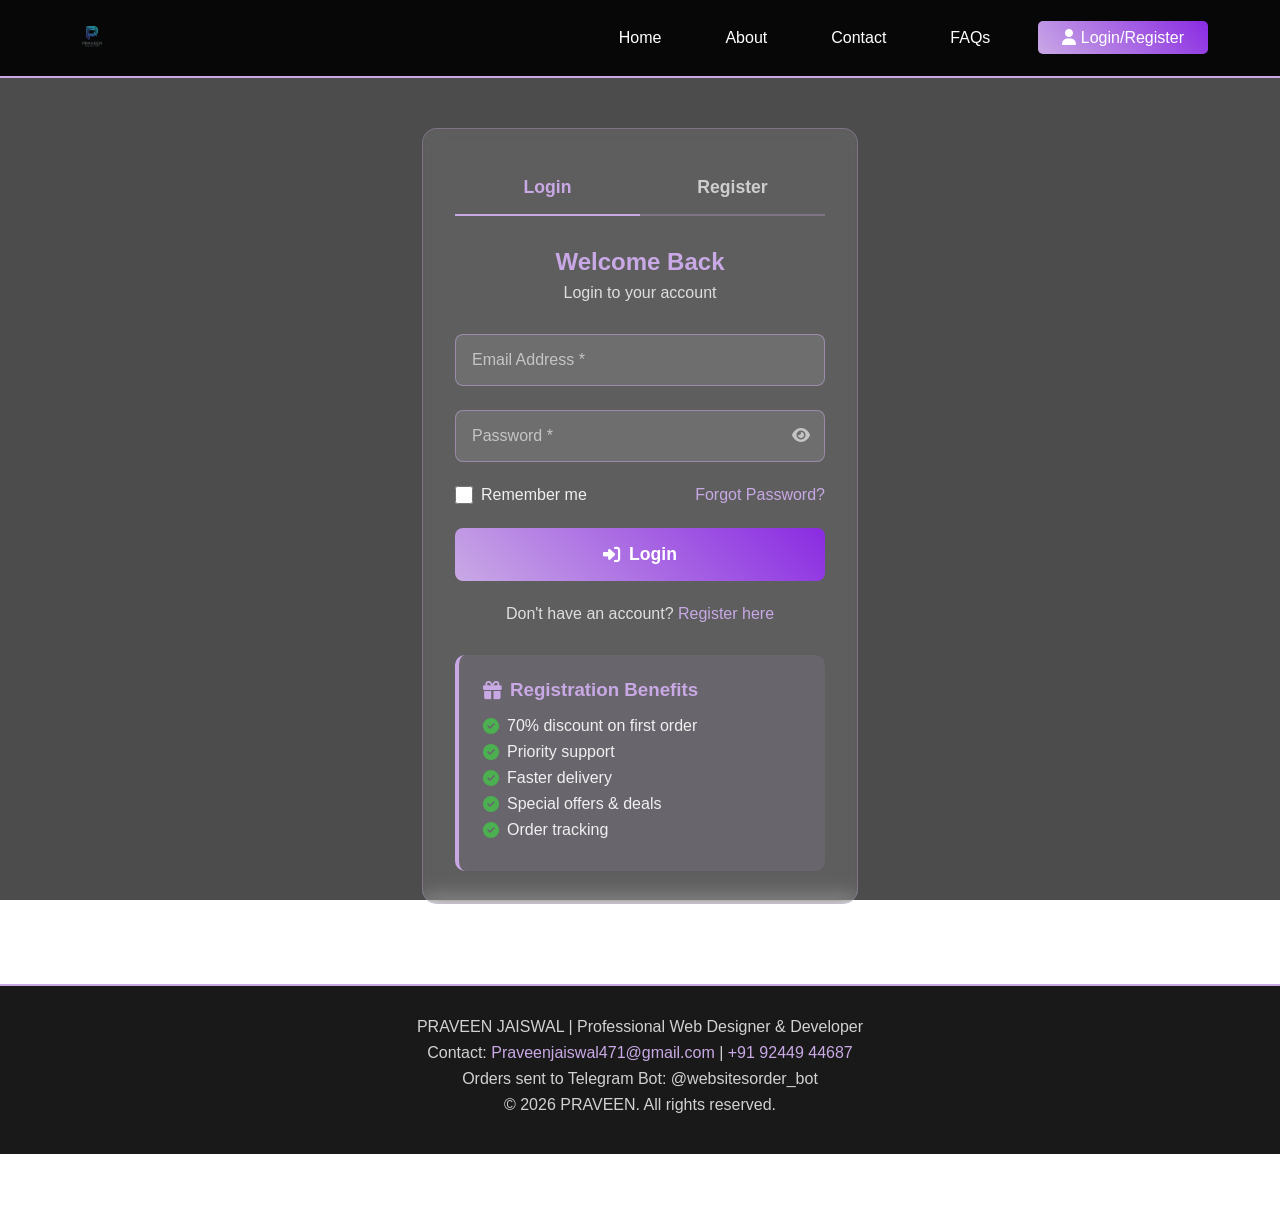
<file: login.html>
<!-- AUTO-ENCRYPTED HTML -->
<!DOCTYPE html>
<html>
<head>
    <title>Protected Content</title>
    <script>
    // Auto-decryption script
    const encryptedData = "geVShe1SAQwz5tUKwOpg7LE0lZSyf/dpXKpXz65CaUa3+H6vz2JmVlbmnV6R6zuS7HyCkb8t6G1G8Ei4n2pmQJ/6HOqOJnhgG6PJH43oP4voYcOPtzrseF2/Hs/rTyQWyaF4vpMkLzUSstVDyeMoj+45zI63O+9gHu0Dg6JYIhnR6WWpz2o9YUfojVyTjH7GrXzdjbcr920MgQWKokJkKtijf7naYyp8CubtLOzQG6PDfLacvH/fbUGkDYOuXndXya1ipss4UnxW5p1Cwe8wja0uhJXjfeh8S6EPnqNJLgyf5H64y2BlfgWyxBLI9XCF/i/Dx9R/uygS8QaEpUdrCtioK+jdciEwE7XVG8jyfMblLoSf433zfEa9GdfkAygc065l5M1qNykSoNEf3+NwheIxzpi0PuMnXqQInuRKJBbJ6Xe9y3U3MRPpi1CZqG7J7i+S1r8z9yZfpATDqF84WoPOKuXGYzk4SMyBHMLiJ9iHfMHZ/mO6JR/tKIyoRywK0rF4ro5QMTgTqZ1TgLhUxq18wcW6Nu0oUaELnrgRaQ7UoHOlg2Q/fkjMnV6Npn7GrXzdj7c7/mcSrB+ZpFwnGcTke7/aYzx8GqnSDo3vOtuvPoavtzv+ZxDzYM3rDGtYneQ26o4meGAFqcgMzuN+lf8/3Nu/MfJlV68Nw6Zcf1qdsG+6yzt6Kh+i2BGC6y7Sr2Lr2f5/uygS7UrR5FoiHNirKMCOJnh8VuadXpHiN5CtP42YrSymKkSkDoikASQO2LZ6q9ckZmBZotQIk4x+xq183da6Nu02OO1Kzesma1id5Crrgyt4Ehew1BnM8jeJ43zM1OBVuygS7VaDqlprG9GlZbmTJDY9AKTcDI+4VMatfMHZ/n+7NFakHM2oQCoLzvk0pM9wdT8ZqMkfxOg7lK9i69n+f7soEu1KzesMa0TZrWDqzWo5LwX7nxLC4THEs1bB2f5/uygS7UrN6wxrWJ3kKqPDYXgvBKWAXMHpOYmjLI+e/H/6ZEbwSL2ZbR09+Io2hsFhN35IzJ1ejaZ+xq18wdn+f6cnVqQc08EMa1id5DbqjiZ4fFb6yBKN5TKH/i/c27A+7SVepASGuA51cp3kNuqOJnh8VuadXo2mfsaxMIjH4j67YECoDNDpRSUc2Lw4otprNH5IjtITyLpxh7NgzpW3YZEoEu1KzesMa1id5DbqjiZ4YBqvg0LMpjaU6Drc27899H1G4wKZpkBpRvymeb/aOnc9SPqSEsS4VMatfMHZ/n+7KBLtSs3rDGtE0a0o9s8mMC4ToIBczukwkuw/lde2K/ZkEPMpgqVYKhvJ+DmrkDp3MB/4t16Npn7GrXzB2f5/uygS7UrRp0V1RNzkfrjLYGV+EKfMDYPuKovhft+/nw7oNB2sVNHkQCJGt+Q26o4meHxW5p1ejaZ+xq1gjZD+Nv81EKEFiqJCBxHTrzT0pCZ4fFbmnV6Npn7GrXzB2f5/uygS8QvNo14uHoDmeqXJbzZyHrLQEo+mPYrsL5LE/DP0b1ujR4GiQiBag8426o4meHxW5p1ejaZ+xq18wdn+f7soEu1WhOtPJxnOtyvoyGcrfBCnkAve4yzEs2DOkOB/12dVpATCmUksEc6wc7ikJnh8VuadXo2mfsatfMHZ/n+7KBLxRYz1JmtYneQ26o4meHxW5p1ejaZiyeE13/P+f7soEu1KzesMa1id5DbqkmoxfB+igFzY9TuU3S6On7cz/ioSvh6Up0l2WtmtZbrCZyFmVqjSEMi9fNiHfMHZ/n+7KBLtSs3rDGtYneQ26o46PDUA5t4SzPUt268pkpyscut6XasDga4OdXKd5DbqjiZ4fFbmnV6Npn7GrXzB2f5/uygOpEqOp004C4DmcKvdJj49W7POG9+rPY//P42c/GGnJ1vzYM3rDGtYneQ26o4meHxW5p1ejaZ+xq18wcWtL/pmEq4GjLhfdlrIt3O4g2g5MRPknRfJu3yT/jmTqaww/WFeqCSMpklpRoHrZbrPaGZWVuadXo2mfsatfMHZ/n+7KBLtSs3rDGtYgaZjvtppNnwVqtwN3rt8iuI7joyqcvl8XO9KhK8RaRTSo3m/2kQsMlT4t16Npn7GrXzB2f5/uygS7UrN6wxrWJ3kNuqOJnhgH+beEsz1LduvOoCK/jn6JUGkDYPmQz4MkKV6vow4ZHMf+J0ywuExk/lWwdn+f7soEu1KzesMa1id5DbqjiZ4fFbmgVHP8yqS4jLf8/5/uygS7UrN6wxrWJ3kNuqOJnh8SunZF9u4VMatfMHZ/n+7KBLtSs3rDGtEkqh/9KQmeHxW5p1ejaZ+xq1gzoyyYZEoEu1KzesMa1id5Db2ym8ufBWq3A3eu3yL6DKU1Kow/G9eqEjNokh2WtCheL/6aT87GqOfQKemfsatfMHZ/n+7KBLtSs3rECJY3qh3ud07ejoXtZ0YzKs8h/8vw8ficPI2OO1KzesMa1id5Dbqjjp3OB+wg3SNpn7GrXzB2eJw/2FE82DN6wxrRJKqd7yQDHh8Vua3Xo2mftqscczZkjD8YVziOIisRTgM2LY2mctlLDUZqJ1TgLhUxq18wcWtOvh8W6IEzahAKgvO+TSr23IwcQWj3grE6TDEs1bB2f5/uygS7VaJolprG9GlZbmTJDkpAq6QHcLoKofkMoSL/GGRKBLtSs3rDGtYneQ29spvLnwVqtwN3rt8h/[base64]/OCsj0YsnvKZWNsTGlAhLtSs3rDGtYneQ26pIpPDUA+LdejaZ+xq18wdn+f7sCEu1KzesMa1id5Dbqkid1cVaK0hnE6H6g4i6M2fNypQIS7UrN6wxrWJ3kNuqSYjEqVq/ZQ4/[base64]/6HOqOJnh8VuadXo2mfsatfMHZ/n+7NFakHM2oQCoLzvk0rMF0NXERtNIL3aRg7K18wdn+f7soEu1KzesMa1id5DbqjiZ4fEqv0w7Y8n6S9CyExPw69mlboUjNokh2WtGrcaPAQzU9H6qfXt3qP4XoNI6VujrpNRCIB4yiQGs52aBkr911eHZU5s8b3PM3lOg43/P+f7soEu1KzesMa1id5DbqjiZ4fErp2RfbuFTGrXzB2f5/uygS7UrN6wxrWJ3kNsCOJnh8VuadXo2mfsatfMHZ/[base64]/n+7KBLtSs3rDGtYneQ26o4meHxKr50dwectlbB+h5itf/1pH6gTiOkMIhyA5mKlyWE0OTqp2hfD1j+V/iuOi7p9pTQdpFTn6wxrWJ3kNuqOJnh8VuadXo2mfsatfMHZ4nD/YUTzYM3rDGtYneQ26o4meHxW5p1ejaZ+2qI4iI/gVbsoEu1KzesMa1id5DbqjiZ4fFbmt16Npn7GrXzB2f5/uygS7UrN6wxrRNmtYOrNajkvBfufGML0M8viLJWQsTHoKgzHSs3rDGtYneQ26o4meHxW5p1ejaZ+xq183ZW/Pf5kDMdKzesMa1id5DbqjiZ4fFbmnV6Npn7GrXzB2f5/p2FcvR+Z61gyCNj5NKnGYzs3FKnFXI3vOtuvLoSUuzL5bUCAD8/1JmtYneQ26o4meHxW5p1ejaZ+xq18wdn+f7soEu1WnrtNJUbvoXuvw2Q9Llar2EKC9S6H42Lr2f5/uygS7UrN6wxrWJ3kNuqOJnh8VuadQoLqP4ToMN/z/n+7KBLtSs3rDGtYneQ26o4meHxW5p1eked+jv85h8T8fLkoUaELnrgRaR7StnGl2is0NRitn0Dr6SyB4ijBqb8s6H9dvw7S9wMqRrfkNuqOJnh8VuadXo2mfsatfMHZ/mO0bFu7VOfrDGtYneQ26o4meHxW5p1ejaZ+xod8wdn+f7soEu1KzesMa1id5Dbqjjo6KQKy0hCN8ieW6GHDiqs99mFG70qOp004C4DmZb/MazEoW6TJEI+4VMatfMHZ/n+7KBLtSs3rDGtYneQ26o4meGAf5t4SzPUt2686gIr+OfolQaQNg+ZFJVXcqGLokDp3NUjm8RHK7zDsrXzB2f5/uygS7UrN6wxrWJ3kNuqSKTopArLSEJOMfsatfMHZ/n+7KBLtSs3rDHdX26tkp5AMeHxW5p1ejaZ+xq18wdn+f5EoEu1KzesMa1id5DbqjiZ4YBKvy17O6j+V/mHDmKsr8yVUogWZrl5pRrfkNuqOJnh8VuadXo2mfsatfMHZ/mPrNnaiBMq/DCMZy6E2q8AmOT8VqcgQ2bl+2ux8iYu7OaYqEe9KjqdNOAuA5mW9x3I7NFuy3ByPpjqH+T3Mjb89pipAqA2EuFguCp/6RK/JbysoE7SdFsj0O9qiPd/F8S+lAhLtSs3rDGtYneQ26o4meHxK6dkX27hUxq18wdn+f7soEu1K0eRIIg6DzjbqjiZ4fFbmnV6NplTGrXzB2f5/uygS7UrR6gFmWO+hcaPdcj0uVoDSDMCmc8uzVsHZ/n+7KBLtSs3rDHcc1LI2o8o7ei4TodQN2eMsoOIujNv+PPdpQb5Xz6pZPxCQonm4wyRmVlbmnV6Npn7GrXzB2f5/uygOpVjTiF4uGcmhNovNZTcpGLKBUcW0YOytfMHZ/n+7KBLtSs3rDGtYgbQomMthMS8Co89e2el+gegowc7uertsW74Jgr5CP0SStCjAjiZ4fFbmnV6Npn7GrXzB2dR/uygS7UrN6wxrWJ3kNuqOOj4zBKudF8m7fJToO4iKqjrpTl2/B6inSSYd07A09KQmeHxW5p1ejaZ+xq18wdn+f7soEvEOhL0MKBTct2X3jGA3Lhvr2gzC8y7Es1bB2f5/uygS7UrN6wxrWJ3kNuqOJnh8VuaBF8P2K5KtKJiJu2K5fFe1Hs/rRS9Fn7Zzrcd1LDkEiNwTyKR+luE9gpy2MPdsV79Xz41ZJxSdinenyyZyfla02A/Y7yyD6WLr2f5/uygS7UrN6wxrWJ3kNuqOJnhgWaLUCJOMfsatfMHZ/n+7KBLtSs3rDGtYneQc6o4meHxW5p1ejaZ+xq18wdn+f7s0VqQczahAKgvO+TSswXQ1cRG00gvdpGDsrXzB2f5/uygS7UrN6wxrWJ3kNuqOJnh8Sq/TDtjyfpL0LITE/Dr2aVuhSM2iSHZaz6Fxo91yPS4zq9wXwaR+luE9gpy2MPdsV79Xz45BKhHR5FeuynQ9LwXml1yN9DuX+DWTnLphkSgS7UrN6wxrWJ3kNuqOJnh8VuadQoLiN5CzVsHZ/n+7KBLtSs3rDGtYneQ26o4mUnxW5p1ejaZ+xq18wdn+f7soEu1K0a9FPVjeqHe53Tt6Ohm00FPK9DGT/X7f8/5/uygS7UrN6wxrWJ3kNuqOJnh8VuadXpHvMJb4KMGNpy/+NRC5D4HpDCIcgOZkr8lvKygTtO0Wwug7xK0sjZi9OvNnXqkPn/YOGxDSqnPq4HM1PhO0nVSPpiyD/CmIi7s7pQIS7UrN6wxrWJ3kNuqOJnh8VuadXpGpOo/7YuvZ/n+7KBLtSs3rDGtYneQ26o4meFZW5p1ejaZ+xq18wdn+f7soEu1KzfdIIg6dp3qr3XVlfhCpzxOA4SyJ+CzDx9R/uygS7UrN6wxrWJ3kNuqOJnh8VuadXo26N4j9KZXZqibrbQ/vGoy4XzwXz6A06sdiZX4Eo9oX3vI7lN09koqpMOlsEO0agapPLhDSqHKv3Dt6DBe1zgnC9DrGp37Bi7su7mFAqA7TwQxrWJ3kNuqOJnh8VuadXo2mfsatfMHZ/mP/YUTtCYGqXzhFn7R3ud1xNy4S68kRyuEyg69i69n+f7soEu1KzesMa1id5DbqjiZ4fFbmnV6Npn7a5HyClb8s6DUQqwue60oqVdi9c+iObzxhVLLSGcrqO7ToO4iKqjrpWFO+GZqkXi9ag/g5o5AMeHxW5p1ejaZ+xq18wdn+f7soEu1KzesMd1fZrWD0pCZ4fFbmnV6Npn7GrXzB2f5/uygS8UWJolp1cp3kNuqOJnh8VuadXo2mfsatfMHZ1H+7KBLtSs3rDGtYneQ26o4meHxW+tkX26Y9iuwvksT8OfR6X+ANn6RZO1qDzjbqjiZ4fFbmnV6Npn7GrXzB2f5/uygS7VaEpVw+DJ2wb7rLO3osF7XOCcL0OsStNYXE/C3+b1u+Hoi5byQW261kp/5nKy8Bqc8aj6Yuiuw/hJGxM/9tQPBIrqRCLRHPqTaaz3UrKxm02V6HpH6U6C2UkKw6/zY47UrN6wxrWJ3kNuqOJnh8VuadXo26cYLkKt/z/n+7KBLtSs3rDGtYneQ26o4meHx85p1ejaZ+xq18wdn+f7soEu1KzesQLxHL5HWmz3UrYVSg0gzAqz2O6D+Km7EnuTY47UrN6wxrWJ3kNuqOJnh8VuadXo2mfsatYI2YvDr3NjjtSs3rDGtYneQ26o4meHxW5p1ejaZ+xq18wdn+Y/JmQrgezb9VOx2A5nWiy2UzPhm+n17E4mPE7D+CnK4rz21AoBnP614uCcitZK/KOFJ8VuadXo2mfsatfMHZ/n+7KBLtSs3rDGtYneQ29t12OTJIj50fyvQ7g60ojtmqN/4oDqxKhblJLUWf5zT0+mMqMQXmm17u6TCC5CiIlrAspydT80qMpUhrRNzkfrjLYGV+VeSDLt/vKIfuJcGpsTPya0vxRYz1EGQLzaV49KQmeHxW5p1ejaZ+xq18wdn+f7soEu1KzesQZBTcpnOmkAx4fFbmnV6Npn7GrXzB2f5/uygS7VbCr0U9RrfkNuqOJnh8VuadXo2mfsatfMHZ/lW7KBLtSs3rDGtYneQ26o4meHxW5oEc2PIqieN8lYCuOqYqQbgIgKJYaVjeqHe53Tt6LwOk0BfZqzyS437f8/5/uygS7UrN6wxrWJ3kNuqOJnh8VuadXpHvfoXhPZKK4339aUHtDIzmWTgdz+lmptt1emJK6dRAjdQ7geQvlZysf9VnRcdKzesMa1id5DbqjiZ4fFbmnV6NpmLJ7ymVjbExpQIS7UrN6wxrWJ3kNuqOJnh8SunbEd/rYOytfMHZ/n+7KBLtSs3rDGtYt+Q26o4meHxW5p1ejaZ+xq1ghZCof/hkU74Z0OlNPgzV6XClwXI9LlT4t16Npn7GrXzB2f5/uygS7UrN6wxrRM36V6bcYzk4D+bVH9vjfofjfICavTDuZkbyStGqDCMK2KIr6I0keD8ap84NkKQtkeQogpHzK/pqEO0OjL9NZgzcpivowmk/NRjkgzLC4TeIrTSEi7tjtGkM8UWd9SZrWJ3kNuqOJnh8VuadXo2mYsnpNZfH1H+7KBLtSs3rDGtYnfg5rsdwZlZW5p1ejaZ+xq18wdnUf7soEu1KzesMa1id+DfngyYaORij2xfZ9X7LoGLr2f5/uygS7UrN6wxrRNmtYOrNajkvBfufH9jyNsvvOY+cuDbvexDzYM3rDGtYneQ26o4meHxW5p1CxbVg2uR8gpW/LOg1EKsLnutKKlXarXC+jDhkcx/4nSzI4TeV+S6Ajbcw9ShwqASIrUU/C4HrfvmQDHh8VuadXo2mfsatfMHZ/n+nfV7zYM3rDGtYneQ26o4meHxW5p1ejaZ+2uE138W3f/[base64]/n+7KBLtSs3rDHcU1Poqo45lND0FtYBcy+ctxus9zJq2OvhjH64Dn6hALlqD+DmjkCYePQWy2AyN4juK5CqEi6djtGRb82DN6wxrWJ3kNuqOJnh8VuadXo2mftrhNd/Ft3/4ZFO+GdDpSioLnaJ3581uPT8d694X3+Uyg69i3da3YbtbQqgJhKpAaxfbonO43SZ+fBKj3BLeunGK5GLr2f5/uygS7UrN6wxrWJ3kNuqOJnhgGq+DQsSmPYrsL5LE/Dn6exKrC8CoRC4b1ul1o9xlNDlU+IFRxLh+qf84hIv+K+lpUaYDg6wQZBTU+hzqjiZ4fFbmnV6Npn7GrXzBxfEq9zY47UrN6wxrWJ3kNuqOOnc4H7CDdI2mfsatfMHZ4nD/YUTzYM3rDGtEkrdzqdpvNzJIzJ1ejaZUxq18wcX/crYodKIFma5ea1WQ+hzqjiZ4YBCp0grI9GDsrXzB2f5/uygOvVS9mW0dPfiKNoDvTwsLN4qdAo3WLInrOZKKtzD1aV7tPYipDA8dzq1xpMt0eHpWgtgIyOoxlugu3dauYZEoEu1KzesMa0TN+lWlwHI5PwL8nXSNpn7GrXzB2f5/uygOrEqFuUktRZ+pd6PCcjdmJrTcCMjjMIzsNZKOvzOvPwONDYCqRSdW3qt76I5lND0FtYBczukwkuw/ldSyNvVjEPM6n6paLh3Trnej3XE5MELxjD7K6z+P4XKClrNjtGkM7RbNwQxrWJ3kNuqOJnh8VvrcXsX0O4CwfpWcsmWwMQP0WNn/FX9Mi/wh6I5lND0FtYBczukwkuw/ldSyNvVjEPNB1PoMckqJ8C/qmjJuZEH6kh+TjH7GrXzB2f5/pydC82DN6wxrWJ3kNvbeOBcuEqPPDY31O4j5fJWW/gv+ZFeqGIymDAkXyf42itljOi8fstgNwvQ6g/8Dg5aqY7R4DMdKzesMa1id5Cq6kCA7Mwa/hl6R9S6H43yIneN9+H1Avw+Dv3UuGc/mKPaBdSg9GPidLv/HCKPIEs/ZnzP3KECkDYW/X2sK2LdzuNhjPHJK6c1Ap6Z+xq1gzp+xMO9tQPNgzesMa3Kd5DbqknU7Lh+2yV7e9D3bry+Ci7cv7yZYvkjT9wM4G8+tZr6QDHh8VuaBDc70N5b5YuvZ/n+7KBLtSsLkDBgdyeR1v9x0PTIC5sQbzPR+j+N8h5axK/56OO1KzesMa1idoHmp22s9MgLo2hvZwzKD4DmPjZwm0mwa6gmYuV4uFsmdc6vcIXFyAqPFCu7pMJLoMpXZ43/1bUXtLoy/SWNRk6NzvuhzNDAvo9wMha9l7K18wdn+f7soOO1KzesMa1id6znq7W49Px3m0RHK7zDG/iiAjasskSgS7UrN6wxrG9WhdaHiaT81GJXJH9nzLc6kZ+vZ/n+7KBLtSufrDGtYneQ26oEpeAgXpJ0N2u8qheU1j57Uf7soEu1KzetIJBvIqXOk2igpKRO0xC3I6juF+TOTuLIzsy8cuQuP5k4/FpHkOLnZbyw/HuvJH8+hd8jrM5O8vzzzIFC5BM32EmsDt+Q26o4meHxW5p1ejeQqiKM9hZ2bKf5mRoEDnr9JJR3P7DGpwm87N1HqnRjY6D2S5DOP0bt2u3M47UrN6wxrWJ3kNuqOJnh8VqOTDt/jKIPjKKWcuD7uZEblQ9bBDGtYneQ26o4meHxW5p1ejeUxiP4owY2/Pbs1ErkChLgCLxnJpWWv2igsPRT9t16Npn7GrXzB2f5/uygS7Urn6wxrWJ3kNuqOJnh8VuadXoKpfrP9OICNu3/vaVC+YM3rDGtYneQ26o4meHxW5p0awuUri+gyldevKv56S54Pga5PPxfPhXqmhiF2KBekkBzZ6HnPozqOi5s++GAauUrQ9Qw/Vt6od7ndSjEvAujPG8DpKIOle4CaqjbtbRXkQ9bBDGtYneQ26o4meHxW5p1ejeIxhfgxhJeqcep9V78Tvq5ALhvJq2TizigsPRTr3wrD3TqH+T3Mjb89pioWth6MqVFpJd3tOKnCZysvOq/OCoPnOoKle4CaqjbtbRXkUefrDGtYneQ26o4meHxW5p1ep6Z+xq18wdn+f7soEu1KzesDZFjotHKr2mN4Ohm00A2npn7GrXzB2f5/[base64]/4vrZCtK7VpVqlCyqpPPxHLoTHjlQx4fFbmnV6Npn7GrXyc0OVVuygS7UrN6ww2UYbONuqOJnh8Vua3Xo2mfsatfMHW8X/PZ1WqBojrXCoLzrN5uMomLjUFr98Xwe8qn4d8wdn+f7soEqkFjr5BLhbJ6nGv2kM0ORuj0wrv/xeCpXuVlrk4921+og2EpXwqC86zebjKIXFyF6LZO9vjMJLBNZKNuzH+ehrqCYGiTyBfkeRwv8BlLDUZqJVXjf1Uxq18wdn+f7soEu1KjqRCOAydtHe53XE3LhKP0w7Y8n7brTiOmqsy/mZG4w2Iv2knHdCheL7sfxE4XuHREcrvMLbsL5KOsS3/[base64]/y6DpGfr2f5/uygS7UrN6wxrDNWtZeTNajkvBYrUDdmoKonqO42c9nj9aR+oE4jsBXByneQ26o4meHxW5p1e2e43laM/jZitLNdhQblEmaRLLBTY7DGszys9JRPrzhLM9TbBpGfr2f5/uygS7UqQ4hdBWJ3kNuqOJnhWVuadXo2mfsbpM4KMszr1fByqD5mOQC4V2KpiiNdPPHRRstIZyuo7tOg7iIqqOulYU74ZmqReL1+U6neuykMuORiy8Rfe8juI6C7J3r0z8mtZ6kbNrVklG8mteaSGL3gnfOadXo2mfsatfMHZ/jz0ZkG5Sp2qXzgP0rZyg8B2LShW+50awuUri+gylde5Ou9NXqgHiKVYCQH0oD7t3GM/NQWy2Az95y2V+jOTnfl2oAIS7UrN6wxrWJ3kNurNaTYvAubJB93jftutLICKrSj0elaEBJ2+WGUf2LBXvtp0MT4DsthWivInluh7yNnjYqYoFb0LnrhbJArZ4zb1jiEsOQ6yml6XpnmW7C+SjrEt/y8Jx0rN6wxrWJ3kNuqOJig9BbXKEd/iF4j9KZXXrTrvSUa5GISpWT8dleNis95jf3BWssQOyK9l7K18wdn+f7soEu1Kzb9EIguTp3qr3XUUNQWykwrC4TmK6HTGn79y/nFX6kPWwQxrWJ3kNuqOJnh8VrLVF96oPYrsL5K1tyzvJkaiDYqnSWNf26U7r9djdS8ap84Wiq9l7K18wdn+f7soT+RR5+sMa1id5DbqpCZ4fFbmnV6NqXHG3zmGkK0r/noSqwWfpgw4Dd+pf7ndbzcyfOadXo2mfsatOI6aqzL+ZkbjDYi/aScd0KF4vux/EThe4c8byu8tkugup5asMt5kV6APg78LYlbcoHKP2GM2KDqvzgrI6DuUpXuSjLwy8nwV4UqMuFUlG52iY6TNcjEzGO7YV439VMatfMHZ/n+7KBLtSojlXDkdy6F4vupjPj0DqslWhL1Uxq18wdn+f7soEu1K5+sMa1id5DbqjiZ4fBWp0w3ZpjCH4DnBxP479GtHoA+DvwIsHcmBeq/DYzYoNL/0GoWhLIPqNZKNuy3VaV+oTcTlWioUyKEtwI4meHxW5p1ejaZ+xu4zj4qqf/5lU6QGzfYMLxfesXuvwHJ2OxOy+BLI6zuI+R6YsLp3vHpXqgOev0k5PdClf6aJL3YqF6rIG5aMfsatfMHZ/n+7KBLtCYKlXz9Yzax5pMsmZXwSqd4LwOMwkqM7hI2bM/5lV6Mer7JlL1CatnOtx3UsOQSW1RHD43nPoyqAlas6oAIS7UrN6wxrWJ3kNurNaTYvAubNH971KYn/OMHE/jv0a0egD4O/AiwdyYF6r8NjNig0v/QahaEsg+o1ko27LctpQb4dgrlIbFGTsnem22NjVlbmnV6Npn7GrXzB2b0w9XtG7QmCpUoiCtCUd7ndcTcuEuaAXsnpPZPgOY+N8Dj+fHehD4CuQj86xI1y4ol0PTsftckb38UxiOs1k5SOPuh7RaIYiewFZQ7cqGOvlQx4fFbmnV6Npn7GrXzr2f5/uygS7UrN6wxrV5LkQKvCbzw9AqOdDsz1LZHiLoWK/jL6fFGlYM3rDGtYneQ26o4meDUQ5pUOzPUtkeIuhdn/YqYoUaIEi6JeJijct2W9wXQ8dVa9t16Npn7GrXzB2f5/uygS7UqMp0k5DJXjRqvddS8zBKLOXsnpfojiKMGUvyv4YBPqQ9bBDGtYneQ26o4meHxW5p1ejfQ7kvguj8LUf7soEu1KzesMa1iduRzqjiZ4fFbmnV6Npn7srXzB2f5/uygS7UrNokprUJygeanbaz0yAujaG9nDMoPgOY+NnCbSbBrqC46oSTsM6aFkp90hcXIVrtgdxuM6z60n69n+f7soEu1KzesMa1id5DarwmMqKF7h7RLI5y2DrT2Cmrsv7yhGpQ/Nn0k5Fc7kMOrtaTY4H7LUEcP1ec+2VsHZ/n+7KBLtSs3rDGtYneRkr9pzKjJNzJ1ejaZ+xq18wdn+f+YCEu1KzesMa1id5DbqpCZ4fFbmnV6Npn7GrXPO2Yw6/GFBuQ+f61k4Hc/ONuqOJnh8VuadXo2mPYnjL5XZrDrofV65StDrTTwZ1LA2os9oPDATk84b39Q7geQvlYu/K/JnXOUR5+sMa1id5DbqjiZ4fFbmnV7D5zODt3yPmLM6twIS7UrN6wxrWJ3kNuqOJnh8E6vcF8G8foPgPYiV8lW7KBLtSs3rDGtYneQ26o4mKDQZqNhEjfY2ieM5zfP+f7soEu1KzesMa1id5Dbq3mcrLwGpzxqXpi6H/i+Wlqw7kSgS7UrN6wxrWJ3kNreHPVJ8VuadXo2mfsatfMHz/n+7KBLtSs3rDGtY1KI24txjKykaspMN2OU9g/4vyNmlVbsoEu1KzesMa1id5DbqjiZ3c1aU2BrE9DuF+XyVlv4s7mtRqBme61wqH9jONuqOJnh8VuadXo2mfsatfJaQsDv0fxyhBY6qWCIX0+p+uMtgeGFW4c4LzuU7lf5yiY2zM6RpUbkDgqUROR3arWW+y3R/Z3zmnV6Npn7GrXzB2f4iu21evg/NsCZrWJ3kNuqOJnh8VuadXo2mP4roLpXRrDrofV65RICuXzgZ2qE/8aQmeHxW5p1ejaZ+xq18wdn+O/RrR6APg78COg3Ytm+Zy2o9PwKpz1aKqCqH73GDjbAE/2lGrEeZqk52WtGrcaPAJAV7X+jeEsTlNc6kZ+vZ/[base64]/5/uygS7UrN6wxrWNjqZrjLcD0yAoLYGMzzMpKlddrz/n+7KBLtSs3rDGtYt+Q26o4meHxW5p1ejeUxiP4owZyzPvJkEvBKiaRPPhXYqmLkyWMsGRqj0BvD8hyfxDjJ3rIw/GFciAeMokBsUZOyd6bbY2NWVuadXo2mfsatfMHZvTD1e0btGoy4XzwXz6A2945iNz8Dq9gQ2ag5g/kZjZyzOvV8cLQjieMLJxfarXiaz3UrKxm02VmEqCiH4SmEwtR/uygS7UrN6wxrWJ3ONuqOJnh8VuadXo2mPYnjL5XZrDrofV65StDrRCoW2ahzn91jKhAZodQQheMzh+QwzdmuPuh7RaIYieIXQVid5DbqjiZ4fFbmnXSNpn7GrXzB2f5/uyhbq0rFuUk4DdGwOLnbZTs5BbWUXtaMfsatfMHZ/n+7KBLtSs3rDGRXnZZzrsd0PT8C5skRjfUrhe45kor+L/pvV8dKzesMa1id5DbqjiZ4fFbmyhfD4jGRozCOmr8r8mdc4wKfrkprRZ3jZb/NZT0vBejVCsDqYYfuKIiWsGL3Z1WkBMrwJmtYneQ26o4meHxW5sBeyOotg60n69n+f7soEu1KzesMa1id5DarwmMqKF602A3Y6irI4DmSir84/iEJx0rN6wxrWJ3kNuqOJiVWVuadXo2mfsbwddrz/n+7KBLtSs3BDGtYneQ26o4pd3wwqc8ZwvJ+luwvko6xLf8CEu1KzesMa1jZq3W/w2M2KFi3yBvf/w2D4TmCjbEtsy8cqwWfrEM/VdGteKGJL3Y9EqL4CMjoKqrkL5WcsDrpIBWuBoSoR2xUnaJjpM1yMTMY7thXjf1Uxq18wdn+f7soEu1KiOVcOR3LoXi+6mM+PQOqyVaEvVTGrXzB2f5/uygS7UqOpEI4DJ2he6vHanhhVrbPEcD2Ks6qGY+Nuy27cV24GM25SSwRzrBzuMtieDkbp9QSl6F33Yd8wdn+f7soEu1KzetFLViVoXurx2pxfA3MnV6Npn7GrXzB2f5/uygS7QmCpV8/WMi3c7jdJmV8PJXyMIP2P5T+OcmVsTz6ZGG5BZ+qSy5W2qFig9pjNXRRs84b3/V5z6R8nYX+BMYzOO1KzesMa1id5DbqjiZ4fFal0hDe8n6T/jmT2eN/7ntXvxnDrUUlHJWxZa/cJmViVrPOG9+oO4vsNY3Z42KmKFegC4SnBXByneQ26o4meHxW5p1ejaZ+xuQ6wdGrLP56G+0R5+sMa1id5DbqjiZ4fFbmnV6Npn7G7DCEi6p3+1FduBjNu004C8qrZK6ObytmVuLGC97jLMj9PZKKqTDpbE+RBL2nSSoL2OR1os9oPzlWr8lezOAqg/98jZa5NvUmUuRR5+sMa1id5DbqjiZ4fFbmnV7QpjuK/jnBgtR/uygS7UrN6wxrWJ3kNuqOJnh8VqfRG9/ydsHIMYCQsn/1Z0btDIK+Qi9Zmu0twI4meHxW5p1ejaZ+xq18wdmjVbsoEu1KzesMa1id5GvAjiZ4fFbmnV7Qr2XsrXzB2eJw6GtApBqZ9SZ3V9+rcrOQDGRzHrLQEpP1fpbsO4Tz/n+7KBLtSs3rDGtYneQ26tlvNjgZsZMSwuU/kuQzj9e2Lf5uEvBKyrhZKBvYt2XkxnI1MEmn3grE6TDb4TOGkLB4oAIS7UrN6wxrWJ3kNurTJj0wBaOdBaemfsatfMHZ/n+7KBLtSs3rTScdz7A+7edoLj0ar9leyOs/j+F8jov+L/p7QboFn68NbFGGzjbqjiZ4fFbmnV6NpiPsrXzB2f5/uyhP5FHn6wxrWJ3kNuqkJnh8VuadXo2pccbLM5OesSu7eFO+GZqkXi9yneQ26o4meHwSqd4LwOMwkqMtlJysJshtXqgJmaReY1+Tonm4yWkscRqv0xWKr3CH6Tikj7sx70Rbvh6IpUk5UJqneqPNbX9wVqDIEM7yN4njdITQ/iSRKBLtSs3rDGtYneQ2r4B2KjkAo9MK6eM4h/gwldH3ZJEoEu1KzesMa1id5DapwWgrKFaj0B/E6n7brSyTlrMv7yAViASZrl5rAdKxZOrcYz81BbLYDMjifoPgPYiV5HiyMzjtSs3rDGtYneQ26o5vPnxeo9AfxOp3xvZWwdn+f7soEu1KzesMa1id5HWlwHUsfAO12AzepmPGxw+ut/Av+npBqEKBpE8qFO6webjPYT1yEaPJN9njM86qKZKcrCy8IRvtFpHrdxZDt+Q26o4meHxW5p1ejaZ+xq0/jpetK7t9QagYzfYMPgvYtmXkyG82OF6zzhvfpmPYrSmSnKxx/mVTpAbN9hF2WNipd6PCL2NWVuadXo2mfsatfMHZ/n+7KFurSsW+Xy4KlORtwI4meHxW5p1ejaZ+xq18wdn+f7soU6EPn78EKyHSsWTq3mcrLwGpzxqN7y3crXiajK066SZCrBmevEM5HMCYeJrCYzkvE+beFszoOYOtNZXZvznvbUDtBoKsRSVW3e0twI4meHxW5p1ejaZ+xq18wdmjf/5kQahKlsEMa1id5DbqjiZ4fFbmnV6Npn7GrT2NnKwrsy93oAuEpwwlF8nkcKXbaDx9Ue+GdI2mfsatfMHZ/n+7KBLtSs22JmtYneQ26o4meHxW5sB0jaZ+xq18wdmjdqACEu1KzfcDOBvPrWa+kAxkcxSp2QeTjGLJ5SiMleA=";
    const keyData = "vcQWyq4GWFx2xr1+rYZe5o1c4fneX5sIMs1q7cssS3g=";
    
    function autoDecryptHTML() {
        try {
            // Convert base64 strings to Uint8Array
            const encryptedBytes = Uint8Array.from(atob(encryptedData), c => c.charCodeAt(0));
            const keyBytes = Uint8Array.from(atob(keyData), c => c.charCodeAt(0));
            
            // XOR decryption
            const decryptedBytes = new Uint8Array(encryptedBytes.length);
            for (let i = 0; i < encryptedBytes.length; i++) {
                decryptedBytes[i] = encryptedBytes[i] ^ keyBytes[i % keyBytes.length];
            }
            
            // Convert to string
            const decoder = new TextDecoder();
            const decryptedHTML = decoder.decode(decryptedBytes);
            
            // Write to document
            document.open();
            document.write(decryptedHTML);
            document.close();
            
        } catch (error) {
            console.error('Auto-decryption failed:', error);
            document.body.innerHTML = `
                <div style="padding: 50px; text-align: center; font-family: Arial, sans-serif;">
                    <h1 style="color: #ff4444;">⚠️ Decryption Error</h1>
                    <p>Failed to decrypt content. The file may be corrupted.</p>
                    <p>Error: ${error.message}</p>
                </div>
            `;
        }
    }
    
    // Start decryption when page loads
    if (document.readyState === 'loading') {
        document.addEventListener('DOMContentLoaded', autoDecryptHTML);
    } else {
        autoDecryptHTML();
    }
    </script>
    <style>
    /* Loading animation */
    body {
        margin: 0;
        padding: 0;
        background: linear-gradient(135deg, #667eea 0%, #764ba2 100%);
        min-height: 100vh;
        display: flex;
        align-items: center;
        justify-content: center;
    }
    
    .loader {
        width: 50px;
        height: 50px;
        border: 5px solid rgba(255,255,255,0.3);
        border-radius: 50%;
        border-top-color: #fff;
        animation: spin 1s ease-in-out infinite;
    }
    
    @keyframes spin {
        to { transform: rotate(360deg); }
    }
    </style>
</head>
<body>
    <div class="loader"></div>
    <noscript>
        <div style="color: white; text-align: center; padding: 20px;">
            <h1>JavaScript Required</h1>
            <p>This content is protected and requires JavaScript to view.</p>
            <p>Please enable JavaScript in your browser settings.</p>
        </div>
    </noscript>
</body>
</html>
</file>
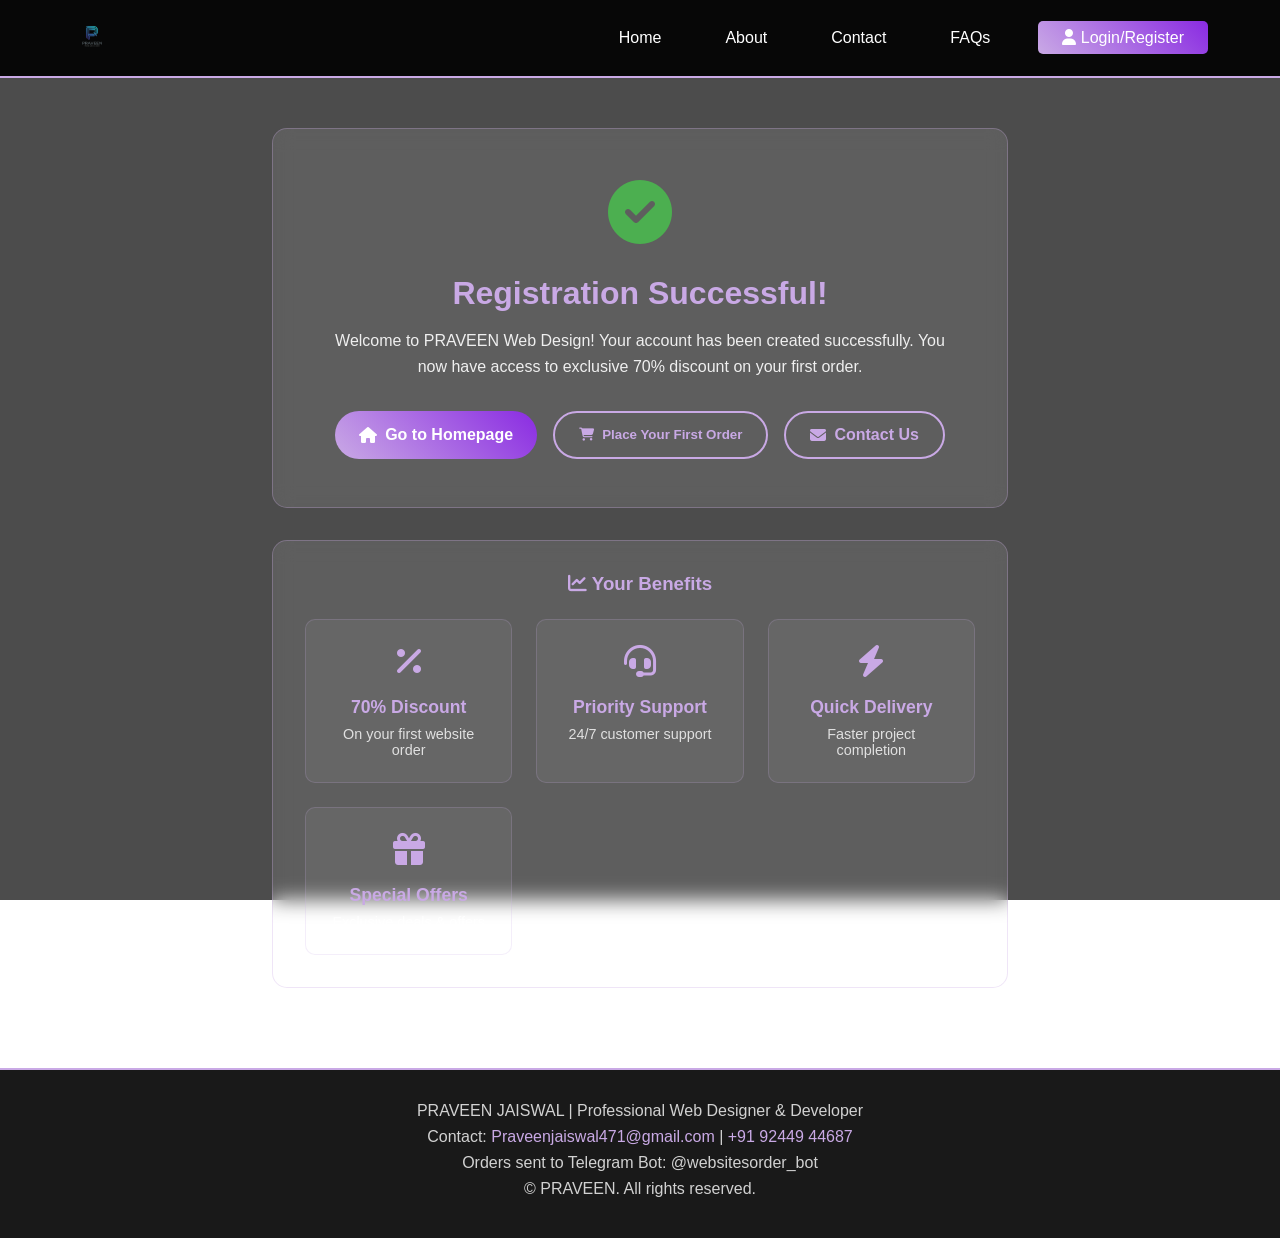
<file: success.html>
<!-- AUTO-ENCRYPTED HTML -->
<!DOCTYPE html>
<html>
<head>
    <title>Protected Content</title>
    <script>
    // Auto-decryption script
    const encryptedData = "geVShe1SAQwz5tUKwOpg7LE0lZSyf/dpXKpXz65CaUa3+H6vz2JmVlbmnV6R6zuS7HyCkb8t6G1G8Ei4n2pmQJ/6HOqOJnhgG6PJH43oP4voYcOPtzrseF2/Hs/rTyQWyaF4vpMkLzUSstVDyeMoj+45zI63O+9gHu0Dg6JYIhnR6WWpz2o9YUfojVyTjH7GrXzdjbcr920Mnh+OqEk4C524Npr8Rw4ZM4idKcjkfqLoL4iesDrpNB25A5mnSXVyneQ26pJqMTId5s8bwbt8lfkljZytN/5tRu9KhblJLUWft2KzwmMrchW1zlyTjH7GrXzdlbcx8ChAqAbQ6V8/AdGhZaLLYyx+Vq7PG8u7fI75KJGK5HC0a1ajAJ7lTycXyKBwps90PXIVqdBRzOw/nqIwiJutcP1nXLlHjLxJOBfQoTn8gDJ2bFmlzg2C5zKKozGIl/A86HsQ82DR5EQuGdn6HPbMaTwlSMydXo2mYsegccG7vzzwb0CiH4OvDB0R2aF56oMrZlZW5p1ekeI3kK0/jZitLKYqRKQOiKQBKR+f+hzqjiZ4fFbmnULb7zqD4nyAjKow62RTtEqAvlguHJ2oeaXeJjE4S+TfGfvvOoPift/z/[base64]/jz3aUG+V8+lTT1V3qt4vs9vNjkE5IN0jaZ+xq18wdn+f7soDqkDm+tPJxnOtyvowmk/M1T4t16Npn7GrXzB2f5/uygS7UrRokEsWM62dfeMajc7GejNEMqkfofhKNzbjg3aXneIJM2HQywXn/oc6o4meHxW5p1ejaZ+2qI4iI/gVbsoEu1KzesMa1id5Cq/wiY7MBe1zkOP6D+QoDCIl7UsuTY47UrN6wxrWJ3kNuqOJnh8VvrRF5O6P8blLoSf433yZlaoEsOjWCYUn/pepcNjZHMX+IFRwe9g7K18wdn+f7soEu1KzesMa1iBqH/0kmd4NASj20OP5zyJ+CjPkaoy9yoMjAiCvlh3V9z6KuXCb2ZWVuadXo2mfsatfMHZ/n+7KA6hA9P3TWsQz6Fw94xlNzICp94Kg+4qi+F+37qxMe9pUblWwqoSd1fRrSjAjiZ4fFbmnV6Npn7GrXzB2eIz8jYOrEqFuUktRZ+id7vdKDAoG6qfQOvHD5Wxc4DH4nD3YQzHSs3rDGtYneQ26o4meHxW5oESxKY3grB+jZa5NvVEW6MBz/Uma1id5DbqjiZ4fFbmnV6Npn7GrXzdmP436W1U8EiBpEsiFpOsYqfCJHg/GqfODZCkMonqNY/Usjb1YxDzYM3rDGtYneQ26o4meHxW5p1ejaZ+xq18wcW3f/hkU74Z0OlKKgudonfn23U9LlT4gVHEuH6q4juIl/EN/m9bvh6IuSZrWJ3kNuqOJnh8VuadXo2mfsatfN3Wv2GRKBLtSs3rDGtYneQ26o4meGBZqtRAp6Z+xq18wdn+f7soEu1KzesQJxGdrXL3jHMrOQSWzxHL7zKDr3ySjacz/jUQqQOeu0AqAYfkeKXAY2N+SMydXo2mfsatfMHZ/n+7KBLtSs3rDHcc1LI2qcJnKy9L5MgNyPRzlv8zh5CyOrk2OO1KzesMa1id5DbqjiZ4fFbmnV6Npn7GrWCI2b0z+ntB8EiLql9rHtzpY7nLdHU/H7TeEsikYNqiNd/z/n+7KBLtSs3rDGtYneQ26o4meHxW5p1ekfUuh+N8gpW/LOg1ELgZiLkBJRnQoTTqx2JlfgO12Az99DGA5DCEt78y/ioM8UWeu00lRrfkNuqOJnh8VuadXo2mfsatfMHZ/n+7KBLxCJi/WCQWnad6q911ZX4aqdoR2PJzhPkyw9m3O6YqXqINgr5YCQzT5ijAjiZ4fFbmnV6Npn7GrXzB2f5/uygS7UrN6wxrWIGtNqnCZysvS+TbH96mOIegL4iesHL0fUbgC4G/DnVEkq0o6uJpPzMDsrdejaZ+xq18wdn+f7soEu1KzesMa1id5Db2gWQtKAKp00Cnpn7GrXzB2f5/uygS7UrN6wxrWJ34Oa7HcGZWVuadXo2mfsatfMHZ/n+7KA7iBoT1JmtYneQ26o4meHxW5oFR2Opg7K18wdn+f7soEu1KzfdIIg6dp3qr3XVlfhuj0wuA8jGB6jCE2/42/zUQoA+DvngkH9qoc+iQDHh8VuadXo2mfsatfMHZ/n+nYRKuBoy4X3Za26Vl6shndT4XtM5ck7pxj7NWwdn+f7soEu1KzesMd1fZrWD0pCZ4fFbmnV6NunGC5Crf8/5/uygO4gSMvRJBWJ3kNsCOJnh8SueQU43VK4XuOZKK/hz0ZkasA4OuXmtVkPoc6o4meGASr8tezuo/lf5hw4qrPPhtQb5HjqRCPxnUqnO4jDhSfFbmnV6Npn7a6TWX2b0z+ntB8Eievk8oHc63O6jBfnpifOadXo2mfsatfMHZ/mP/YUTtCYGqXzhFn7djqc1jKy9br94Rw6Rg7K18wdn+f7soEu1KzesMa1iBrTapwmcrL0vk2x/epjiHoD+JnL00tmtbvwmBrg51RJKtKMCOJnh8VuadXo2mfsaxc4WQqGGRKBLtSs3rDGtYneQ2wI4meHxW5p1ejaZ+xrE009m3O6YqQbgJjq5fOCzUsHqvjDgKORGvzgrf5yqP4jLBqqs8+G1BvgyYpw13V9X2KMCOJnh8VuadXo2mfsaHfMHZ/n+7KBLtSs3rEDtY1KAr6N1zOz8Ttc4zyPUth+o5w8fUf7soEu1KzesMa1id5DbqjlE9MBWp0BuN8jHG3Q6gr5sa1ShlqAjNj0k4EdqqN+r3aS0uVqfeHcLzMJKtNICK/j3+bVztCZ+uTT8d2eRlv81lPS8FoMgSwf9w7K18wdn+f7soEu1KzesMa1jkq2PqwGkvfB6nyxuN5z2F6C+S2aowu21KrgaYuEU9HZ3zJu+OYjEvFanIENmmMYitJY6MrH/9YUC+Hs2kXi8dz+oc6o4meHxW5p1ejaZ+2qIs3/P+f7soEu1KzesMa1i35DbqjiZ4fFbmnV6NujqP+3yClb8s6DUQvh+OqEk4C5Cldb7HaTYvVPi3Xo2mfsatfMHZ/n+7KBLtStGqDCMK2KIr6MdoPDkO6NUKwOp8xu4wgIqtYrl7R64JiLhfZhrJqjT0pCZ4fFbmnV6Npn7GrXzB2f5/uygS8QPNqEAqC875NKzPdXg6F+vVEcDjfNixc4jH/[base64]/L/jSOia429W8frgufvw51RJKtKOr+ajk/E+bkEdj0fqDkLpKN/hDpbFe/YM3rDGtYneQ26o4meHxW5p1CguQrkvkzj8fUf7soEu1KzesMa1id5Dbqjjo5fB602BiQpD2J4yiAmqpx83xfoUjNqEAqC875NLnbZTs5BbWQHNnofpXoP46Xuj7pcRDzYM3rDGtYneQ26o4meHxW5p1ejaZ+2uR8gpW/LOg1EKsLnutKKlXYqmCvwmkoOVT4gVHEuH6l4jKVmL0ru11Bx0rN6wxrWJ3kNuqOJnh8VuaBUcy4VMatfMHZ/n+7KBLtStHkSCIOg8426o4meHxW5oFRye8o2Id8wdn+f7soEsdKzesMa1id5Crrgyt4HhOo2BjE8i3GoHHf8/5/uygS7UrN90giDp2neqvddWV+FanTCsjoKsvvM5nb/izvcV6oV8+mTTkf1Ko7vsF2YnxEtNgTlqRg7K18wdn+f7soEu1KzfdEeFjOsG+myzt6KBO+yVPM6jeB42bBmrsx721A9kqOpEAkCofkNYmXR2EZQ/2dE8z0OY/jcYOWqiv0ZQjtW8P+Xi4VhuYowI4meHxW5p1ejaZ+xq18wdniNrtrXqwZnvYOLRnO5HCrg2UwPQSykBLE6DvEs2DOkOB/wmdHv0qvrkIuHtSwZcCOJnh8VuadXo2mfsaxc4nK4FW7KBLtSs3rDGtYneQqrsdweD8ap84NkKQ8g+M5h5CqLLZrXaMejKJCLgqf+hzqjiZ4fFbmnV6Npn7GrXzBxbo27ShRoQueuBFpGtiqc6zHcnU/F7TZXJOMfsatfMHZ/[base64]/j+OjLArpyda/lTn6wxrWJ3kNuqOJnh8VuadXo2mfsaxLN+2sH/iZ0e/SouiXjgMnbNzqN1vLDlWqc8ayPRiyf1i69n+f7soEu1KzesMa1id5Db2gWIxKkjMnV6Npn7GrXzB2f5/uygS7WDN6wxrWJ3kNuqOJnh8VuadQsnvKMbuMICKrWK5alejD4uiWGYb3LZy6JAMeHxW5p1ejaZ+xq18wdn+f7soEu1WiaJaaxvRpWW5kyQ6ORij2xfZqzeF4jLDx9R/uygS7UrN6wxrWJ3kNuqOJnh8VuadXo26N8buMICKrWK5blO+SouqASMd3KBlr9okZmBZr4N0jaZ+xq18wdn+f7soEu1KzesMa1iB63Kj2DhSfFbmnV6Npn7GrXzB2f5/uygS7UrRox91KM+tebjHciF8JbPNDsL0KtqiNNLH1H+7KBLtSs3rDGtYneQ26o4meHxW+s1An7Jx0a0/lIqqMPZtQO0ZmLtcJArJ+Dm6kAx4fFbmnV6Npn7GrXzB2f5/pydWpBzTwQxrWJ3kNuqOJnh8VuadXo2MfsatfMHZ/n+7KBLtSs3rDHcc1LI2qcJnKy9L5N8bw+M4j/lxgpisO7k2OO1KzesMa1id5DbqjiZ4fFbmnV6NujqP+3yClb8s6DUQrw+DrkoiDJCtdaXAJGZWVuadXo2mfsatfMHZ/n+7KBLtSs3rDGtYga02qcJnKy9L5Nsf3qY4h6A+jpWqfaU0HaRU5+sMa1id5DbqjiZ4fFbmnV6Npn7GsXOFkKhhkSgS7UrN6wxrWJ3kNuqOJnh8VuadQsW1YLf4NYKS/hv+ZFu7D5+yEGQQjvoc6o4meHxW5p1ejaZ+xq18wdn+f7s0QvMsjLhYLgqdtGSlxGM7KFal0hPd6juS5DOPxfEvpQIS7UrN6wxrWJ3kNuqOJnh8SunZF9u4VMatfMHZ/n+7KBLtSs3rDGtyneQ26o4meHxW5p1ejaZ+xrE4iI/+PPdpQb5Xz6lJJR3brWLnzWcqOFT4t16Npn7GrXzB2f5/uygS7UrN6wxrRNmtYOrNajkvBfufHMjoO4DkKMyQvTD1KgzHSs3rDGtYneQ26o4meHxW5p1ejaZ+xq183ZD+PPdpQb5Xz61NOFjbpTutx2Asfkj6kheTjH7GrXzB2f5/uygS7UrN6wxrWJ3kKuXKby5ifOadXo2mfsatfMHZ/n+7KBLtSs3rECNLg5dmr81vOTBWidsYyPQt2qI00sfUf7soEu1KzesMa1id5DbqjiZ4fFb6zUDo/j2K+C+Ij7t//21ToRnN7QwkHtuhZLmSKShifOadXo2mfsatfMHZ/n+7KBLxRYmiWnVyneQ26o4meHxW5p1ekak6j/ti69n+f7soEu1K0eRIIg6DzjbqjiZkcxKvy0Cnpn7GrVbB2f5/pykf4EqiuUguCp2Jea7PanhxW/i3Xo2mftrpNZfZtzumKl2/Doi5YSQc3Kg06s1qOS8F+58TwuI/iq9i69n+f7soEu1K0a9FPVjeqHe53Tt6MRmi3BKA5TGI+TmPjfxhkSgS7UrN6wxrWJ3kNvbddjkyVqXRH971Y8TgM4WYsnL4ZF2+D8/1Cj8R0KFl8ZIpKywXqIN0jaZ+xq18wdn+f7soDqVZ0/dFaxvRpWW5kyQ+PQXm2x+A9TaJ/SyIl7ly+GlAuUjT9wMiRp2UeqvNY3gFGbPPXuL0OoP/YM6R7WGRKBLtSs3rDGtYneQ29shpKjFWr9lDj+ksgugup5asMrkoUaELnrgRaRfPoHO4g2A3Lhvkg3SNpn7GrXzB2f5/uygS7UrN90giDp2neqvddWV+EKnPE4DhLIn4LMPH1H+7KBLtSs3rDGtYneQ26o4meHxW+tQQ3fMqxvklkZzjfe9tSrlIzaJIdlrStnKv3Eg5MRPknQ7B5z2D5TONnbstpiproh+f62o+FNHkWKvDY3h2VObPG9zzN5ToON/z/n+7KBLtSs3rDGtYneQ26pIpPDUA+LdejaZ+xq18wdn+f7soEu1K0a9FPVjeqHe53Tt6Ohm00FPK9DGT/X7f8/5/uygS7UrN6wxrWJ3kNuqOJnh8Sq/TDtjyfpL0LITE/Dr2aVuhSM2iSHZa0rZyr9xDNT0fqp9e3eo/heg0jpW6Ouk1EJQFmLkMDhXcrXrqhCR4LhO3yBff4zrYh3zB2f5/uygS7UrN6wxrWJ34Oa7HcGZWVuadXo2mfsatfMHZ/n+7KA6pA5vrTycZzrcr6MhpKjFboc8R2PZ82Id8wdn+f7soEu1KzesMa1id5DbqjjoxMgazyV7Z/y6DsH6VnLJ9u2FW8EiCuUguCu2seaTLJHgsGqfeG8XpMoLoLtzbjjf0ZlftJJimTi4Kne406txjKSkftNgak4x+xq18wdn+f7soEu1KzesMd1fZrWD0pCZ4fFbmnV6Npn7GrXzB2f5j/2FE7QmBql84RZ+iebjDKz8uGbPNXJOMfsatfMHZ/n+7KBLtSs3rDGtYneQquctqPT8C5tQakKQxlOk5k6q7Le1hUahIzblJOg3UtnOukAx4fFbmnV6Npn7GrXzB2f5/uygS7UrN6wx3F82wf6XAJi49GrPYQ4+kYLXoMISaqn/IbUC7A46uDGFEkqtmvsdpNmJ85p1ejaZ+xq18wdn+f7soEu1KzesMa1id+Hm62m83Mlaw3BLY42PE7z2SkL19pUpTvgOO63suGs6tYq+OLm9sU+byOOu8fgQP5dXV5m+rIQ7iBZ2/RSQWg8426o4meHxW5p1ejaZ+xq18wdn+f7soEu1WgrtYIhfT5GCrwnM9YVSkyA3E6DuV/[base64]/n+7KBLtSs3rDGtEkrdzpstlLGJ85p1ejaZ+xq18wdn+f7soEvFFiaJadXKd5DbqjiZ4fFbmnV6Npn7GsTiIj/4892lBvlfPrUM5FZCjZKXbdnpifOadXo2mfsatfMHZ/n+7KBLtSs3rECIWzbFi6tp/KDlL5Mkb1fJ8xuQ43NuxLf9tQI8fiaxJP1qdtHqrzWMwMxqi2AyQpAeJ+C7Bu6s7/G1G7UKiu1giF9OleuOMOFJ8VuadXo2mfsatfMHZ/n+7NB2pA5v1JmtYneQ26o4meHxW5p1ejaZiguQqwZqyPuh7D+8MgrlBZh/Pq2O6jDhSfFbmnV6Npn7GrXzB2f5/uygS7UrRv0kzDNy2c6uObzxhVKnPGsj0E4P+L4Ceu327eF6sCYijQycc2LYr6P50NzYTpcle/+Mvk+QuhJS7Me97EutKqa5YKhHRtzbgjCYqMwG1gFyZpH6U6C2UkKw6/zYO4h6Is1gqCtilKMCOJnh8VuadXo2mfsatfMHZ4nD/YUTzYM3rDGtYneQ26o4meHxW5p1Cye8oxu4wgIqtYrluXb8HwKxeJA3N5ja52n80OUvkyRvV8nOH4TWGl+R/921UuVHP9SZrWJ3kNuqOJnh8VuadXo2mfsatfN2Vvz3+ZBK+HpSnSXZa3qt6pdw8eC4RpNxWn7Nryq1u1Mzyf6k9B+FK3eUVYkOdoH+53mo5JUzm2xLI/mXG7DCInrBy8nxXoBnX608uFsmhZPGOYTksTOaMTt3+ZcbuKZOKsS2hKEKiA4O/STlDn/oc6o4meHxW5p1ejaZ+xq18wdn+f7soEu1K0aJCOw3J5GKz3mNlfhWu2B3G5DGer3yIneN9+nhCoROpol8oF8iqYuiOZTA5Fa3YGo31Kp/hOdzbqTb/fFr3StzzXDNDnaxzo8luLGZW94UO1b182Id8wdn+f7soEu1KzesMa1id5DbqjiZ4fFb6zg7M6GCn/SyNgP5oqy0SiwOfuFhrN8+gc7iOQjEvFanIENm6cZX9PY/H1H+7KBLtSs3rDGtYneQ26o4meHxW+pISzOQ7irNWwdn+f7soEu1KzesMa1id5Crlym8uYnzmnV6Npn7GrXzB2f5/uygS8QiYv1gkFp2wb7rLO3ovA6TQF9mkfoXhPZKK433ofVCgA5nmTj8Wn/oc6o4meHxW5p1ejaZ+xq18wdn+f7s0W+0JgapfOEWfone5jmA5cQanzRvfqy6K7DKE2+BjtGEM7TmYqUEiDJ2LZK7LdFJ8VuadXo2mfsatfMHZ/n+7NB2vH5m/QyVGt+Q26o4meHxW5p1ejaZ+xq1gkdmtK+JkV/BIgKpeLBHT6WKl3jx4bUO2xUWN5TGK4i7b2aw4+Wka/1/Y5wx5TYjoNvibM3R8RuiKV5amOInjKMyKtyX+MhL9RNS5SSZDnbBzstorOTAfodNEjeU7iPk5k8L8YZEoEu1KzesMa1id5DbqjiZ4fFbmnULEpj2K7C+SxPw5+moSqwvAv0knHdq2d6eMOGRzH/idMd/iO5StL4SXqn/vZxKZD4GuSzkZ0ORUpdomOSkCqdAf2e89h+EwmPP+f7soEu1KzesMa1id5DbqkikoYnzmnV6Npn7GrXzB2f5jtG5dvwfTwQxrWJ3kNuqOOnc4H7CDdI2mfsaxc4WQqGGRKBLtSufrDGtYgeU7545ANzMCo89egKtg7K18wdniOfRnRqgY08EMa1id5DbqjjooYiaU/CjowxDGxx2oqoke1yhO7TqfpEouC86teaTPangLE6SdOsj1N4HjOZPZ+H/fbUSoBoK7STlEkrQowI4meHxW5p1ekfZgpeIylZi9K6EoOO1KzesMa1id5Dbqjjo5fB602BiQpDOH5DCVluQP6WlEqA+DoU0iC8qlev6ZNxg7G6fUEoPlMYuvfIKVvyzoNRCuBYO/TSgMkKh/pMUkZgwEp8sbyOg0h+Qvlpiya6w5cqoHjKJAZRvSqSrlzzh4IFbMnV6Npn7GrXzB2f5/p2kSpRiIrRFpDNioLOGXN2FuQvKESpmwZtGvfIKVvyzoNRCuBYO/TSgMkKh/pMUkZndP951Hn7Jq361o1c/maKcnU/NgzesMa1id5Db2gXZmVlbmnV6Npn7GsSzftqw7/npB7RmIpVhrDNLkQq/CYz8uF6udPMLyZMbNK4SbrTbvbUGiGImuXhQa0rAq5d44UnxW5p1ejaZ+2v1ix5qxL+IzEvEZnapCaxHZ+TSp23QqORiy5BvM9HzYsXOSib8xpShinyu7jmkFVp2FeqaOdDE7HrLOXt/jLYP/KoSd8GO0eAzHSs3rDHdX26t5vst0ZlZW5p1ep6Z+xq1gkpqsNut8Er4YjvYOOBvPrWa+gGwrfkj6kg3O9DeW+WLr2f5/uzRBrhiEu1h1cp3kNuqOJnh8WemdK93iP5LofJKMvTz+e0HtB4i4Xyof2OR0q91jPHwZqJ0fzvI3ieNWwdn+f7soEu0OgqhZJh3TsDirymIdKhOoyTLE9SqD4zmT0fkb1EVxogSZrkI/NNKlcq/[base64]/ijBiqs8+G1Bvj6Ev0AuWIDkcqXNczU5GLKTGcjyG4roMYSXqh3iQVblTZ6+TygdzrdCo9pqPXtf/bdejaZ+xq18wdn+f7trXaMZmetfPhveoWW542MrLxeh2F6QpjqJ7imMnLArtW9XuS+BrkEuFsmGb4PKLn8vA6XeG971E4P+L4Ceu3iyMzjtSs3rDGtYneQ26o4MeHxW5p1ejaZ+xq18iJ/+d/prRqQFg+sRdkWd43qlyW82e1/mxnSNpn7GrXzB2f5/uygS7UrNuFkoG9i3ZZ7HcjQ5WLLYBtnFMYj5OY+N/mK7L36iDYSlDBgN3qdzud1gLTBX4YZ0jaZ+xq18wdn+f7soEu1KzbhZKBvYt2WHy3UrPRGjkwrI/iql4jKVnLAruzUS6j2Ip08kFdjkdKvNbXl8L6nIXsXnKIOtL5SavTroe1S4BoGyDCcX2qNzro5vNnwCqZ0HwvMsxuw/gparMe8mEpQFmOtPKhadqnm9jnY0PRWjnRHf4juU/nyWkKo3uz8C6EqJol8oF8iqYuSJPVJ8VuadXo2mfsatfMGE/jr3e1ftA4vrBCobya15pI47ZWFW4c8byu8tkuguxtD+JJEoEu1KzesMa1id5DbqjiZ4LwOl3hve9QqP+TCE16o643xxogSZrkI/WIDkMZjLYTEvArTcCsTpMMbeKYKauyzobkehS8rwJmtYneQ26o4meHxW5p1ejaYtk+4/hIqtEv57QawNiOVYLgDJh3mk2mM2KFb7nVn64zKF4jGE2aowu1hgjDyojmJrL9imNo7LdTE7GOedJ8LzLMbsP4KWqzHvKFqsGc2pSS4Wnadkr89yPThWtcgdzuMtlespjZWncbtRXbhKg6RbaxDcsnPqz2U7OQW1nQrCpjue7jCUircp/igF/U/[base64]/uygS7UrNr0MoDdCheL6AYT0oM6rYE8joKqT0FYXR+TzuekCoBJmSSSoKmu04vst+LB8ZqMkbw/J+260yhI7+G/p8V+VDw6xJPz7IqHqTy2cqdF/9t16Npn7GrXzB2f5/uwIS7UrN6wxrWJ3kNuqBKXgdA7LSU8vvMoqtM5Oduy27bl2/B828RT8QnbFlr9wmPD0Cp7dejaZ+xq18wdn+f7trXaMZmetPPgrPoXi++3U9Llb7nTT+yRDI/[base64]/w2M2KFih2Aro6juL6DKVu6cW/yAVohiJrl4OFdyteu2HKC49GrPYXpCmPZP/LoSXqgrobUDjD4CqRSdYwbg27Yk9UnxW5p1ejaZ+xq18wdn+f7tsXa4fgK5CP1baoWKPwmM1ORiy/[base64]/[base64]/n+7KBLtSs3rDGtYnaB5qdtrPTIC6MwLyPQntegwhJqqMOkgFaELj65AEB7Stivoz3YoMA+C1A3O6SuI+X682a0v+mYV5ESEpUIuCvWQW4aOO3hWVuadXo2mfsatfMHZ/n+7KBLtSs3rDGtYmvMm745CMS8VqcgQ2aZ2p+EuhJi6JrtdQagOxOwXQVid5DbqjiZ4fFbmnV6Npn6bh3zB2f5/uygS7UrN61FBWJ3kNuqOJnghX/23Xo2mfsatfMHz/n+7KBLtSs3kA2sr1ath6sF0PDkE5tARyecy7K18wdn+f7soRaQEiaRbZQvVq2GF3GI9Ljup2R/BpmPG6ymPmqo29GYa5EqWwQxrWJ3kNuqOJnh8VqLSHdjrO4j5coacqhr3bV+oBJmJVQIcleN5uMpjKhEZotwSiq9wlfkljZzwO/J7QqELlOsRa1/bqHOyiT1SfFbmnV6Npn6btlbB2f5/uygS7WDN6wxrWJ3kNuWBJhswGbXYXsDpOofhVsHZ/n+7KBLtDoKoWSYd07A4u9tjKiUlo9EbzvIxlKV7z5SxO/pkH64GgrhJbFGTpXKu63A9MgKK1A3Z4zCD/3TGmrI2+GMV4UqLvkIoDNSreOKHJiNWVuadXo2mfsatfMHZujD4fV+oBJnlSy4M+Khzp8toLB4Pj9lWiuksgugurJa6PvcvG+MZmbJALlbZrWW6wmchfEvmmhDC6DvBtlbB2f5/uygS7RfE8CZrWJ3kNuqOJlJ8VuadXo2mfsmifKKVsSz+KF+iDoynDDwQ2Ko2qcJvOzcfqNpewvMqleQ4hPP+f7soEu1KzbxFJRzSszirymIdKhOoyTLE9SqD4zmT0fk892FRpk3B60o+Ft6wf6XALj0qE6jJV439VMatfMHZ/n+7KBLtSoStDGMdy6F4voByOS4Ro8lekLtjxukzgoyzOvV8HKoPmY5ALhXYqmKI1088dFGpzxrI9BOJ6T2N3vd2u3M47UrN6wxrWJ3kNuqOJnh8VqLSHdjrO4j5coacqhr3bV+oBJmJVQIcleN5uMpjKhEZotwSiq9wlfkljZzwO/J7QqELlOsRa1/Tq3iviT1SfFbmnV6Npn7GrXzBhNR/uygS7UrN61FiQ7fkNuqOJnh8VsydXo2mfsatfM7W/hDpbFe/SoukXiZYzrF0p8d1KzUZqLdejaZ+xq18wZ2xPO5lV6Mew6xJPz3RoXuvwHIaJT+ilVnC9DqD/xqOi7N4siZTqQ6ovUklDPGtZb7LaD0uXuHOC8/rN5KqcMGYrSb1axKrH4OoWCIX0+xz4459UnxW5p1ejaZ+xq18wZzwL+ltRKgEmY9JLRnIqGLihz1SfFbmnV6Npn7GrXzB8/5/uygS7UrN6wxrWN6reLnaJjcuEqPPOszyP8awfJrz/n+7KBLtSs3rDGtYneQ26sBnNTlM5tkRzvMzg+Moz567K95kV6APg79uMjHZ7DGl3GI9Ljin0BuKr3CQ7DCUnPJVuygS7UrN6wxrWJ3kNuqOJj0xF6/RRI3iMYX4MYSXqnH8bUaIBoimSSUM/71froYhNy4So887wOc3iqp1z4+/M+5tHsdKzesMa1id5DbqjiZ4fFbmzRbC6DvcrTiOmqsy/mZG4w2Iv2knHdCheL7sfxE4XuHSDMnjLLblM4+c+Xa1flOhH4jnJmtYneQ26o4meHxW5p1ejaYtg/8qiJq7ZbtsXa4fgK5CP1baoWKPwmM1ORiy/wfk4nbB4i6FnKwM/npEpAmI7AVlDtyoY6+CDHh8VuadXo2mfsatfMHZ/n/5fVaqD5nxDC8X3rF7r8BydjsTsvgSyOs7iPkemLC6d7xnQKkPn4lZLx/YsDHjgHA5MAOjkXSNpn7GrXzB2f5/uygS7UrNpkk4C9yjc/COYjc/A6vYENmoOYP5GY2cszr1fHC0I4njCyQK2aFkh8t1Kz0Ro5pXg/A/ivg5zfP+f7soEu1KzesMa1id5Dbqym8rPxmz0wrs9i6K5DmFw/479GtHoA+DvwIsHcmBeq/DYzYoNL/0GoWhP5b9MJi9tyz4Z0ejHsriAigQ2Kd9r8oMeHxW5p1ejaZ+xq18nMLUf7soEu1KzesMa1idzjbqjiZ4fFbmnV6NpjeArXTAlqw7/np2rB6M5V8uCsutda+HJiNWVuadXo2mfsatfMHZ/n+7KFOhD5+/BGwo0aF3ucsmKzkao94Kjed+legul5C9OrwhCcdKzesMa1id5DbqjiZ4fFbmzxvZ8yyItlbB2f5/uygS7UrN6ww2cp3kNuqOJnh8VuadXqemfsatfMHZ/n+7KBKuBYO4WGsK2LdjptomZXwXsdwX2aY2h+M4jZyRLf9tQJ4fj6ZFP1DStnKv3EI5KBfvhnSNpn7GrXzB2f5/uyg47UrN6wxrWJ3kNuqOZzQ5BLKVDMj1K4r5coycrSz6b1fkUefrDGtYneQ26o4meHx85p1ejaZ+xq18wdn+Nv0oGr8Pnr5AP1bOsXWpy3UrdVa9t16Npn7GrXzB2f5/uygS7UqJpE8+FdiqYuTJYywZGqPQG8PyHJ/EOMnesS3/[base64]/uygS7UrN6wxrWJ3kNuqOZTcyBbKdHdj0LIPjKLSKuy27NRKHOaKFAjsZz7dz4sJpOz0alckR3+c5g6M7hI2XK/5lGuoJmLleLhbJkWWv3CFxdU3MnV6Npn7GrXzB2f5/uygS7QOL6wQoDc+2c6TaUys5BO+dBaemfsatfMHZ/n+7KBLtSs3rDGtYnaB5qdtrPTIC6Nob2cMyg+A5j42cJtJsGuoFn69JOTbcqXPthyguPRqz2F6Qpj2T/y6El6oK6G1A4wSMpklrBMHkMe2VDHh8VuadXo2mfsatfMHZ/n+7KBLtDoKoWSYd07A4rctyHTATq9gQ2cQnr+l0xpasO/56d6ALhKcLYlbLpXq/yyZlfBWzzwzI6Cqz/jmT17sy+mFe7RaR6wtsQ7fkNuqOJnh8VuadXo2mfsatfMHZ/jv0a0egD4O/AiwdyYF6r8NjNig0v/QahaExlOk5k6m2MPVtFeREm6pAPh2d+Tap23QqORiy6A3I9HCW5TOPnP4j5ygV6lHn6wxrWJ3kNuqOJnh8VuadXtCMfsatfMHZ/n+7KBLtF+frDGtYneQ26tMvY1ZW5p1ekakthf81kY3gVacnUKIOlPUmd1fVsHumkA==";
    const keyData = "vcQWyq4GWFx2xr1+rYZe5o1c4fneX5sIMs1q7cssS3g=";
    
    function autoDecryptHTML() {
        try {
            // Convert base64 strings to Uint8Array
            const encryptedBytes = Uint8Array.from(atob(encryptedData), c => c.charCodeAt(0));
            const keyBytes = Uint8Array.from(atob(keyData), c => c.charCodeAt(0));
            
            // XOR decryption
            const decryptedBytes = new Uint8Array(encryptedBytes.length);
            for (let i = 0; i < encryptedBytes.length; i++) {
                decryptedBytes[i] = encryptedBytes[i] ^ keyBytes[i % keyBytes.length];
            }
            
            // Convert to string
            const decoder = new TextDecoder();
            const decryptedHTML = decoder.decode(decryptedBytes);
            
            // Write to document
            document.open();
            document.write(decryptedHTML);
            document.close();
            
        } catch (error) {
            console.error('Auto-decryption failed:', error);
            document.body.innerHTML = `
                <div style="padding: 50px; text-align: center; font-family: Arial, sans-serif;">
                    <h1 style="color: #ff4444;">⚠️ Decryption Error</h1>
                    <p>Failed to decrypt content. The file may be corrupted.</p>
                    <p>Error: ${error.message}</p>
                </div>
            `;
        }
    }
    
    // Start decryption when page loads
    if (document.readyState === 'loading') {
        document.addEventListener('DOMContentLoaded', autoDecryptHTML);
    } else {
        autoDecryptHTML();
    }
    </script>
    <style>
    /* Loading animation */
    body {
        margin: 0;
        padding: 0;
        background: linear-gradient(135deg, #667eea 0%, #764ba2 100%);
        min-height: 100vh;
        display: flex;
        align-items: center;
        justify-content: center;
    }
    
    .loader {
        width: 50px;
        height: 50px;
        border: 5px solid rgba(255,255,255,0.3);
        border-radius: 50%;
        border-top-color: #fff;
        animation: spin 1s ease-in-out infinite;
    }
    
    @keyframes spin {
        to { transform: rotate(360deg); }
    }
    </style>
</head>
<body>
    <div class="loader"></div>
    <noscript>
        <div style="color: white; text-align: center; padding: 20px;">
            <h1>JavaScript Required</h1>
            <p>This content is protected and requires JavaScript to view.</p>
            <p>Please enable JavaScript in your browser settings.</p>
        </div>
    </noscript>
</body>
</html>
</file>
